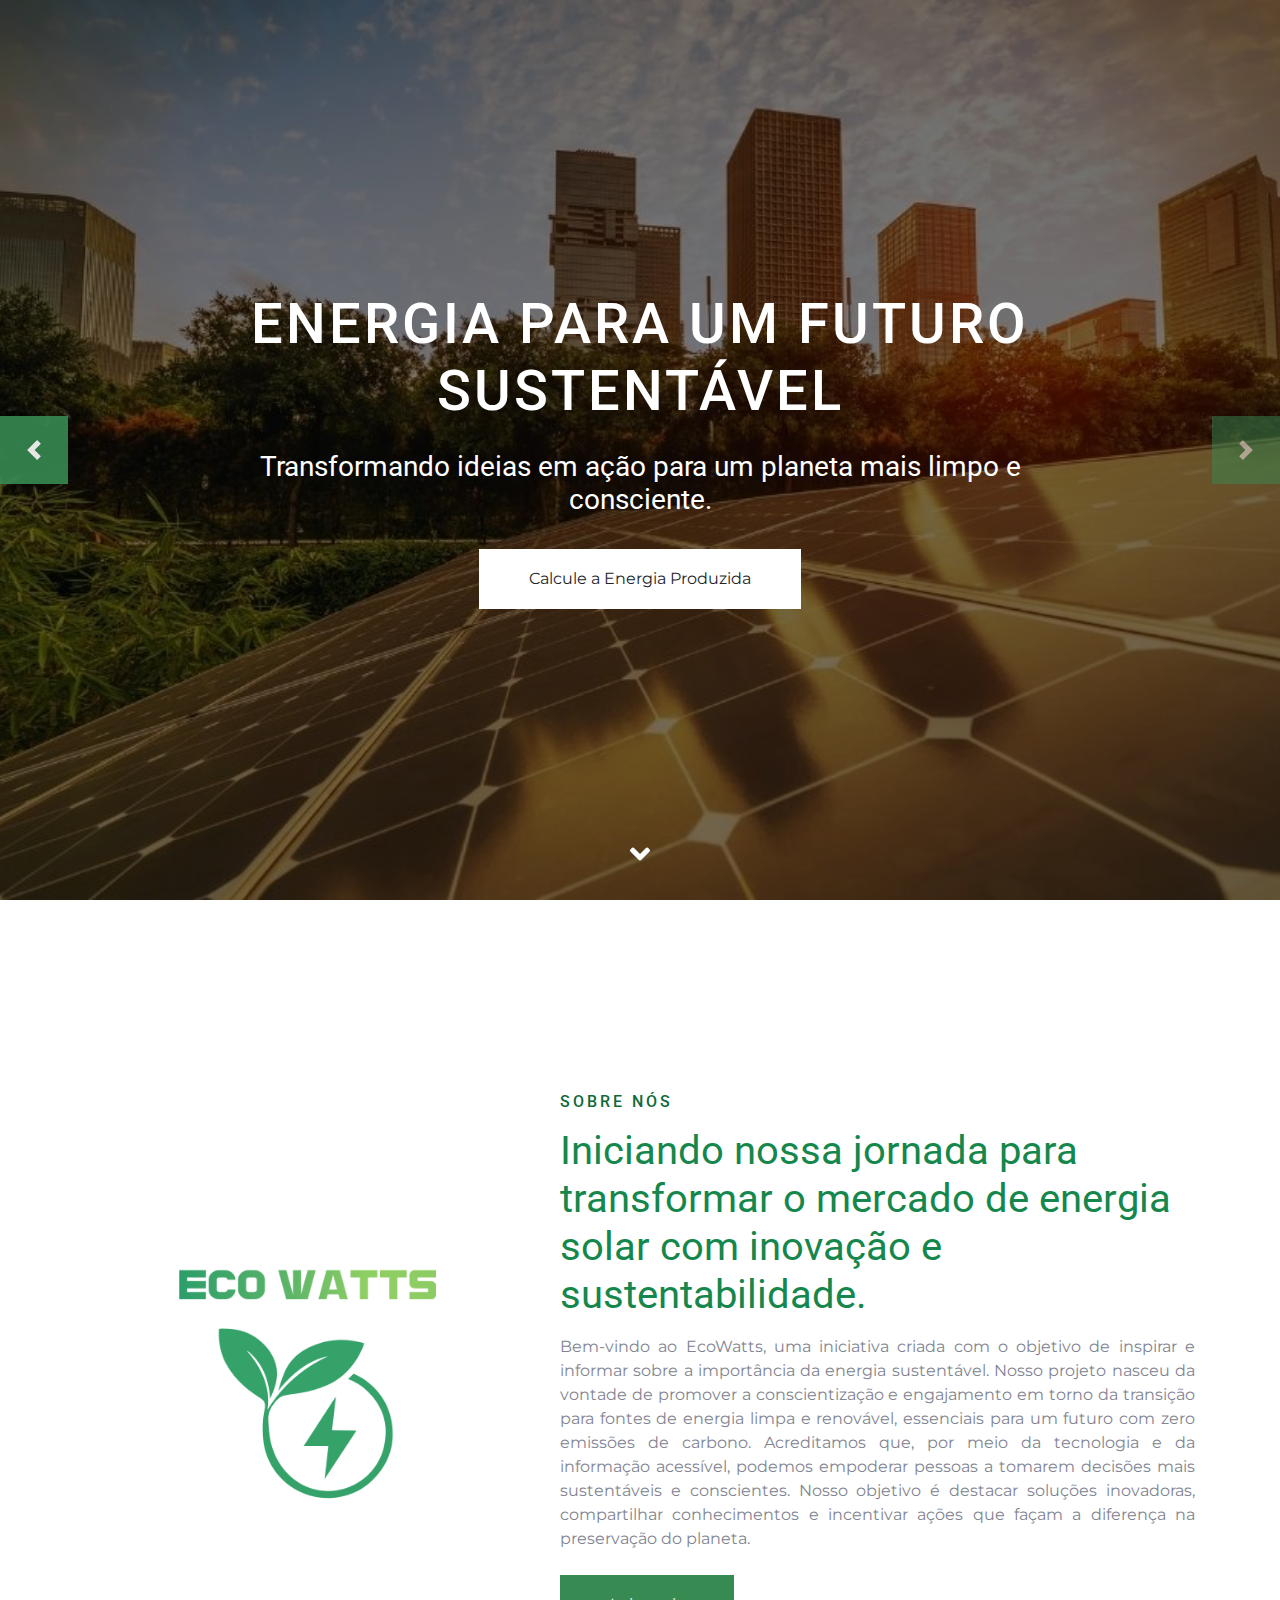
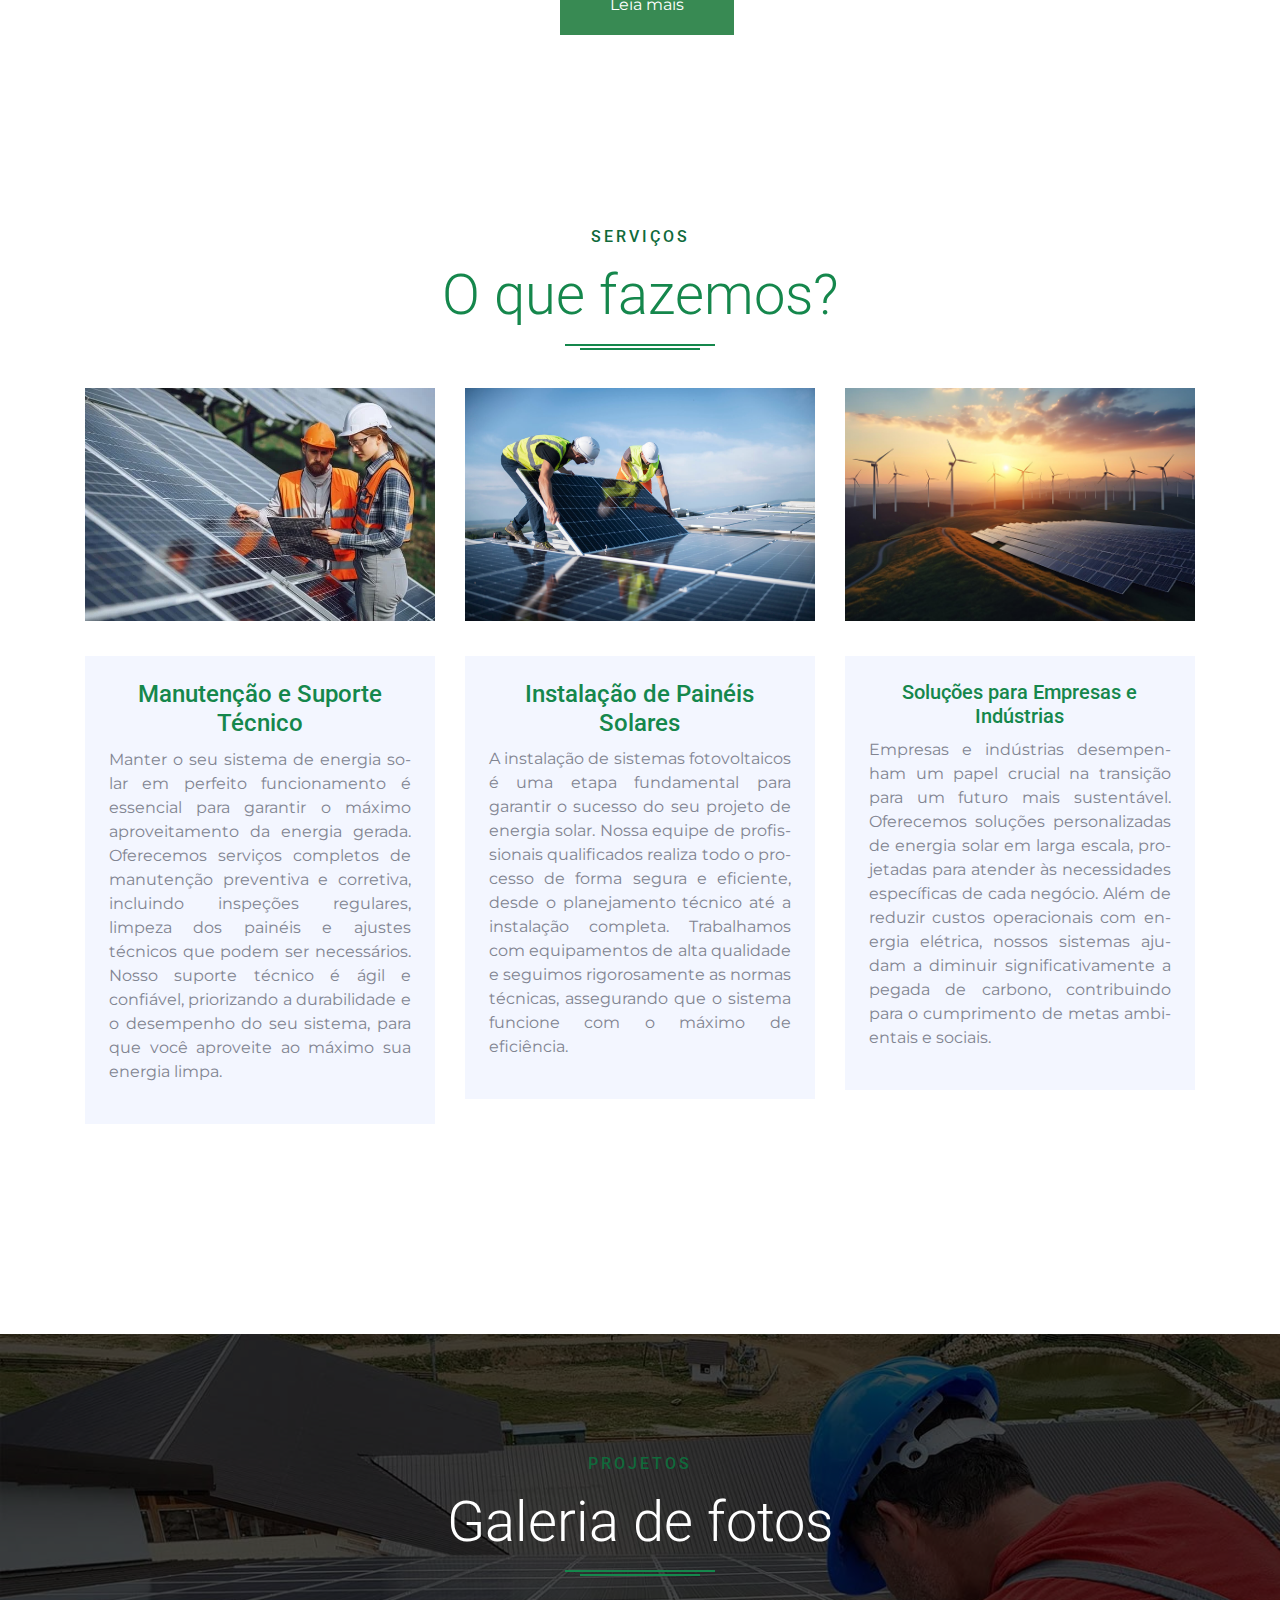
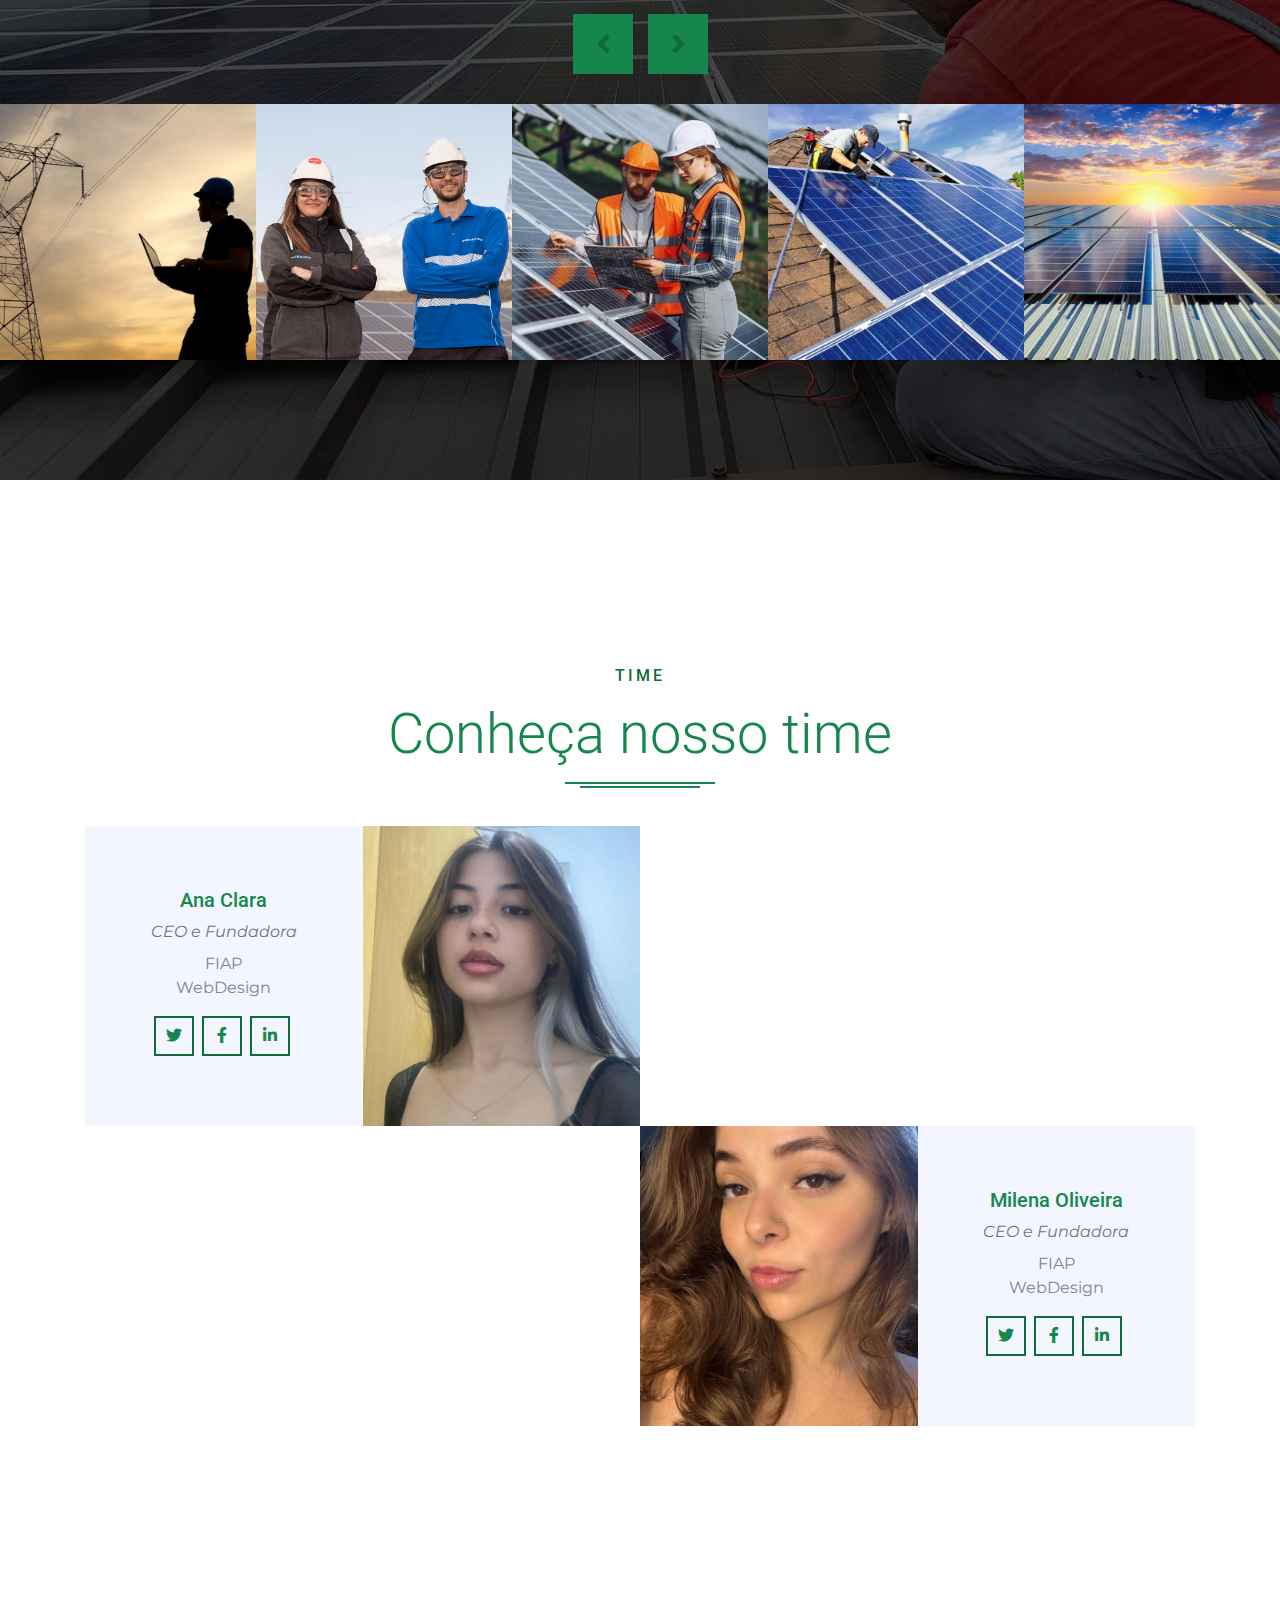
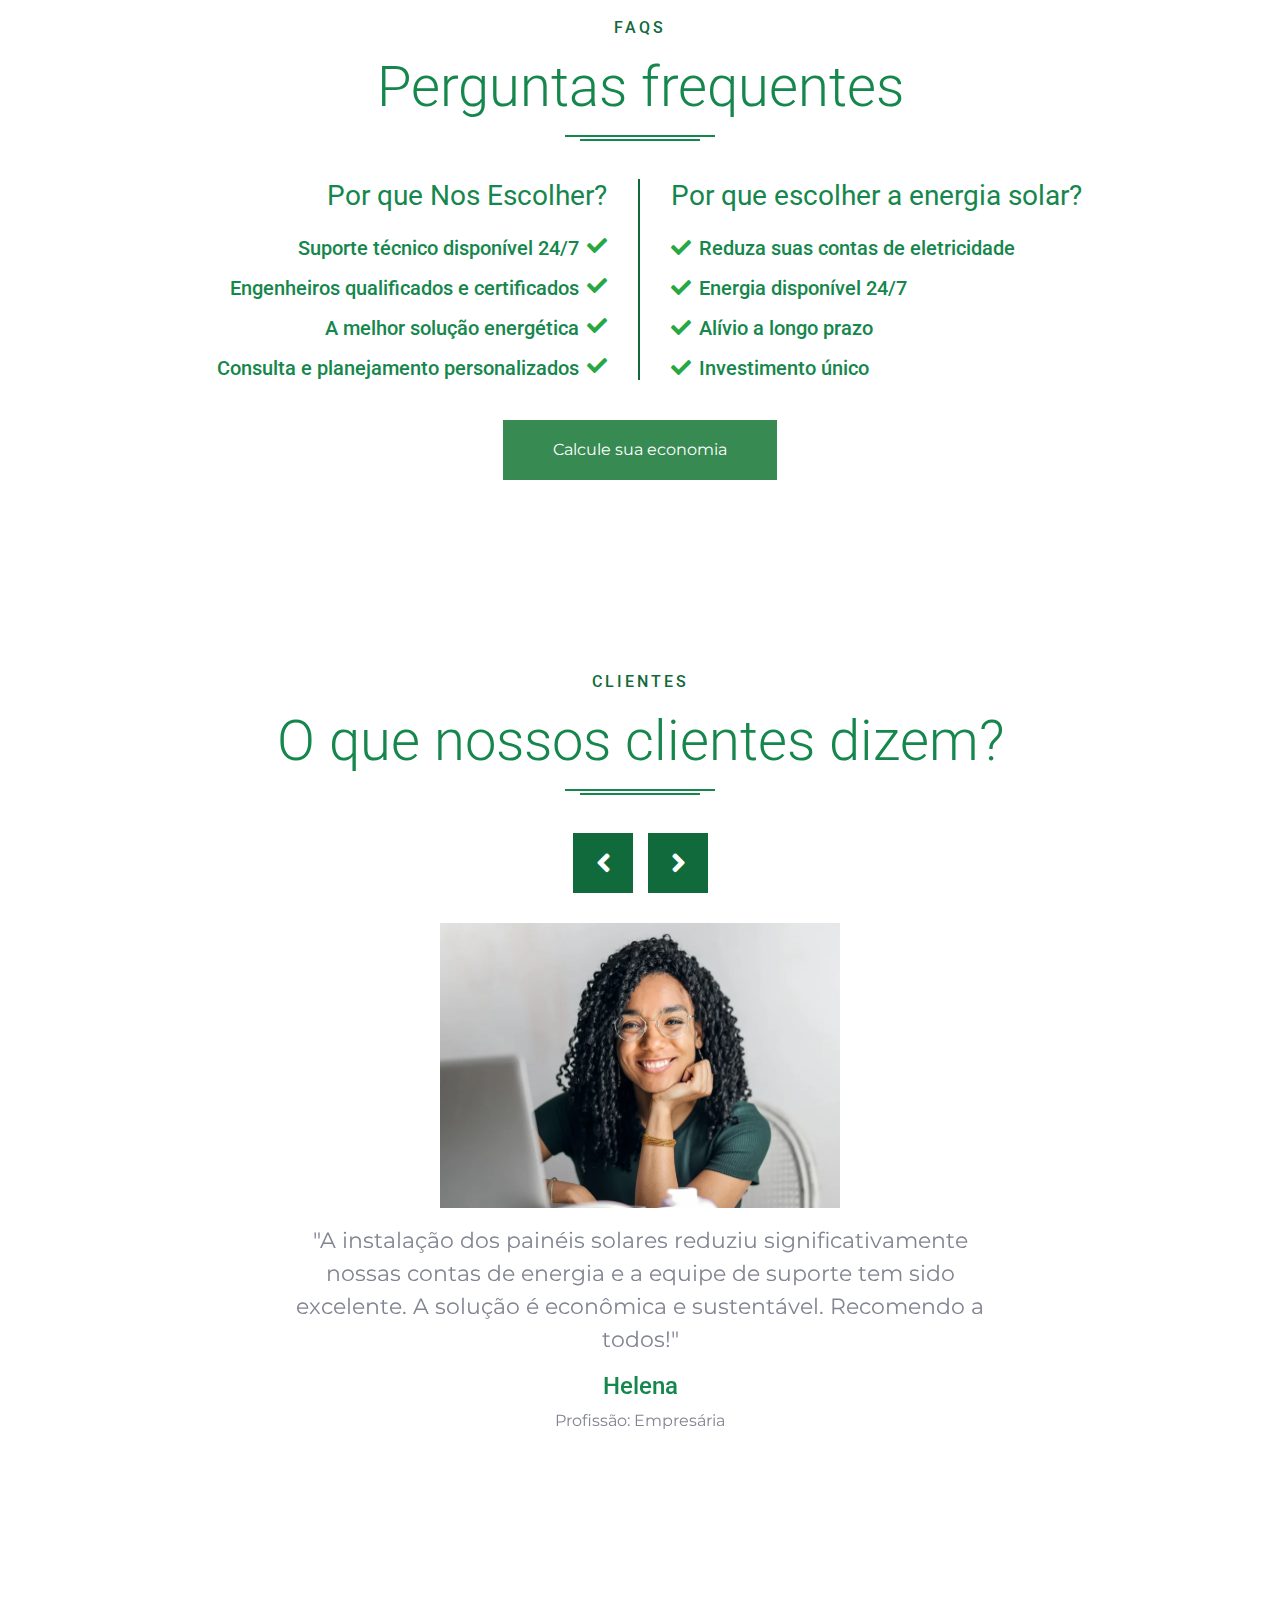
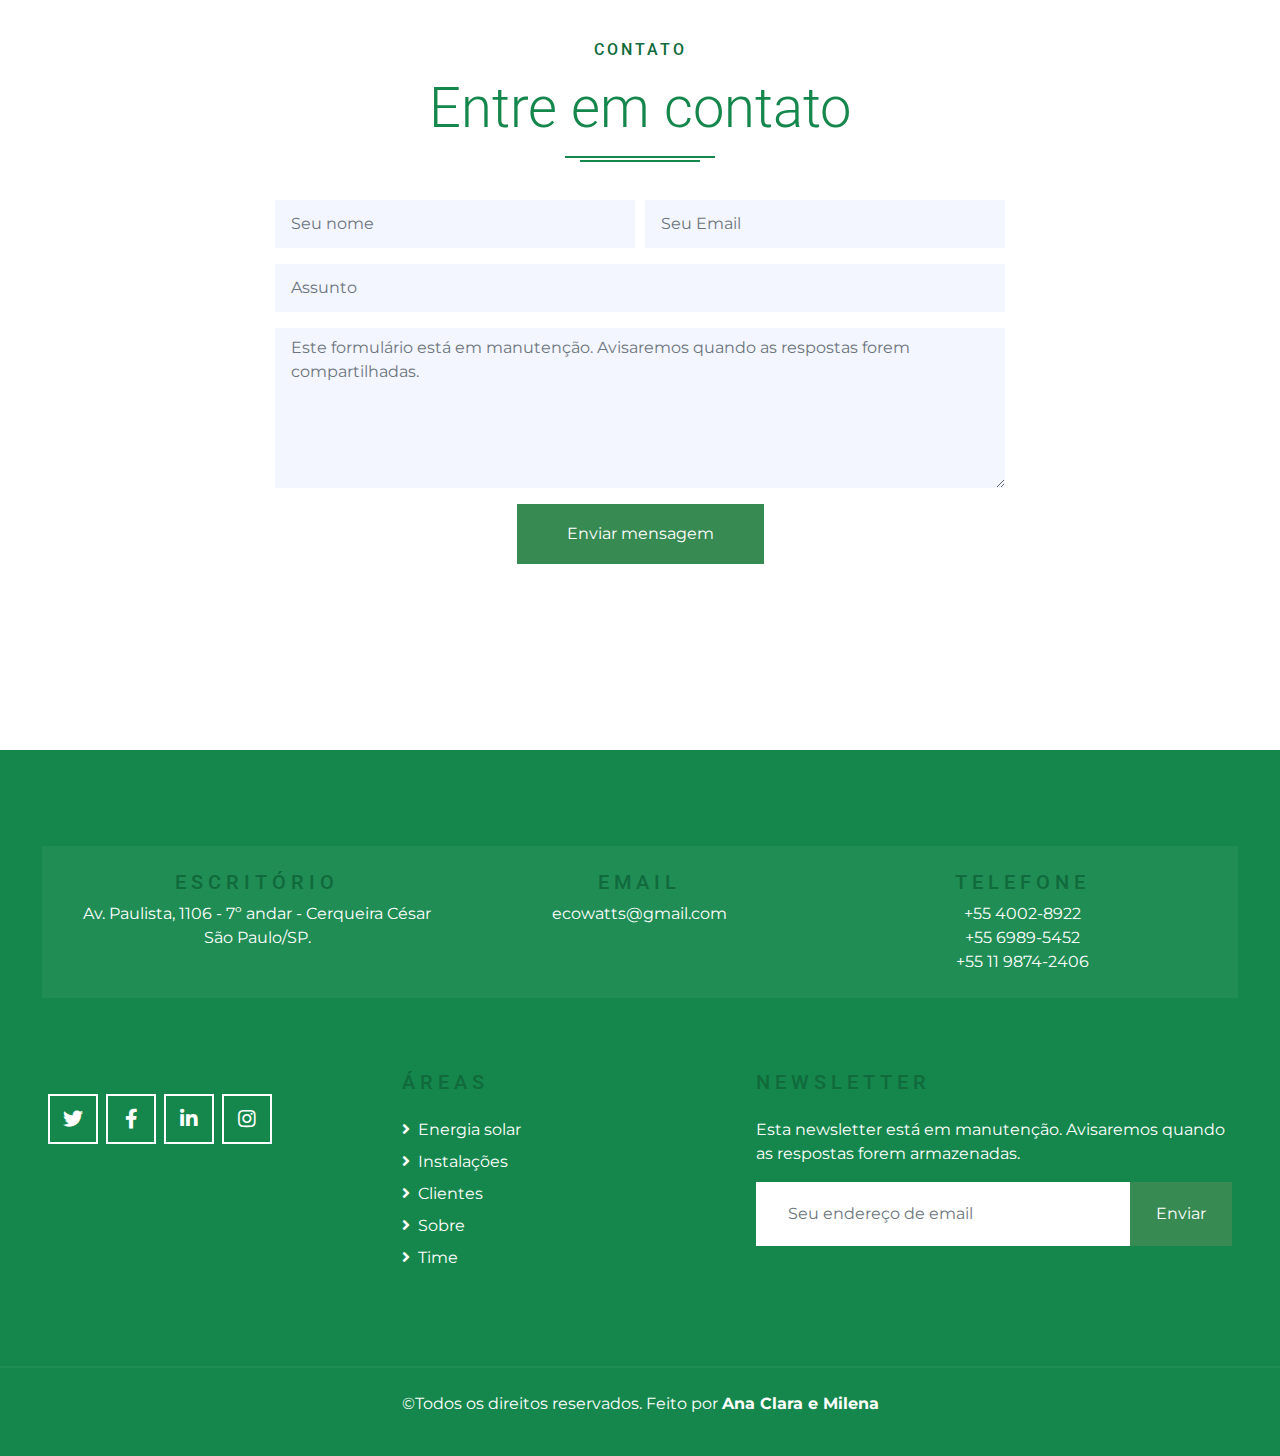
<file: index.html>
<!DOCTYPE html>
<html lang="en">
  <head>
    <meta charset="utf-8" />
    <title>Eco Watts</title>
    <meta content="width=device-width, initial-scale=1.0" name="viewport" />

    <!-- Favicon -->
    <link href="img/ECO WATTS.png" rel="icon" />

    <!-- Google Web Fonts -->
    <link rel="preconnect" href="https://fonts.gstatic.com" />
    <link
      href="https://fonts.googleapis.com/css2?family=Montserrat&family=Roboto:wght@500;700&display=swap"
      rel="stylesheet"
    />

    <!-- Font Awesome -->
    <link
      href="https://cdnjs.cloudflare.com/ajax/libs/font-awesome/5.10.0/css/all.min.css"
      rel="stylesheet"
    />

    <!-- Libraries Stylesheet -->
    <link href="lib/owlcarousel/assets/owl.carousel.min.css" rel="stylesheet" />
    <link href="lib/lightbox/css/lightbox.min.css" rel="stylesheet" />

    <!-- Customized Bootstrap Stylesheet -->
    <link href="css/style.css" rel="stylesheet" />
    <link href="index.html" >

  <body data-spy="scroll" data-target=".navbar" data-offset="51">
    <!-- Navbar Start -->
    <nav
      class="navbar fixed-top shadow-sm navbar-expand-lg bg-dark navbar-dark py-1 py-lg-0 px-lg-5"
    >
      <a href="index.html" class="navbar-brand d-block d-lg-none">
        <h1 class="display-6 text-white text-uppercase m-0">ECO WATTS</h1>
      </a>
      <button
        type="button"
        class="navbar-toggler"
        data-toggle="collapse"
        data-target="#navbarCollapse"
      >
        <span class="navbar-toggler-icon"></span>
      </button>
      <div
        class="collapse navbar-collapse justify-content-between"
        id="navbarCollapse"
      >
        <div class="navbar-nav ml-auto py-0">
          <a href="#home" class="nav-item nav-link active">Home</a>
          <a href="#about" class="nav-item nav-link">Sobre</a>
          <a href="#service" class="nav-item nav-link">Serviços</a>
          <a href="#project" class="nav-item nav-link">Projeto</a>
        </div>
        <a
          href="index.html"
          class="navbar-brand bg-primary px-4 mx-3 d-none d-lg-block"
        >
          <h1 class="display-6 h4 text-white text-uppercase m-0">Eco Watts</h1>
        </a>
        <div class="navbar-nav mr-auto py-0">
          <a href="#team" class="nav-item nav-link">Time</a>
          <a href="#faqs" class="nav-item nav-link">FAQs</a>
          <a href="#testimonial" class="nav-item nav-link">Clientes</a>
          <a href="#contact" class="nav-item nav-link">Contato</a>
        </div>
      </div>
    </nav>
    <!-- Navbar End -->

    <!-- Carousel Start -->
    <div class="container-fluid p-0 mb-5 pb-5" id="home">
      <div
        id="header-carousel"
        class="carousel slide carousel-fade"
        data-ride="carousel"
      >
        <div class="carousel-inner">
          <div
            class="carousel-item position-relative active"
            style="height: 100vh; min-height: 400px"
          >
            <img
              class="position-absolute w-100 h-100"
              src="img/br.jpg"
              style="object-fit: cover"
            />
            <div
              class="carousel-caption d-flex flex-column align-items-center justify-content-center"
            >
              <div class="p-3" style="max-width: 900px">
                <h4
                  class="display-4 text-white text-uppercase mb-4"
                  style="letter-spacing: 3px"
                >
                Energia para um futuro sustentável
                </h4>
                <h3 class="display-6 font-secondary text-white mb-4">
                  Transformando ideias em ação para um planeta mais limpo e consciente.
                </h3>
                <a
                  class="btn btn-light font-weight-bold py-3 px-5 mt-2 btn-scroll"
                  href="api.html"
                  >Calcule a Energia Produzida</a
                >
              </div>
            </div>
          </div>
          <div
            class="carousel-item position-relative"
            style="height: 100vh; min-height: 400px"
          >
            <img
              class="position-absolute w-100 h-100"
              src="img/br2.jpg"
              style="object-fit: cover"
            />
            <div
              class="carousel-caption d-flex flex-column align-items-center justify-content-center"
            >
              <div class="p-3" style="max-width: 900px">
                <h4
                  class="display-4 text-white text-uppercase mb-4"
                  style="letter-spacing: 3px"
                >
                Energia Sustentável: O Caminho para o Amanhã
                </h4>
                <h3 class="display-6 font-secondary text-white mb-4">
                  Inovação e consciência unidas por um futuro com zero emissões de carbono.
                </h3>
                <a
                  class="btn btn-light font-weight-bold py-3 px-5 mt-2 btn-scroll"
                  href="#contact"
                  >Calcule Sua Economia</a
                >
              </div>
            </div>
          </div>
        </div>
        <a
          class="carousel-control-prev justify-content-start"
          href="#header-carousel"
          data-slide="prev"
        >
          <div class="btn btn-primary px-0" style="width: 68px; height: 68px">
            <span class="carousel-control-prev-icon mt-3"></span>
          </div>
        </a>
        <a
          class="carousel-control-next justify-content-end"
          href="#header-carousel"
          data-slide="next"
        >
          <div class="btn btn-primary px-0" style="width: 68px; height: 68px">
            <span class="carousel-control-next-icon mt-3"></span>
          </div>
        </a>
      </div>
    </div>
    <!-- Carousel End -->

    <!-- About Start -->
    <div class="container-fluid py-5" id="about">
      <div class="container py-5">
        <div class="row align-items-center">
          <div class="col-lg-5">
            <img
              class="img-fluid mb-4 mb-lg-0"
              src="img/ECO WATTS.png"
              alt=""
            />
          </div>
          <div class="col-lg-7">
            <h6
              class="text-uppercase text-primary mb-3"
              style="letter-spacing: 3px"
            >
              Sobre Nós
            </h6>
            <h1 class="display-5 mb-3">
             Iniciando nossa jornada para transformar o  mercado de energia solar com inovação e sustentabilidade.
            </h1>
            <p class="para-p">
              Bem-vindo ao EcoWatts, uma iniciativa criada com o objetivo de inspirar e informar sobre a importância da energia sustentável. Nosso projeto nasceu da vontade de promover a conscientização e engajamento em torno da transição para fontes de energia limpa e renovável, essenciais para um futuro com zero emissões de carbono.
              Acreditamos que, por meio da tecnologia e da informação acessível, podemos empoderar pessoas a tomarem decisões mais sustentáveis e conscientes. Nosso objetivo é destacar soluções inovadoras, compartilhar conhecimentos e incentivar ações que façam a diferença na preservação do planeta.
            </p>
            <a
              class="btn btn-primary font-weight-bold py-3 px-5 mt-2"
              type="button"
              data-toggle="modal"
              data-target="#exampleModalLong"
              
              >Leia mais</a
            >
            
          </div>
        </div>
      </div>
    </div>
    <!-- About End -->
<!-- href="img/USES.pdf" -->
    <!-- PDF Section -->

    <!-- <embed src="img/USES.pdf#view=FitH" type="application/pdf" width="100%" height="600px" /> -->

    <!-- PDF Section End -->

    <!-- Service Start -->
    <div class="container-fluid py-5" id="service">
      <div class="container py-5">
        <div class="section-title position-relative text-center">
          <h6
            class="text-uppercase text-primary mb-3"
            style="letter-spacing: 3px"
          >
            Serviços
          </h6>
          <h1 class="font-secondary display-4">O que fazemos?</h1>
        </div>
        <div class="row">
          <div class="col-lg-4 mb-3">
            <div class="product-item mb-2">
              <div class="product-img">
                <img class="img-fluid" src="img/solar-8656654_640.webp" alt="" />
                <!-- <a
                  type="button"
                  class="btn btn-primary"
                  data-toggle="modal"
                  data-target="#exampleModalLong"
                > -->
                  <i class="fa fa-2x fa-plus text-white"></i>
                </a>
              </div>
              <div class="bg-secondary text-center p-4">
                <h4 class="m-0">Manutenção e Suporte Técnico</h4>
                <p style="margin-top: 10px; text-align: justify; hyphens: auto;">Manter o seu sistema de energia solar em perfeito funcionamento é essencial para garantir o máximo aproveitamento da energia gerada. Oferecemos serviços completos de manutenção preventiva e corretiva, incluindo inspeções regulares, limpeza dos painéis e ajustes técnicos que podem ser necessários. Nosso suporte técnico é ágil e confiável, priorizando a durabilidade e o desempenho do seu sistema, para que você aproveite ao máximo sua energia limpa.</p>
              </div>
            </div>
          </div>
          <div class="col-lg-4 mb-3">
            <div class="product-item mb-2">
              <div class="product-img">
                <img class="img-fluid" src="img/taxa-energia-solar.jpg" alt="" />
                <!-- <a
                  type="button"
                  class="btn btn-primary"
                  data-toggle="modal"
                  data-target="#exampleModalLong"
                > -->
                  <i class="fa fa-2x fa-plus text-white"></i>
                </a>
              </div>
              <div class="bg-secondary text-center p-4">
                <h4 class="m-0">Instalação de Painéis Solares</h4>
                <p style="margin-top: 10px; text-align: justify; hyphens: auto;">A instalação de sistemas fotovoltaicos é uma etapa fundamental para garantir o sucesso do seu projeto de energia solar. Nossa equipe de profissionais qualificados realiza todo o processo de forma segura e eficiente, desde o planejamento técnico até a instalação completa. Trabalhamos com equipamentos de alta qualidade e seguimos rigorosamente as normas técnicas, assegurando que o sistema funcione com o máximo de eficiência.</p>
              </div>
            </div>
          </div>
          <div class="col-lg-4 mb-3">
            <div class="product-item mb-2">
              <div class="product-img">
                <img class="img-fluid" src="img/energia-renovavel-rio-grande-do-sul.jpg" alt="" />
                <!-- <a
                  type="button"
                  class="btn btn-primary"
                  data-toggle="modal"
                  data-target="#exampleModalLong"
                > -->
                  <i class="fa fa-2x fa-plus text-white"></i>
                </a>
              </div>
              <div class="bg-secondary text-center p-4">
                <h5 class="m-0">Soluções para Empresas e Indústrias</h5>
                <p style="margin-top: 10px; text-align: justify; hyphens: auto;">Empresas e indústrias desempenham um papel crucial na transição para um futuro mais sustentável. Oferecemos soluções personalizadas de energia solar em larga escala, projetadas para atender às necessidades específicas de cada negócio. Além de reduzir custos operacionais com energia elétrica, nossos sistemas ajudam a diminuir significativamente a pegada de carbono, contribuindo para o cumprimento de metas ambientais e sociais. </p>
              </div>
            </div>
          </div>
        </div>
      </div>
    </div>
    <!-- Service End -->

    <!-- Gallery Start -->
    <div
      class="container-fluid bg-gallery"
      id="project"
      style="padding: 120px 0; margin: 90px 0"
    >
      <div
        class="section-title position-relative text-center"
        style="margin-bottom: 120px"
      >
        <h6
          class="text-uppercase text-primary mb-3"
          style="letter-spacing: 3px"
        >
          Projetos
        </h6>
        <h1 class="font-secondary display-4 text-white">
          Galeria de fotos
        </h1>
      </div>
      <div class="owl-carousel gallery-carousel">
        <div class="gallery-item">
          <img class="img-fluid w-100" src="img/post_thumbnail-f3efcde3bbf660e24766d58464ddf9ac-1280x640-1.jpeg.PNG" alt="" />
          <a
            class="btn btn-primary"
            href="img/post_thumbnail-f3efcde3bbf660e24766d58464ddf9ac-1280x640-1.jpeg.PNG"
            data-lightbox="gallery"
          >
            <i class="fa fa-2x fa-plus text-white"></i>
          </a>
        </div>
        <div class="gallery-item">
          <img class="img-fluid w-100" src="img/ruzgar-turbini-12.png" alt="" />
          <a
            class="btn btn-primary"
            href="img/ruzgar-turbini-12.png"
            data-lightbox="gallery"
          >
            <i class="fa fa-2x fa-plus text-white"></i>
          </a>
        </div>
        <div class="gallery-item">
          <img class="img-fluid w-100" src="img/solar-8656654_640.PNG" alt="" />
          <a
            class="btn btn-primary"
            href="img/solar-8656654_640.webp"
            data-lightbox="gallery"
          >
            <i class="fa fa-2x fa-plus text-white"></i>
          </a>
        </div>
        <div class="gallery-item">
          <img class="img-fluid w-100" src="img/empresas-sustentaveis-do-brasil-faro.jpg.PNG" alt="" />
          <a
            class="btn btn-primary"
            href="img/empresas-sustentaveis-do-brasil-faro.jpg.PNG"
            data-lightbox="gallery"
          >
            <i class="fa fa-2x fa-plus text-white"></i>
          </a>
        </div>
        <div class="gallery-item">
          <img class="img-fluid w-100" src="img/solar-panels-roof-solar-cell_335224-1324-1-1024x576.jpg" alt="" />
          <a
            class="btn btn-primary"
            href="img/solar-panels-roof-solar-cell_335224-1324-1-1024x576.jpg"
            data-lightbox="gallery"
          >
            <i class="fa fa-2x fa-plus text-white"></i>
          </a>
        </div>
        <div class="gallery-item">
          <img class="img-fluid w-100" src="img/conte-com-a-sarasol.PNG" alt="" />
          <a
            class="btn btn-primary"
            href="img/conte-com-a-sarasol"
            data-lightbox="gallery"
          >
            <i class="fa fa-2x fa-plus text-white"></i>
          </a>
        </div>
      </div>
    </div>
    <!-- Gallery End -->

    <!-- Team Start -->
    <div class="container-fluid py-5" id="team">
      <div class="container py-5">
        <div class="section-title position-relative text-center">
          <h6
            class="text-uppercase text-primary mb-3"
            style="letter-spacing: 3px"
          >
            Time
          </h6>
          <h1 class="font-secondary display-4">Conheça nosso time</h1>
        </div>
        <div class="row justify-content-lg-start m-0 mb-4 pb-2 mb-sm-0 pb-sm-0">
          <div class="col-lg-6 p-0">
            <div class="row m-0">
              <div class="col-sm-6 p-0 text-center">
                <div
                  class="h-100 d-flex flex-column justify-content-center bg-secondary p-4"
                >
                  <h5 class="mb-2">Ana Clara</h5>
                  <p class="text-muted font-italic mb-2">CEO e Fundadora</p>
                  <p>
                   FIAP<br> WebDesign
                  </p>
                  <div class="position-relative mb-2">
                    <a class="btn btn-outline-primary btn-square mr-1" href="#"
                      ><i class="fab fa-twitter"></i
                    ></a>
                    <a
                      class="btn btn-outline-primary btn-square mr-1"
                      href="#"
                      ><i class="fab fa-facebook-f"></i
                    ></a>
                    <a class="btn btn-outline-primary btn-square mr-1" href="https://www.linkedin.com/in/anaclaramel0/"
                      ><i class="fab fa-linkedin-in"></i
                    ></a> 
                      </div>
                </div>
              </div>
              <div class="col-sm-6 p-0" style="min-height: 300px">
                <img
                  class="position-absolute w-100 h-100"
                  src="img/WhatsApp Image 2024-11-20 at 19.26.55.jpeg"
                  style="object-fit: cover"
                />
              </div>
            </div>
          </div>
        </div>
        <div class="row justify-content-lg-end m-0 mb-4 pb-2 mb-sm-0 pb-sm-0">
          <div class="col-lg-6 p-0">
            <div class="row m-0">
              <div class="col-sm-6 p-0" style="min-height: 300px">
                <img
                  class="position-absolute w-100 h-100"
                  src="img/465969497_1379415589746509_7468105888886824973_n.JPG"
                  style="object-fit: cover"
                />
              </div>
              <div class="col-sm-6 p-0 text-center">
                <div
                  class="h-100 d-flex flex-column justify-content-center bg-secondary p-4"
                >
                  <h5 class="mb-2">Milena Oliveira</h5>
                  <p class="text-muted font-italic mb-2">CEO e Fundadora</p>
                  <p>
                   FIAP <br>WebDesign
                  </p>
                  <div class="position-relative mb-2">
                    <a class="btn btn-outline-primary btn-square mr-1" href="#"
                      ><i class="fab fa-twitter"></i
                    ></a>
                    <a class="btn btn-outline-primary btn-square mr-1" href="#"
                      ><i class="fab fa-facebook-f"></i
                    ></a>
                    <a class="btn btn-outline-primary btn-square mr-1" href="https://www.linkedin.com/in/mi-s-oliveira/"
                      ><i class="fab fa-linkedin-in"></i
                    ></a>
                  </div>
                </div>
              </div>
            </div>
          </div>
        </div>
        <div class="row justify-content-lg-start m-0 mb-4 pb-2 mb-sm-0 pb-sm-0">
          <div class="col-lg-6 p-0">
            <div class="row m-0">
              <div class="col-sm-6 p-0 text-center">
                
  
    
                  </div>
                </div>
              </div>
            </div>
          </div>
        </div>
      </div>
    </div>
    <!-- Team End -->

    <!-- FAQs Start -->
    <div class="container-fluid py-5" id="faqs">
      <div class="container py-5">
        <div class="section-title position-relative text-center">
          <h6
            class="text-uppercase text-primary mb-3"
            style="letter-spacing: 3px"
          >
            FAQs
          </h6>
          <h1 class="display-4">Perguntas frequentes</h1>
        </div>
        <div class="row">
          <div class="col-md-6 border-right border-primary">
            <div class="text-center text-md-right mr-md-3 mb-4 mb-md-0">
              <h3 class="mb-4">Por que Nos Escolher?</h3>
              <h5 class="mb-3">
                <i
                  class="fa fa-check text-success float-md-right mr-2 mr-md-0 ml-md-2"
                ></i
                >Suporte técnico disponível 24/7
              </h5>
              <h5 class="mb-3">
                <i
                  class="fa fa-check text-success float-md-right mr-2 mr-md-0 ml-md-2"
                ></i
                >Engenheiros qualificados e certificados
              </h5>
              <h5 class="mb-3">
                <i
                  class="fa fa-check text-success float-md-right mr-2 mr-md-0 ml-md-2"
                ></i
                >A melhor solução energética
              </h5>
              <h5 class="mb-0">
                <i
                  class="fa fa-check text-success float-md-right mr-2 mr-md-0 ml-md-2"
                ></i
                >Consulta e planejamento personalizados
              </h5>
            </div>
          </div>
          <div class="col-md-6">
            <div class="text-center text-md-left ml-md-3">
              <h3 class="mb-4">Por que escolher a energia solar?</h3>
              <h5 class="mb-3">
                <i class="fa fa-check text-success mr-2"></i>Reduza suas contas de eletricidade
              </h5>
              <h5 class="mb-3">
                <i class="fa fa-check text-success mr-2"></i>Energia disponível 24/7
              </h5>
              <h5 class="mb-3">
                <i class="fa fa-check text-success mr-2"></i>Alívio a longo prazo
              </h5>
              <h5 class="mb-0">
                <i class="fa fa-check text-success mr-2"></i>Investimento único
              </h5>
            </div>
          </div>
          <div class="col-md-12 text-center pt-3">
            <a
              class="btn btn-primary font-weight-bold py-3 px-5 mt-4 btn-scroll"
              href="#contact"
              >Calcule sua economia</a
            >
          </div>
        </div>
      </div>
    </div>
    <!-- FAQs End -->

    <!-- Testimonial Start -->
    <div class="container-fluid py-5" id="testimonial">
      <div class="container py-5">
        <div
          class="section-title position-relative text-center"
          style="margin-bottom: 120px"
        >
          <h6
            class="text-uppercase text-primary mb-3"
            style="letter-spacing: 3px"
          >
            Clientes
          </h6>
          <h1 class="display-4">O que nossos clientes dizem?</h1>
        </div>
        <div class="row justify-content-center">
          <div class="col-lg-8">
            <div class="owl-carousel testimonial-carousel">
              <div class="text-center">
                <img
                  class="img-fluid mx-auto mb-3"
                  src="img/personas-prontas-talita.webp"
                  style="width: 400px"
                />
                <p style="font-size: 22px">
                  "A instalação dos painéis solares reduziu significativamente nossas contas de energia e a equipe de suporte tem sido excelente. A solução é econômica e sustentável. Recomendo a todos!"
                </p>
                <h4>Helena</h4>
                <span>Profissão: Empresária</span>
              </div>
              <div class="text-center">
                <img
                  class="img-fluid mx-auto mb-3"
                  src="img/360_F_729678195_D9bGflJ0dqJiyLH52K9qi2b7Q94wBXeK.jpg"
                  style="width: 300px"
                />
                <p style="font-size: 22px">
                  "Instalar energia solar foi uma excelente decisão! Minhas contas de eletricidade caíram pela metade e o sistema de armazenamento é muito eficiente. Além de economizar, estou contribuindo para o meio ambiente!"
                </p>
                <h4>Sofia</h4>
                <span>Profissão: Professora</span>
              </div>
            </div>
          </div>
        </div>
      </div>
    </div>
    <!-- Testimonial End -->

    <!-- Contact Start -->
    <div class="container-fluid py-5" id="contact">
      <div class="container py-5">
        <div class="section-title position-relative text-center">
          <h6
            class="text-uppercase text-primary mb-3"
            style="letter-spacing: 3px"
          >
            Contato
          </h6>
          <h1 class="font-secondary display-4">Entre em contato</h1>
        </div>
        <div class="row justify-content-center">
          <div class="col-lg-8">
            <div class="contact-form">
              <div id="success"></div>
              <form name="sentMessage" id="contactForm" novalidate="novalidate">
                <div class="form-row">
                  <div class="col-sm-6 control-group">
                    <input
                      type="text"
                      class="form-control bg-secondary border-0 py-4 px-3"
                      id="name"
                      placeholder="Seu nome"
                      required="required"
                      data-validation-required-message="Por favor, insira seun nome"
                    />
                    <p class="help-block text-danger"></p>
                  </div>
                  <div class="col-sm-6 control-group">
                    <input
                      type="email"
                      class="form-control bg-secondary border-0 py-4 px-3"
                      id="email"
                      placeholder="Seu Email"
                      required="required"
                      data-validation-required-message="Por favor, insira seu email"
                    />
                    <p class="help-block text-danger"></p>
                  </div>
                </div>
                <div class="control-group">
                  <input
                    type="text"
                    class="form-control bg-secondary border-0 py-4 px-3"
                    id="subject"
                    placeholder="Assunto"
                    required="required"
                    data-validation-required-message="Por favor, digite o assunto"
                  />
                  <p class="help-block text-danger"></p>
                </div>
                <div class="control-group">
                  <textarea
                    class="form-control bg-secondary border-0 py-2 px-3"
                    rows="6"
                    id="message"
                    placeholder="Este formulário está em manutenção. Avisaremos quando as respostas forem compartilhadas."
                    required="required"
                    data-validation-required-message="Por favor, digite sua mensagem"
                  ></textarea>
                  <p class="help-block text-danger"></p>
                </div>
                <div class="text-center">
                  <button
                    class="btn btn-primary font-weight-bold py-3 px-5"
                    type="submit"
                    id="sendMessageButton"
                  >
                    Enviar mensagem 
                  </button>
                </div>
              </form>
            </div>
          </div>
        </div>
      </div>
    </div>
    <!-- Contact End -->

    <!-- Footer Start -->
    <div
      class="container-fluid bg-dark text-white py-5 px-sm-3 px-lg-5"
      style="margin-top: 90px"
    >
      <div class="row pt-5">
        <div class="col-12 mb-4 px-4">
          <div
            class="row mb-5 p-4"
            style="background: rgba(256, 256, 256, 0.05)"
          >
            <div class="col-md-4">
              <div class="text-md-center">
                <h5
                  class="text-primary text-uppercase mb-2"
                  style="letter-spacing: 5px"
                >
                  Escritório
                </h5>
                <p class="mb-4 m-md-0">
                  Av. Paulista, 1106 - 7º andar - Cerqueira César São Paulo/SP.
                </p>
              </div>
            </div>
            <div class="col-md-4">
              <div class="text-md-center">
                <h5
                  class="text-primary text-uppercase mb-2"
                  style="letter-spacing: 5px"
                >
                  Email
                </h5>
                <p class="mb-4 m-md-0">ecowatts@gmail.com</p>
              </div>
            </div>
            <div class="col-md-4">
              <div class="text-md-center">
                <h5
                  class="text-primary text-uppercase mb-2"
                  style="letter-spacing: 5px"
                >
                  Telefone
                </h5>
                <p class="m-0">+55 4002-8922 <br>+55 6989-5452 <br>+55 11 9874-2406</p>
              </div>
            </div>
          </div>
        </div>
        <div class="col-lg-7 col-md-12">
          <div class="row">
            <div class="col-md-6 mb-5">
              <!-- <p>
                Et et amet ut elitr ipsum sit dolor dolor dolore. Sit accusam
                elitr ut diam sit rebum. Eirmod duo kasd diam vero labore sea,
                est et et lorem ut at erat, gubergren ipsum et ipsum elitr et
                rebum rebum
              </p> -->
              <div class="d-flex justify-content-start mt-4">
                <a
                  class="btn btn-lg btn-outline-light btn-lg-square mr-2"
                  href="#"
                  ><i class="fab fa-twitter"></i
                ></a>
                <a
                  class="btn btn-lg btn-outline-light btn-lg-square mr-2"
                  href="#"
                  ><i class="fab fa-facebook-f"></i
                ></a>
                <a
                  class="btn btn-lg btn-outline-light btn-lg-square mr-2"
                  href="#"
                  ><i class="fab fa-linkedin-in"></i
                ></a>
                <a class="btn btn-lg btn-outline-light btn-lg-square" href="#"
                  ><i class="fab fa-instagram"></i
                ></a>
              </div>
            </div>
            <div class="col-md-6 mb-5">
              <h5
                class="text-primary text-uppercase mb-4"
                style="letter-spacing: 5px"
              >
              ÁREAS
              </h5>
              <div class="d-flex flex-column justify-content-start">
                <a class="text-white btn-scroll mb-2" href="#service"
                  ><i class="fa fa-angle-right mr-2"></i>Energia solar</a
                >
                <a class="text-white btn-scroll mb-2" href="#service"
                  ><i class="fa fa-angle-right mr-2"></i>Instalações</a
                >
                <a class="text-white btn-scroll mb-2" href="#service"
                  ><i class="fa fa-angle-right mr-2"></i>Clientes</a
                >
                <a class="text-white btn-scroll mb-2" href="#service"
                  ><i class="fa fa-angle-right mr-2"></i>Sobre</a
                >
                <a class="text-white btn-scroll" href="#service"
                  ><i class="fa fa-angle-right mr-2"></i>Time</a
                >
              </div>
            </div>
          </div>
        </div>
        <div class="col-lg-5 col-md-12 mb-5">
          <h5
            class="text-primary text-uppercase mb-4"
            style="letter-spacing: 5px"
          >
            Newsletter
          </h5>
          <p>
            Esta newsletter está em manutenção. Avisaremos quando as respostas forem armazenadas.
          </p>
          <div class="w-100">
            <div class="input-group">
              <input
                type="text"
                class="form-control border-light"
                style="padding: 30px"
                placeholder="Seu endereço de email"
              />
              <div class="input-group-append">
                <button class="btn btn-primary px-4">Enviar</button>
              </div>
            </div>
          </div>
        </div>
      </div>
    </div>
    <div
      class="container-fluid bg-dark text-white text-center border-top py-4 px-sm-3 px-md-5"
      style="border-color: rgba(256, 256, 256, 0.05) !important"
    >
      <p class="m-0 text-white">
        &copy;Todos os direitos reservados. Feito por 
        <strong>Ana Clara e  Milena</strong>
      </p>
      </p>
    </div>
    <!-- Footer End -->

    <!-- Modal -->
    <div
      class="modal fade"
      id="exampleModalLong"
      tabindex="-1"
      role="dialog"
      aria-labelledby="exampleModalLongTitle"
      aria-hidden="true"
    >
      <div class="modal-dialog modal-lg" role="document">
        <div class="modal-content">
          <div class="modal-header">
            <h5 class="modal-title" id="exampleModalLongTitle">
              O que é energia solar?
            </h5>
            <button
              type="button"
              class="close"
              data-dismiss="modal"
              aria-label="Close"
            >
              <span aria-hidden="true">&times;</span>
            </button>
          </div>
          <div class="modal-body">
            <img class="img-fluid mb-4" src="img/carousel-1.jpg" alt="" />
            <p>
              A energia solar é a energia gerada a partir da luz e do calor do sol, que são transformados em energia elétrica ou outros tipos de energia. É uma fonte de energia sustentável, renovável e inesgotável. 
              A energia solar é gerada através de células fotovoltaicas, que se encontram nos painéis solares e captam a radiação solar. A luz do sol é transformada em energia elétrica (elétrons) e a corrente elétrica contínua é convertida em corrente alternada por inversores. 
              A energia solar é uma das principais alternativas de energia sustentável, pois é limpa, não emite poluentes e não utiliza matérias-primas escassas. Além disso, a energia fotovoltaica também contribui para a diminuição da poluição sonora. 
              Existem outras formas de converter a energia solar, como a energia heliotérmica, que usa espelhos para concentrar a luz solar em um receptor. O calor concentrado é então usado para acionar um ciclo termodinâmico que produz energia elétrica.
            </p>
            
          </div>
        </div>
      </div>
    </div>
    <!-- Modal -->

    <!-- Scroll to Bottom -->
    <i class="fa fa-2x fa-angle-down text-white scroll-to-bottom"></i>

    <!-- Back to Top -->
    <a href="#" class="btn btn-lg btn-outline-primary btn-lg-square back-to-top"
      ><i class="fa fa-angle-double-up"></i
    ></a>

    <!-- JavaScript Libraries -->
    <script src="https://code.jquery.com/jquery-3.4.1.min.js"></script>
    <script src="https://stackpath.bootstrapcdn.com/bootstrap/4.4.1/js/bootstrap.bundle.min.js"></script>
    <script src="lib/easing/easing.min.js"></script>
    <script src="lib/waypoints/waypoints.min.js"></script>
    <script src="lib/owlcarousel/owl.carousel.min.js"></script>
    <script src="lib/isotope/isotope.pkgd.min.js"></script>
    <script src="lib/lightbox/js/lightbox.min.js"></script>

    <!-- Contact Javascript File -->
    <script src="mail/jqBootstrapValidation.min.js"></script>
    <script src="mail/contact.js"></script>

    <!-- Template Javascript -->
    <script src="js/main.js"></script>


  </body>
  </html>
</file>
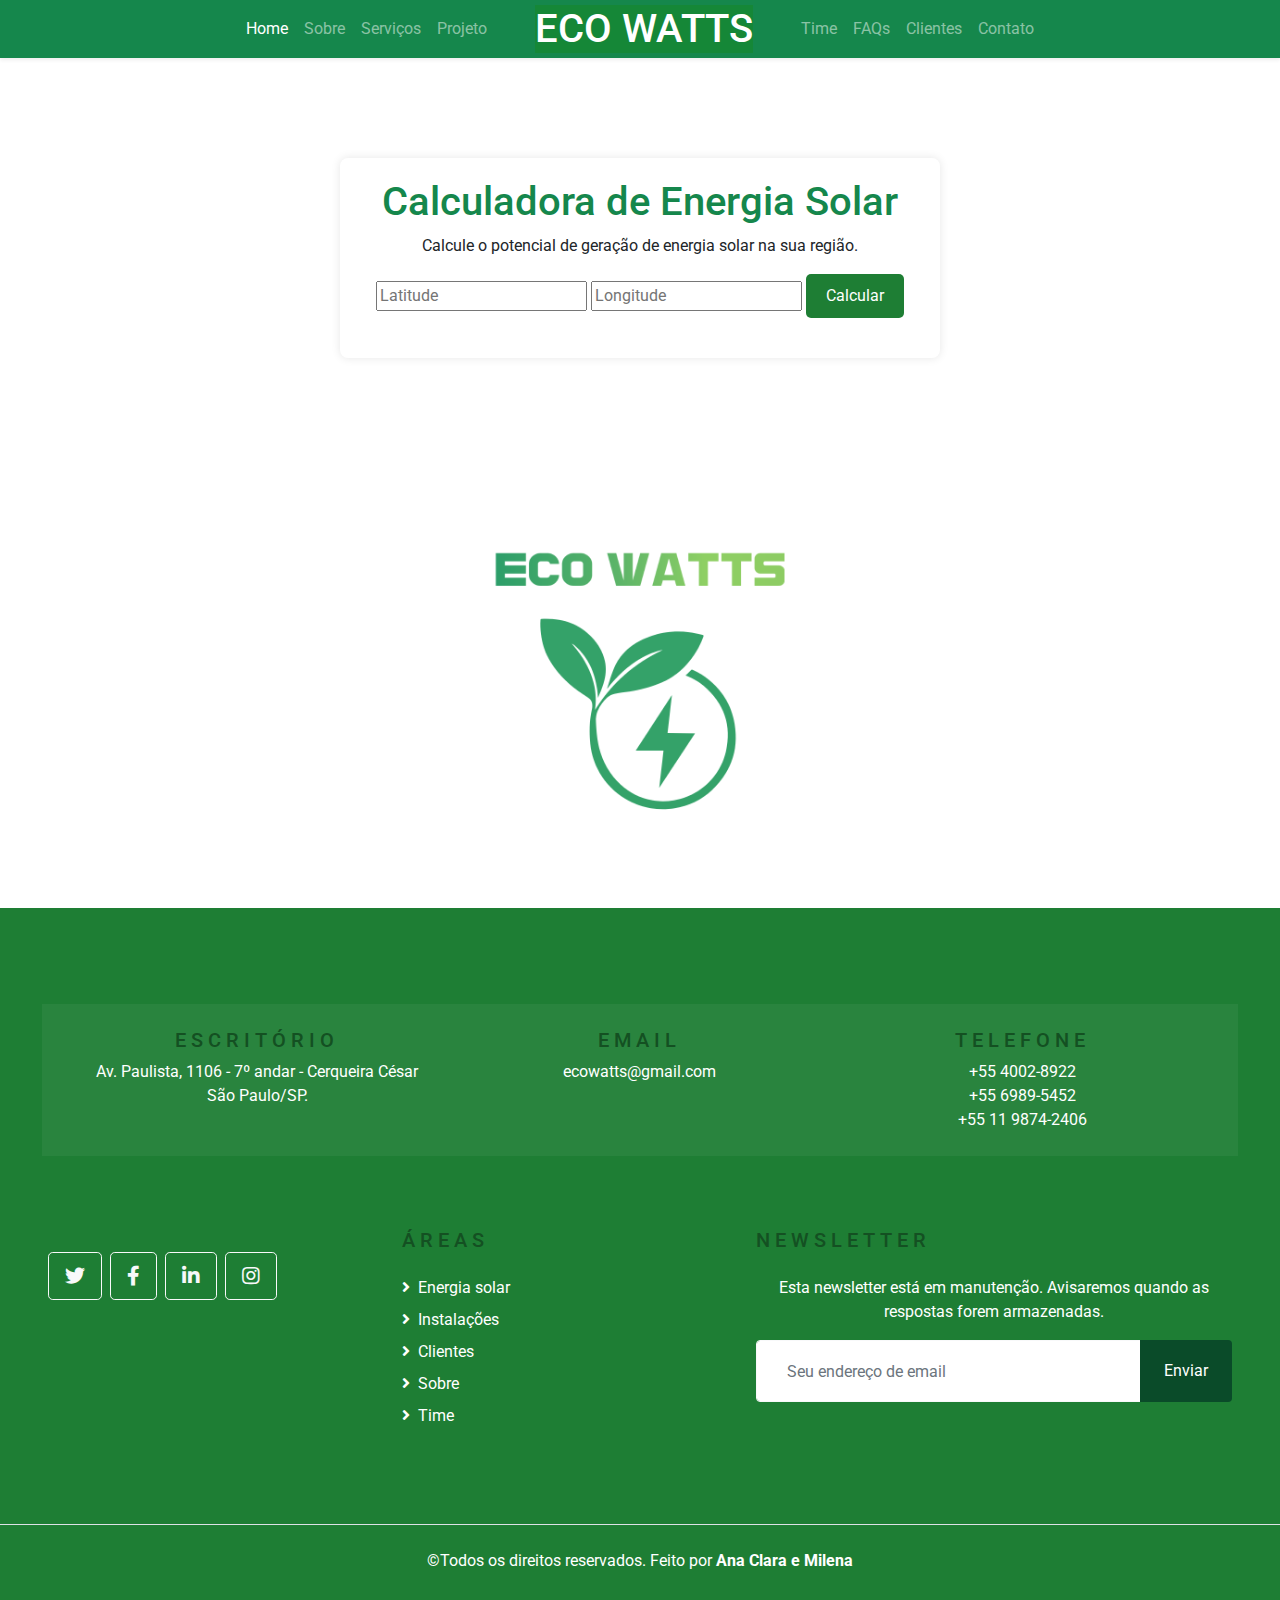
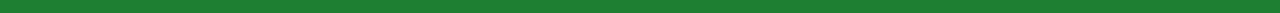
<file: api.html>
<!DOCTYPE html>
<html lang="en">
  <head>
    <meta charset="utf-8" />
    <title>Eco Watts</title>
    <meta content="width=device-width, initial-scale=1.0" name="viewport" />

    <!-- Favicon -->
    <link href="img/ECO WATTS.png" rel="icon" />

    <!-- Google Fonts -->
    <link
      href="https://fonts.googleapis.com/css2?family=Montserrat&family=Roboto:wght@500;700&display=swap"
      rel="stylesheet"
    />

     <!-- Font Awesome -->
     <link
     href="https://cdnjs.cloudflare.com/ajax/libs/font-awesome/5.10.0/css/all.min.css"
     rel="stylesheet"
   />
   
    <!-- Bootstrap CSS -->
    <link rel="stylesheet" href="https://cdn.jsdelivr.net/npm/bootstrap@4.6.2/dist/css/bootstrap.min.css"
    />
    <link rel="stylesheet" href="api.css">
  </head>

  <body data-spy="scroll" data-target=".navbar" data-offset="51"
  >
  
    <!-- Navbar Start -->
    <nav
    class="navbar fixed-top shadow-sm navbar-expand-lg navbar-dark py-1 py-lg-0 px-lg-5"
    style="background-color: #15874c;"
  >
 
      <button
        type="button"
        class="navbar-toggler"
        data-toggle="collapse"
        data-target="#navbarCollapse"
      >
        <span class="navbar-toggler-icon"></span>
      </button>
      <div
        class="collapse navbar-collapse justify-content-between"
        id="navbarCollapse"
      >
        <div class="navbar-nav ml-auto py-0">
          <a href="index.html" class="nav-item nav-link active">Home</a>
          <a href="index.html" class="nav-item nav-link">Sobre</a>
          <a href="index.html" class="nav-item nav-link">Serviços</a>
          <a href="index.html" class="nav-item nav-link">Projeto</a>
        </div>
        <a
          href="index.html"
          class="navbar-brand px-4 mx-3 d-none d-lg-block"
        >
        <h1 class="display-5 m-0" style="background-color: #158737; color: white !important;">ECO WATTS</h1>
        </a>
        <div class="navbar-nav mr-auto py-0">
          <a href="index.html" class="nav-item nav-link">Time</a>
          <a href="index.html" class="nav-item nav-link">FAQs</a>
          <a href="index.html" class="nav-item nav-link">Clientes</a>
          <a href="index.html" class="nav-item nav-link">Contato</a>
        </div>
      </div>
    </nav>
    <!-- Navbar End -->

    <!-- Conteúdo da página -->
    <div class="container" style="margin-top: 100px;">
      <h1>Calculadora de Energia Solar</h1>
      <p>Calcule o potencial de geração de energia solar na sua região.</p>

      <input id="latitude" type="text" placeholder="Latitude" />
      <input id="longitude" type="text" placeholder="Longitude" />
      <button onclick="fetchSolarData()">Calcular</button>

      <div id="results" class="results"></div>
    </div>

    <!-- jQuery e Bootstrap JS -->
    <script src="https://code.jquery.com/jquery-3.6.0.min.js"></script>
    <script src="https://cdn.jsdelivr.net/npm/bootstrap@4.6.2/dist/js/bootstrap.bundle.min.js"></script>

    <!-- Script -->
    <script>
      function fetchSolarData() {
        const lat = document.getElementById("latitude").value;
        const lon = document.getElementById("longitude").value;

        if (!lat || !lon) {
          alert("Por favor, insira a latitude e longitude.");
          return;
        }

        const apiKey = "JRi1wTDGEB5KR6wK0uXLrkhUxzVHcGbZTmg6GUyF";
        const url = `https://developer.nrel.gov/api/pvwatts/v8.json?api_key=${apiKey}&lat=${lat}&lon=${lon}&system_capacity=4&module_type=1&losses=10&array_type=1&tilt=20&azimuth=180`;

        fetch(url)
          .then((response) => response.json())
          .then((data) => {
            console.log(data);
            alert(`A energia estimada é: ${data.outputs.ac_annual} kWh por ano.`);
          })
          .catch((error) => console.error("Erro ao buscar os dados:", error));
      }
    </script>
    <script src="https://code.jquery.com/jquery-3.6.0.min.js"></script>
    <script src="https://cdn.jsdelivr.net/npm/bootstrap@4.6.2/dist/js/bootstrap.bundle.min.js"></script>
    <script src="https://code.jquery.com/jquery-3.4.1.min.js"></script>
    <script src="https://stackpath.bootstrapcdn.com/bootstrap/4.4.1/js/bootstrap.bundle.min.js"></script>
    <script src="lib/easing/easing.min.js"></script>
    <script src="lib/waypoints/waypoints.min.js"></script>
    <script src="lib/owlcarousel/owl.carousel.min.js"></script>
    <script src="lib/isotope/isotope.pkgd.min.js"></script>
    <script src="lib/lightbox/js/lightbox.min.js"></script>

    <!-- Contact Javascript File -->
    <script src="mail/jqBootstrapValidation.min.js"></script>
    <script src="mail/contact.js"></script>

    <div class="img">
      <img
      class="img-fluid"
      src="img/ECO WATTS.png"
      alt=""
    />
    </div>

    <div
      class="container-fluid py-5 px-sm-3 px-lg-5 " style="background-color: #15874c;"
      style="margin-top: 90px"
    >
      <div class="row pt-5">
        <div class="col-12 mb-4 px-4">
          <div
            class="row mb-5 p-4"
            style="background: rgba(256, 256, 256, 0.05)"
          >
            <div class="col-md-4">
              <div class="text-md-center">
                <h5
                  class="text-primary text-uppercase mb-2"
                  style="letter-spacing: 5px"
                >
                  Escritório
                </h5>
                <p class="mb-4 m-md-0">
                  Av. Paulista, 1106 - 7º andar - Cerqueira César São Paulo/SP.
                </p>
              </div>
            </div>
            <div class="col-md-4">
              <div class="text-md-center">
                <h5
                  class="text-primary text-uppercase mb-2"
                  style="letter-spacing: 5px"
                >
                  Email
                </h5>
                <p class="mb-4 m-md-0">ecowatts@gmail.com</p>
              </div>
            </div>
            <div class="col-md-4">
              <div class="text-md-center">
                <h5
                  class="text-primary text-uppercase mb-2"
                  style="letter-spacing: 5px"
                >
                  Telefone
                </h5>
                <p class="m-0">+55 4002-8922 <br>+55 6989-5452 <br>+55 11 9874-2406</p>
              </div>
            </div>
          </div>
        </div>
        <div class="col-lg-7 col-md-12">
          <div class="row">
            <div class="col-md-6 mb-5">
              <!-- <p>
                Et et amet ut elitr ipsum sit dolor dolor dolore. Sit accusam
                elitr ut diam sit rebum. Eirmod duo kasd diam vero labore sea,
                est et et lorem ut at erat, gubergren ipsum et ipsum elitr et
                rebum rebum
              </p> -->
              <div class="d-flex justify-content-start mt-4">
                <a
                  class="btn btn-lg btn-outline-light btn-lg-square mr-2"
                  href="#"
                  ><i class="fab fa-twitter"></i
                ></a>
                <a
                  class="btn btn-lg btn-outline-light btn-lg-square mr-2"
                  href="#"
                  ><i class="fab fa-facebook-f"></i
                ></a>
                <a
                  class="btn btn-lg btn-outline-light btn-lg-square mr-2"
                  href="#"
                  ><i class="fab fa-linkedin-in"></i
                ></a>
                <a class="btn btn-lg btn-outline-light btn-lg-square" href="#"
                  ><i class="fab fa-instagram"></i
                ></a>
              </div>
            </div>
            <div class="col-md-6 mb-5">
              <h5
                class="text-primary text-uppercase mb-4"
                style="letter-spacing: 5px"
              >
               ÁREAS
              </h5>
              <div class="d-flex flex-column justify-content-start">
                <a class="text-white btn-scroll mb-2" href="#service"
                  ><i class="fa fa-angle-right mr-2"></i>Energia solar</a
                >
                <a class="text-white btn-scroll mb-2" href="#service"
                  ><i class="fa fa-angle-right mr-2"></i>Instalações</a
                >
                <a class="text-white btn-scroll mb-2" href="#service"
                  ><i class="fa fa-angle-right mr-2"></i>Clientes</a
                >
                <a class="text-white btn-scroll mb-2" href="#service"
                  ><i class="fa fa-angle-right mr-2"></i>Sobre</a
                >
                <a class="text-white btn-scroll" href="#service"
                  ><i class="fa fa-angle-right mr-2"></i>Time</a
                >
              </div>
            </div>
          </div>
        </div>
        <div class="col-lg-5 col-md-12 mb-5">
          <h5
            class="text-primary text-uppercase mb-4"
            style="letter-spacing: 5px"
          >
            Newsletter
          </h5>
          <p>
            Esta newsletter está em manutenção. Avisaremos quando as respostas forem armazenadas.
          </p>
          <div class="w-100">
            <div class="input-group">
              <input
                type="text"
                class="form-control border-light"
                style="padding: 30px"
                placeholder="Seu endereço de email"
              />
              <div class="input-group-append">
                <button class="btn btn-primary px-4">Enviar</button>
              </div>
            </div>
          </div>
        </div>
      </div>
    </div>
    <div
      class="container-fluid bg-dark text-white text-center border-top py-4 px-sm-3 px-md-5"
      style="border-color: rgba(256, 256, 256, 0.05)"
    >
      <p class="m-0 text-white">
        &copy;Todos os direitos reservados. Feito por 
       <strong>Ana Clara e Milena</strong>
      </p>
      </p>
    </div>

  </body>
</html>
</file>
<file: api.css>
.bg-primary {
    background-color: #15874c !important; 
  }

  .navbar-brand {
    background-color: #15874c!important;  /* Cor de fundo verde */
  }
  .navbar-brand:hover {
    background-color: #15874c !important /* Garante que a cor do texto não mude no hover */
  } 

  .nav-link {
    display: block;
    padding: 0.5rem 1rem;
  }
  
  .nav-link:hover,
  .nav-link:focus {
    text-decoration: none;
  }
  
  .nav-link.disabled {
    color: #6c757d;
    pointer-events: none;
    cursor: default;
  }

  .navbar {
    position: relative;
    display: flex;
    flex-wrap: wrap;
    align-items: center;
    justify-content: space-between;
    padding: 0.5rem 1rem;
  }
  
  .navbar .container,
  .navbar .container-fluid,
  .navbar .container-sm,
  .navbar .container-md,
  .navbar .container-lg,
  .navbar .container-xl {
    display: flex;
    flex-wrap: wrap;
    align-items: center;
    justify-content: space-between;
  }
  
  .navbar-brand {
    display: inline-block;
    padding-top: 0.3125rem;
    padding-bottom: 0.3125rem;
    margin-right: 1rem;
    font-size: 1.25rem;
    line-height: inherit;
    white-space: nowrap;
  }
  
  .navbar-brand:hover,
  .navbar-brand:focus {
    text-decoration: none;
  }
  
  .navbar-nav {
    display: flex;
    flex-direction: column;
    padding-left: 0;
    margin-bottom: 0;
    list-style: none;
  }
  
  .navbar-nav .nav-link {
    padding-right: 0;
    padding-left: 0;
  }
  
  .navbar-nav .dropdown-menu {
    position: static;
    float: none;
  }
  
  .navbar-text {
    display: inline-block;
    padding-top: 0.5rem;
    padding-bottom: 0.5rem;
  }
  
  .navbar-collapse {
    flex-basis: 100%;
    flex-grow: 1;
    align-items: center;
  }
  
  .navbar-toggler {
    padding: 0.25rem 0.75rem;
    font-size: 1.25rem;
    line-height: 1;
    background-color: transparent;
    border: 2px solid transparent;
  }
  
  .navbar-toggler:hover,
  .navbar-toggler:focus {
    text-decoration: none;
  }
  
  .navbar-toggler-icon {
    display: inline-block;
    width: 1.5em;
    height: 1.5em;
    vertical-align: middle;
    content: "";
    background: no-repeat center center;
    background-size: 100% 100%;
  }

  h1{
   display: flex;
   justify-content: center;
   color: #15874c;
  }

  p{
    text-align: center;
  }

  .container{
    text-align: center;
    max-width: 600px;
    margin: 50px auto;
    padding: 20px;
    background: white;
    box-shadow: 0 0 10px rgba(0, 0, 0, 0.1);
    border-radius: 8px;
  }


  button {
    padding: 10px 20px;
    font-size: 16px;
    color: white;
    background-color: #1e7e34;
    border: none;
    border-radius: 5px;
    cursor: pointer;
  }
  button:hover {
    background-color: #1c7430;
  }
  .results {
    margin-top: 20px;
  }
  .error {
    color: red;
  }

  .img {
    height: 100%; 
    display: flex;
    justify-content: center; 
    align-items: center; 
  }
  
  .img img {
    max-width: 100%; 
    height:500px; 
  }
  
  .container-fluid {
    background-color: #1e7e34 !important;
    color:  #fff !important;
  }

  .text-primary{ 
   color:  #145022 !important;
  }

  .btn-primary{
    background-color: #0a4b29;
    border: #0a4b29;
  }

  .btn-primary:hover{
    background-color: #5dad84;
  }
</file>
<file: css/style.css>
/******* Bootstrap Theming ********/
/*!
 * Bootstrap v4.5.3 (https://getbootstrap.com/)
 * Copyright 2011-2020 The Bootstrap Authors
 * Copyright 2011-2020 Twitter, Inc.
 * Licensed under MIT (https://github.com/twbs/bootstrap/blob/main/LICENSE)
 */
:root {
  --indigo: #6610f2;
  --purple: #6f42c1;
  --pink: #e83e8c;
  --red: #dc3545;
  --orange: #fd7e14;
  --yellow: #ffc107;
  --green: #28a745;
  --teal: #20c997;
  --cyan: #17a2b8;
  --white: #fff;
  --gray: #6c757d;
  --gray-dark: #343a40;
  --secondary: #f3f6ff;
  --success: #28a745;
  --info: #17a2b8;
  --warning: #ffc107;
  --danger: #dc3545;
  --light: #ffffff;
  --dark: #22395d;
  --breakpoint-xs: 0;
  --breakpoint-sm: 576px;
  --breakpoint-md: 768px;
  --breakpoint-lg: 992px;
  --breakpoint-xl: 1200px;
  --font-family-sans-serif: "Montserrat", sans-serif;
  --font-family-monospace: SFMono-Regular, Menlo, Monaco, Consolas,
    "Liberation Mono", "Courier New", monospace;
}

*,
*::before,
*::after {
  box-sizing: border-box;
}

html {
  font-family: sans-serif;
  line-height: 1.15;
  -webkit-text-size-adjust: 100%;
  -webkit-tap-highlight-color: rgba(0, 0, 0, 0);
}

article,
aside,
figcaption,
figure,
footer,
header,
hgroup,
main,
nav,
section {
  display: block;
}

body {
  margin: 0;
  font-family: "Montserrat", sans-serif;
  font-size: 1rem;
  font-weight: 400;
  line-height: 1.5;
  color: #818491;
  text-align: left;
  background-color: #ffffff;
}

[tabindex="-1"]:focus:not(:focus-visible) {
  outline: 0 !important;
}

hr {
  box-sizing: content-box;
  height: 0;
  overflow: visible;
}

h1,
h2,
h3,
h4,
h5,
h6 {
  margin-top: 0;
  margin-bottom: 0.5rem;
}

p {
  margin-top: 0;
  margin-bottom: 1rem;
}

abbr[title],
abbr[data-original-title] {
  text-decoration: underline;
  text-decoration: underline dotted;
  cursor: help;
  border-bottom: 0;
  text-decoration-skip-ink: none;
}

address {
  margin-bottom: 1rem;
  font-style: normal;
  line-height: inherit;
}

ol,
ul,
dl {
  margin-top: 0;
  margin-bottom: 1rem;
}

ol ol,
ul ul,
ol ul,
ul ol {
  margin-bottom: 0;
}

dt {
  font-weight: 700;
}

dd {
  margin-bottom: 0.5rem;
  margin-left: 0;
}

blockquote {
  margin: 0 0 1rem;
}

b,
strong {
  font-weight: bolder;
}

small {
  font-size: 80%;
}

sub,
sup {
  position: relative;
  font-size: 75%;
  line-height: 0;
  vertical-align: baseline;
}

sub {
  bottom: -0.25em;
}

sup {
  top: -0.5em;
}

a {
  color: #0b4d2b;
  text-decoration: none;
  background-color: transparent;
}

a:hover {
  color: #15874c;
  text-decoration: underline;
}

a:not([href]):not([class]) {
  color: inherit;
  text-decoration: none;
}

a:not([href]):not([class]):hover {
  color: inherit;
  text-decoration: none;
}

pre,
code,
kbd,
samp {
  font-family: SFMono-Regular, Menlo, Monaco, Consolas, "Liberation Mono",
    "Courier New", monospace;
  font-size: 1em;
}

pre {
  margin-top: 0;
  margin-bottom: 1rem;
  overflow: auto;
  -ms-overflow-style: scrollbar;
}

figure {
  margin: 0 0 1rem;
}

img {
  vertical-align: middle;
  border-style: none;
}

svg {
  overflow: hidden;
  vertical-align: middle;
}

table {
  border-collapse: collapse;
}

caption {
  padding-top: 0.75rem;
  padding-bottom: 0.75rem;
  color: #6c757d;
  text-align: left;
  caption-side: bottom;
}

th {
  text-align: inherit;
  text-align: -webkit-match-parent;
}

label {
  display: inline-block;
  margin-bottom: 0.5rem;
}

button {
  border-radius: 0;
}

button:focus {
  outline: 1px dotted;
  outline: 5px auto -webkit-focus-ring-color;
}

input,
button,
select,
optgroup,
textarea {
  margin: 0;
  font-family: inherit;
  font-size: inherit;
  line-height: inherit;
}

button,
input {
  overflow: visible;
}

button,
select {
  text-transform: none;
}

[role="button"] {
  cursor: pointer;
}

select {
  word-wrap: normal;
}


button:not(:disabled),
[type="button"]:not(:disabled),
[type="reset"]:not(:disabled),
[type="submit"]:not(:disabled) {
  cursor: pointer;
}

button::-moz-focus-inner,
[type="button"]::-moz-focus-inner,
[type="reset"]::-moz-focus-inner,
[type="submit"]::-moz-focus-inner {
  padding: 0;
  border-style: none;
}

input[type="radio"],
input[type="checkbox"] {
  box-sizing: border-box;
  padding: 0;
}

textarea {
  overflow: auto;
  resize: vertical;
}

fieldset {
  min-width: 0;
  padding: 0;
  margin: 0;
  border: 0;
}

legend {
  display: block;
  width: 100%;
  max-width: 100%;
  padding: 0;
  margin-bottom: 0.5rem;
  font-size: 1.5rem;
  line-height: inherit;
  color: inherit;
  white-space: normal;
}

@media (max-width: 1200px) {
  legend {
    font-size: calc(1.275rem + 0.3vw);
  }
}

progress {
  vertical-align: baseline;
}

[type="number"]::-webkit-inner-spin-button,
[type="number"]::-webkit-outer-spin-button {
  height: auto;
}

[type="search"] {
  outline-offset: -2px;
}

[type="search"]::-webkit-search-decoration {
  -webkit-appearance: none;
}

::-webkit-file-upload-button {
  font: inherit;
  -webkit-appearance: button;
}

output {
  display: inline-block;
}

summary {
  display: list-item;
  cursor: pointer;
}

template {
  display: none;
}

[hidden] {
  display: none !important;
}

h1,
h2,
h3,
h4,
h5,
h6,
.h1,
.h2,
.h3,
.h4,
.h5,
.h6 {
  margin-bottom: 0.5rem;
  font-family: "Roboto", sans-serif;
  font-weight: 400;
  line-height: 1.2;
  color: #15874c;
}

h1,
.h1 {
  font-size: 2.5rem;
}

@media (max-width: 1200px) {
  h1,
  .h1 {
    font-size: calc(1.375rem + 1.5vw);
  }
}

h2,
.h2 {
  font-size: 2rem;
}

@media (max-width: 1200px) {
  h2,
  .h2 {
    font-size: calc(1.325rem + 0.9vw);
  }
}

h3,
.h3 {
  font-size: 1.75rem;
}

@media (max-width: 1200px) {
  h3,
  .h3 {
    font-size: calc(1.3rem + 0.6vw);
  }
}

h4,
.h4 {
  font-size: 1.5rem;
}

@media (max-width: 1200px) {
  h4,
  .h4 {
    font-size: calc(1.275rem + 0.3vw);
  }
}

h5,
.h5 {
  font-size: 1.25rem;
}

h6,
.h6 {
  font-size: 1rem;
}

.lead {
  font-size: 1.25rem;
  font-weight: 300;
}

.display-1 {
  font-size: 6rem;
  font-weight: 300;
  line-height: 1.2;
}

@media (max-width: 1200px) {
  .display-1 {
    font-size: calc(1.725rem + 5.7vw);
  }
}

.display-2 {
  font-size: 5.5rem;
  font-weight: 300;
  line-height: 1.2;
}

@media (max-width: 1200px) {
  .display-2 {
    font-size: calc(1.675rem + 5.1vw);
  }
}

.display-3 {
  font-size: 4.5rem;
  font-weight: 300;
  line-height: 1.2;
}

@media (max-width: 1200px) {
  .display-3 {
    font-size: calc(1.575rem + 3.9vw);
  }
}

.display-4 {
  font-size: 3.5rem;
  font-weight: 300;
  line-height: 1.2;
}

@media (max-width: 1200px) {
  .display-4 {
    font-size: calc(1.475rem + 2.7vw);
  }
}

hr {
  margin-top: 1rem;
  margin-bottom: 1rem;
  border: 0;
  border-top: 2px solid rgba(0, 0, 0, 0.1);
}

small,
.small {
  font-size: 80%;
  font-weight: 400;
}

mark,
.mark {
  padding: 0.2em;
  background-color: #fcf8e3;
}

.list-unstyled {
  padding-left: 0;
  list-style: none;
}

.list-inline {
  padding-left: 0;
  list-style: none;
}

.list-inline-item {
  display: inline-block;
}

.list-inline-item:not(:last-child) {
  margin-right: 0.5rem;
}

.initialism {
  font-size: 90%;
  text-transform: uppercase;
}

.blockquote {
  margin-bottom: 1rem;
  font-size: 1.25rem;
}

.blockquote-footer {
  display: block;
  font-size: 80%;
  color: #6c757d;
}

.blockquote-footer::before {
  content: "\2014\00A0";
}

.img-fluid {
  max-width: 100%;
  height: auto;
}

.img-thumbnail {
  padding: 0.25rem;
  background-color: #ffffff;
  border: 2px solid #dee2e6;
  max-width: 100%;
  height: auto;
}

.figure {
  display: inline-block;
}

.figure-img {
  margin-bottom: 0.5rem;
  line-height: 1;
}

.figure-caption {
  font-size: 90%;
  color: #6c757d;
}

code {
  font-size: 87.5%;
  color: #e83e8c;
  word-wrap: break-word;
}

a > code {
  color: inherit;
}

kbd {
  padding: 0.2rem 0.4rem;
  font-size: 87.5%;
  color: #fff;
  background-color: #212529;
}

kbd kbd {
  padding: 0;
  font-size: 100%;
  font-weight: 700;
}

pre {
  display: block;
  font-size: 87.5%;
  color: #212529;
}

pre code {
  font-size: inherit;
  color: inherit;
  word-break: normal;
}

.pre-scrollable {
  max-height: 340px;
  overflow-y: scroll;
}

.container,
.container-fluid,
.container-sm,
.container-md,
.container-lg,
.container-xl {
  width: 100%;
  padding-right: 15px;
  padding-left: 15px;
  margin-right: auto;
  margin-left: auto;
}

@media (min-width: 576px) {
  .container,
  .container-sm {
    max-width: 540px;
  }
}

@media (min-width: 768px) {
  .container,
  .container-sm,
  .container-md {
    max-width: 720px;
  }
}

@media (min-width: 992px) {
  .container,
  .container-sm,
  .container-md,
  .container-lg {
    max-width: 960px;
  }
}

@media (min-width: 1200px) {
  .container,
  .container-sm,
  .container-md,
  .container-lg,
  .container-xl {
    max-width: 1140px;
  }
}

.row {
  display: flex;
  flex-wrap: wrap;
  margin-right: -15px;
  margin-left: -15px;
}

.no-gutters {
  margin-right: 0;
  margin-left: 0;
}

.no-gutters > .col,
.no-gutters > [class*="col-"] {
  padding-right: 0;
  padding-left: 0;
}

.col-1,
.col-2,
.col-3,
.col-4,
.col-5,
.col-6,
.col-7,
.col-8,
.col-9,
.col-10,
.col-11,
.col-12,
.col,
.col-auto,
.col-sm-1,
.col-sm-2,
.col-sm-3,
.col-sm-4,
.col-sm-5,
.col-sm-6,
.col-sm-7,
.col-sm-8,
.col-sm-9,
.col-sm-10,
.col-sm-11,
.col-sm-12,
.col-sm,
.col-sm-auto,
.col-md-1,
.col-md-2,
.col-md-3,
.col-md-4,
.col-md-5,
.col-md-6,
.col-md-7,
.col-md-8,
.col-md-9,
.col-md-10,
.col-md-11,
.col-md-12,
.col-md,
.col-md-auto,
.col-lg-1,
.col-lg-2,
.col-lg-3,
.col-lg-4,
.col-lg-5,
.col-lg-6,
.col-lg-7,
.col-lg-8,
.col-lg-9,
.col-lg-10,
.col-lg-11,
.col-lg-12,
.col-lg,
.col-lg-auto,
.col-xl-1,
.col-xl-2,
.col-xl-3,
.col-xl-4,
.col-xl-5,
.col-xl-6,
.col-xl-7,
.col-xl-8,
.col-xl-9,
.col-xl-10,
.col-xl-11,
.col-xl-12,
.col-xl,
.col-xl-auto {
  position: relative;
  width: 100%;
  padding-right: 15px;
  padding-left: 15px;
}

.col {
  flex-basis: 0;
  flex-grow: 1;
  max-width: 100%;
}

.row-cols-1 > * {
  flex: 0 0 100%;
  max-width: 100%;
}

.row-cols-2 > * {
  flex: 0 0 50%;
  max-width: 50%;
}

.row-cols-3 > * {
  flex: 0 0 33.33333%;
  max-width: 33.33333%;
}

.row-cols-4 > * {
  flex: 0 0 25%;
  max-width: 25%;
}

.row-cols-5 > * {
  flex: 0 0 20%;
  max-width: 20%;
}

.row-cols-6 > * {
  flex: 0 0 16.66667%;
  max-width: 16.66667%;
}

.col-auto {
  flex: 0 0 auto;
  width: auto;
  max-width: 100%;
}

.col-1 {
  flex: 0 0 8.33333%;
  max-width: 8.33333%;
}

.col-2 {
  flex: 0 0 16.66667%;
  max-width: 16.66667%;
}

.col-3 {
  flex: 0 0 25%;
  max-width: 25%;
}

.col-4 {
  flex: 0 0 33.33333%;
  max-width: 33.33333%;
}

.col-5 {
  flex: 0 0 41.66667%;
  max-width: 41.66667%;
}

.col-6 {
  flex: 0 0 50%;
  max-width: 50%;
}

.col-7 {
  flex: 0 0 58.33333%;
  max-width: 58.33333%;
}

.col-8 {
  flex: 0 0 66.66667%;
  max-width: 66.66667%;
}

.col-9 {
  flex: 0 0 75%;
  max-width: 75%;
}

.col-10 {
  flex: 0 0 83.33333%;
  max-width: 83.33333%;
}

.col-11 {
  flex: 0 0 91.66667%;
  max-width: 91.66667%;
}

.col-12 {
  flex: 0 0 100%;
  max-width: 100%;
}

.order-first {
  order: -1;
}

.order-last {
  order: 13;
}

.order-0 {
  order: 0;
}

.order-1 {
  order: 1;
}

.order-2 {
  order: 2;
}

.order-3 {
  order: 3;
}

.order-4 {
  order: 4;
}

.order-5 {
  order: 5;
}

.order-6 {
  order: 6;
}

.order-7 {
  order: 7;
}

.order-8 {
  order: 8;
}

.order-9 {
  order: 9;
}

.order-10 {
  order: 10;
}

.order-11 {
  order: 11;
}

.order-12 {
  order: 12;
}

.offset-1 {
  margin-left: 8.33333%;
}

.offset-2 {
  margin-left: 16.66667%;
}

.offset-3 {
  margin-left: 25%;
}

.offset-4 {
  margin-left: 33.33333%;
}

.offset-5 {
  margin-left: 41.66667%;
}

.offset-6 {
  margin-left: 50%;
}

.offset-7 {
  margin-left: 58.33333%;
}

.offset-8 {
  margin-left: 66.66667%;
}

.offset-9 {
  margin-left: 75%;
}

.offset-10 {
  margin-left: 83.33333%;
}

.offset-11 {
  margin-left: 91.66667%;
}

@media (min-width: 576px) {
  .col-sm {
    flex-basis: 0;
    flex-grow: 1;
    max-width: 100%;
  }
  .row-cols-sm-1 > * {
    flex: 0 0 100%;
    max-width: 100%;
  }
  .row-cols-sm-2 > * {
    flex: 0 0 50%;
    max-width: 50%;
  }
  .row-cols-sm-3 > * {
    flex: 0 0 33.33333%;
    max-width: 33.33333%;
  }
  .row-cols-sm-4 > * {
    flex: 0 0 25%;
    max-width: 25%;
  }
  .row-cols-sm-5 > * {
    flex: 0 0 20%;
    max-width: 20%;
  }
  .row-cols-sm-6 > * {
    flex: 0 0 16.66667%;
    max-width: 16.66667%;
  }
  .col-sm-auto {
    flex: 0 0 auto;
    width: auto;
    max-width: 100%;
  }
  .col-sm-1 {
    flex: 0 0 8.33333%;
    max-width: 8.33333%;
  }
  .col-sm-2 {
    flex: 0 0 16.66667%;
    max-width: 16.66667%;
  }
  .col-sm-3 {
    flex: 0 0 25%;
    max-width: 25%;
  }
  .col-sm-4 {
    flex: 0 0 33.33333%;
    max-width: 33.33333%;
  }
  .col-sm-5 {
    flex: 0 0 41.66667%;
    max-width: 41.66667%;
  }
  .col-sm-6 {
    flex: 0 0 50%;
    max-width: 50%;
  }
  .col-sm-7 {
    flex: 0 0 58.33333%;
    max-width: 58.33333%;
  }
  .col-sm-8 {
    flex: 0 0 66.66667%;
    max-width: 66.66667%;
  }
  .col-sm-9 {
    flex: 0 0 75%;
    max-width: 75%;
  }
  .col-sm-10 {
    flex: 0 0 83.33333%;
    max-width: 83.33333%;
  }
  .col-sm-11 {
    flex: 0 0 91.66667%;
    max-width: 91.66667%;
  }
  .col-sm-12 {
    flex: 0 0 100%;
    max-width: 100%;
  }
  .order-sm-first {
    order: -1;
  }
  .order-sm-last {
    order: 13;
  }
  .order-sm-0 {
    order: 0;
  }
  .order-sm-1 {
    order: 1;
  }
  .order-sm-2 {
    order: 2;
  }
  .order-sm-3 {
    order: 3;
  }
  .order-sm-4 {
    order: 4;
  }
  .order-sm-5 {
    order: 5;
  }
  .order-sm-6 {
    order: 6;
  }
  .order-sm-7 {
    order: 7;
  }
  .order-sm-8 {
    order: 8;
  }
  .order-sm-9 {
    order: 9;
  }
  .order-sm-10 {
    order: 10;
  }
  .order-sm-11 {
    order: 11;
  }
  .order-sm-12 {
    order: 12;
  }
  .offset-sm-0 {
    margin-left: 0;
  }
  .offset-sm-1 {
    margin-left: 8.33333%;
  }
  .offset-sm-2 {
    margin-left: 16.66667%;
  }
  .offset-sm-3 {
    margin-left: 25%;
  }
  .offset-sm-4 {
    margin-left: 33.33333%;
  }
  .offset-sm-5 {
    margin-left: 41.66667%;
  }
  .offset-sm-6 {
    margin-left: 50%;
  }
  .offset-sm-7 {
    margin-left: 58.33333%;
  }
  .offset-sm-8 {
    margin-left: 66.66667%;
  }
  .offset-sm-9 {
    margin-left: 75%;
  }
  .offset-sm-10 {
    margin-left: 83.33333%;
  }
  .offset-sm-11 {
    margin-left: 91.66667%;
  }
}

@media (min-width: 768px) {
  .col-md {
    flex-basis: 0;
    flex-grow: 1;
    max-width: 100%;
  }
  .row-cols-md-1 > * {
    flex: 0 0 100%;
    max-width: 100%;
  }
  .row-cols-md-2 > * {
    flex: 0 0 50%;
    max-width: 50%;
  }
  .row-cols-md-3 > * {
    flex: 0 0 33.33333%;
    max-width: 33.33333%;
  }
  .row-cols-md-4 > * {
    flex: 0 0 25%;
    max-width: 25%;
  }
  .row-cols-md-5 > * {
    flex: 0 0 20%;
    max-width: 20%;
  }
  .row-cols-md-6 > * {
    flex: 0 0 16.66667%;
    max-width: 16.66667%;
  }
  .col-md-auto {
    flex: 0 0 auto;
    width: auto;
    max-width: 100%;
  }
  .col-md-1 {
    flex: 0 0 8.33333%;
    max-width: 8.33333%;
  }
  .col-md-2 {
    flex: 0 0 16.66667%;
    max-width: 16.66667%;
  }
  .col-md-3 {
    flex: 0 0 25%;
    max-width: 25%;
  }
  .col-md-4 {
    flex: 0 0 33.33333%;
    max-width: 33.33333%;
  }
  .col-md-5 {
    flex: 0 0 41.66667%;
    max-width: 41.66667%;
  }
  .col-md-6 {
    flex: 0 0 50%;
    max-width: 50%;
  }
  .col-md-7 {
    flex: 0 0 58.33333%;
    max-width: 58.33333%;
  }
  .col-md-8 {
    flex: 0 0 66.66667%;
    max-width: 66.66667%;
  }
  .col-md-9 {
    flex: 0 0 75%;
    max-width: 75%;
  }
  .col-md-10 {
    flex: 0 0 83.33333%;
    max-width: 83.33333%;
  }
  .col-md-11 {
    flex: 0 0 91.66667%;
    max-width: 91.66667%;
  }
  .col-md-12 {
    flex: 0 0 100%;
    max-width: 100%;
  }
  .order-md-first {
    order: -1;
  }
  .order-md-last {
    order: 13;
  }
  .order-md-0 {
    order: 0;
  }
  .order-md-1 {
    order: 1;
  }
  .order-md-2 {
    order: 2;
  }
  .order-md-3 {
    order: 3;
  }
  .order-md-4 {
    order: 4;
  }
  .order-md-5 {
    order: 5;
  }
  .order-md-6 {
    order: 6;
  }
  .order-md-7 {
    order: 7;
  }
  .order-md-8 {
    order: 8;
  }
  .order-md-9 {
    order: 9;
  }
  .order-md-10 {
    order: 10;
  }
  .order-md-11 {
    order: 11;
  }
  .order-md-12 {
    order: 12;
  }
  .offset-md-0 {
    margin-left: 0;
  }
  .offset-md-1 {
    margin-left: 8.33333%;
  }
  .offset-md-2 {
    margin-left: 16.66667%;
  }
  .offset-md-3 {
    margin-left: 25%;
  }
  .offset-md-4 {
    margin-left: 33.33333%;
  }
  .offset-md-5 {
    margin-left: 41.66667%;
  }
  .offset-md-6 {
    margin-left: 50%;
  }
  .offset-md-7 {
    margin-left: 58.33333%;
  }
  .offset-md-8 {
    margin-left: 66.66667%;
  }
  .offset-md-9 {
    margin-left: 75%;
  }
  .offset-md-10 {
    margin-left: 83.33333%;
  }
  .offset-md-11 {
    margin-left: 91.66667%;
  }
}

@media (min-width: 992px) {
  .col-lg {
    flex-basis: 0;
    flex-grow: 1;
    max-width: 100%;
  }
  .row-cols-lg-1 > * {
    flex: 0 0 100%;
    max-width: 100%;
  }
  .row-cols-lg-2 > * {
    flex: 0 0 50%;
    max-width: 50%;
  }
  .row-cols-lg-3 > * {
    flex: 0 0 33.33333%;
    max-width: 33.33333%;
  }
  .row-cols-lg-4 > * {
    flex: 0 0 25%;
    max-width: 25%;
  }
  .row-cols-lg-5 > * {
    flex: 0 0 20%;
    max-width: 20%;
  }
  .row-cols-lg-6 > * {
    flex: 0 0 16.66667%;
    max-width: 16.66667%;
  }
  .col-lg-auto {
    flex: 0 0 auto;
    width: auto;
    max-width: 100%;
  }
  .col-lg-1 {
    flex: 0 0 8.33333%;
    max-width: 8.33333%;
  }
  .col-lg-2 {
    flex: 0 0 16.66667%;
    max-width: 16.66667%;
  }
  .col-lg-3 {
    flex: 0 0 25%;
    max-width: 25%;
  }
  .col-lg-4 {
    flex: 0 0 33.33333%;
    max-width: 33.33333%;
  }
  .col-lg-5 {
    flex: 0 0 41.66667%;
    max-width: 41.66667%;
  }
  .col-lg-6 {
    flex: 0 0 50%;
    max-width: 50%;
  }
  .col-lg-7 {
    flex: 0 0 58.33333%;
    max-width: 58.33333%;
  }
  .col-lg-8 {
    flex: 0 0 66.66667%;
    max-width: 66.66667%;
  }
  .col-lg-9 {
    flex: 0 0 75%;
    max-width: 75%;
  }
  .col-lg-10 {
    flex: 0 0 83.33333%;
    max-width: 83.33333%;
  }
  .col-lg-11 {
    flex: 0 0 91.66667%;
    max-width: 91.66667%;
  }
  .col-lg-12 {
    flex: 0 0 100%;
    max-width: 100%;
  }
  .order-lg-first {
    order: -1;
  }
  .order-lg-last {
    order: 13;
  }
  .order-lg-0 {
    order: 0;
  }
  .order-lg-1 {
    order: 1;
  }
  .order-lg-2 {
    order: 2;
  }
  .order-lg-3 {
    order: 3;
  }
  .order-lg-4 {
    order: 4;
  }
  .order-lg-5 {
    order: 5;
  }
  .order-lg-6 {
    order: 6;
  }
  .order-lg-7 {
    order: 7;
  }
  .order-lg-8 {
    order: 8;
  }
  .order-lg-9 {
    order: 9;
  }
  .order-lg-10 {
    order: 10;
  }
  .order-lg-11 {
    order: 11;
  }
  .order-lg-12 {
    order: 12;
  }
  .offset-lg-0 {
    margin-left: 0;
  }
  .offset-lg-1 {
    margin-left: 8.33333%;
  }
  .offset-lg-2 {
    margin-left: 16.66667%;
  }
  .offset-lg-3 {
    margin-left: 25%;
  }
  .offset-lg-4 {
    margin-left: 33.33333%;
  }
  .offset-lg-5 {
    margin-left: 41.66667%;
  }
  .offset-lg-6 {
    margin-left: 50%;
  }
  .offset-lg-7 {
    margin-left: 58.33333%;
  }
  .offset-lg-8 {
    margin-left: 66.66667%;
  }
  .offset-lg-9 {
    margin-left: 75%;
  }
  .offset-lg-10 {
    margin-left: 83.33333%;
  }
  .offset-lg-11 {
    margin-left: 91.66667%;
  }
}

@media (min-width: 1200px) {
  .col-xl {
    flex-basis: 0;
    flex-grow: 1;
    max-width: 100%;
  }
  .row-cols-xl-1 > * {
    flex: 0 0 100%;
    max-width: 100%;
  }
  .row-cols-xl-2 > * {
    flex: 0 0 50%;
    max-width: 50%;
  }
  .row-cols-xl-3 > * {
    flex: 0 0 33.33333%;
    max-width: 33.33333%;
  }
  .row-cols-xl-4 > * {
    flex: 0 0 25%;
    max-width: 25%;
  }
  .row-cols-xl-5 > * {
    flex: 0 0 20%;
    max-width: 20%;
  }
  .row-cols-xl-6 > * {
    flex: 0 0 16.66667%;
    max-width: 16.66667%;
  }
  .col-xl-auto {
    flex: 0 0 auto;
    width: auto;
    max-width: 100%;
  }
  .col-xl-1 {
    flex: 0 0 8.33333%;
    max-width: 8.33333%;
  }
  .col-xl-2 {
    flex: 0 0 16.66667%;
    max-width: 16.66667%;
  }
  .col-xl-3 {
    flex: 0 0 25%;
    max-width: 25%;
  }
  .col-xl-4 {
    flex: 0 0 33.33333%;
    max-width: 33.33333%;
  }
  .col-xl-5 {
    flex: 0 0 41.66667%;
    max-width: 41.66667%;
  }
  .col-xl-6 {
    flex: 0 0 50%;
    max-width: 50%;
  }
  .col-xl-7 {
    flex: 0 0 58.33333%;
    max-width: 58.33333%;
  }
  .col-xl-8 {
    flex: 0 0 66.66667%;
    max-width: 66.66667%;
  }
  .col-xl-9 {
    flex: 0 0 75%;
    max-width: 75%;
  }
  .col-xl-10 {
    flex: 0 0 83.33333%;
    max-width: 83.33333%;
  }
  .col-xl-11 {
    flex: 0 0 91.66667%;
    max-width: 91.66667%;
  }
  .col-xl-12 {
    flex: 0 0 100%;
    max-width: 100%;
  }
  .order-xl-first {
    order: -1;
  }
  .order-xl-last {
    order: 13;
  }
  .order-xl-0 {
    order: 0;
  }
  .order-xl-1 {
    order: 1;
  }
  .order-xl-2 {
    order: 2;
  }
  .order-xl-3 {
    order: 3;
  }
  .order-xl-4 {
    order: 4;
  }
  .order-xl-5 {
    order: 5;
  }
  .order-xl-6 {
    order: 6;
  }
  .order-xl-7 {
    order: 7;
  }
  .order-xl-8 {
    order: 8;
  }
  .order-xl-9 {
    order: 9;
  }
  .order-xl-10 {
    order: 10;
  }
  .order-xl-11 {
    order: 11;
  }
  .order-xl-12 {
    order: 12;
  }
  .offset-xl-0 {
    margin-left: 0;
  }
  .offset-xl-1 {
    margin-left: 8.33333%;
  }
  .offset-xl-2 {
    margin-left: 16.66667%;
  }
  .offset-xl-3 {
    margin-left: 25%;
  }
  .offset-xl-4 {
    margin-left: 33.33333%;
  }
  .offset-xl-5 {
    margin-left: 41.66667%;
  }
  .offset-xl-6 {
    margin-left: 50%;
  }
  .offset-xl-7 {
    margin-left: 58.33333%;
  }
  .offset-xl-8 {
    margin-left: 66.66667%;
  }
  .offset-xl-9 {
    margin-left: 75%;
  }
  .offset-xl-10 {
    margin-left: 83.33333%;
  }
  .offset-xl-11 {
    margin-left: 91.66667%;
  }
}

.table {
  width: 100%;
  margin-bottom: 1rem;
  color: #818491;
}

.table th,
.table td {
  padding: 0.75rem;
  vertical-align: top;
  border-top: 2px solid #dee2e6;
}

.table thead th {
  vertical-align: bottom;
  border-bottom: 4px solid #dee2e6;
}

.table tbody + tbody {
  border-top: 4px solid #dee2e6;
}

.table-sm th,
.table-sm td {
  padding: 0.3rem;
}

.table-bordered {
  border: 2px solid #dee2e6;
}

.table-bordered th,
.table-bordered td {
  border: 2px solid #dee2e6;
}

.table-bordered thead th,
.table-bordered thead td {
  border-bottom-width: 4px;
}

.table-borderless th,
.table-borderless td,
.table-borderless thead th,
.table-borderless tbody + tbody {
  border: 0;
}

.table-striped tbody tr:nth-of-type(odd) {
  background-color: rgba(0, 0, 0, 0.05);
}

.table-hover tbody tr:hover {
  color: #818491;
  background-color: rgba(0, 0, 0, 0.075);
}

.table-primary,
.table-primary > th,
.table-primary > td {
  background-color: #b8e3ff;
}

.table-primary th,
.table-primary td,
.table-primary thead th,
.table-primary tbody + tbody {
  border-color: #7accff;
}

.table-hover .table-primary:hover {
  background-color: #9fd9ff;
}

.table-hover .table-primary:hover > td,
.table-hover .table-primary:hover > th {
  background-color: #9fd9ff;
}

.table-secondary,
.table-secondary > th,
.table-secondary > td {
  background-color: #fcfcff;
}

.table-secondary th,
.table-secondary td,
.table-secondary thead th,
.table-secondary tbody + tbody {
  border-color: #f9faff;
}

.table-hover .table-secondary:hover {
  background-color: #e3e3ff;
}

.table-hover .table-secondary:hover > td,
.table-hover .table-secondary:hover > th {
  background-color: #e3e3ff;
}

.table-success,
.table-success > th,
.table-success > td {
  background-color: #c3e6cb;
}

.table-success th,
.table-success td,
.table-success thead th,
.table-success tbody + tbody {
  border-color: #8fd19e;
}

.table-hover .table-success:hover {
  background-color: #b1dfbb;
}

.table-hover .table-success:hover > td,
.table-hover .table-success:hover > th {
  background-color: #b1dfbb;
}

.table-info,
.table-info > th,
.table-info > td {
  background-color: #bee5eb;
}

.table-info th,
.table-info td,
.table-info thead th,
.table-info tbody + tbody {
  border-color: #86cfda;
}

.table-hover .table-info:hover {
  background-color: #abdde5;
}

.table-hover .table-info:hover > td,
.table-hover .table-info:hover > th {
  background-color: #abdde5;
}

.table-warning,
.table-warning > th,
.table-warning > td {
  background-color: #ffeeba;
}

.table-warning th,
.table-warning td,
.table-warning thead th,
.table-warning tbody + tbody {
  border-color: #ffdf7e;
}

.table-hover .table-warning:hover {
  background-color: #ffe8a1;
}

.table-hover .table-warning:hover > td,
.table-hover .table-warning:hover > th {
  background-color: #ffe8a1;
}

.table-danger,
.table-danger > th,
.table-danger > td {
  background-color: #f5c6cb;
}

.table-danger th,
.table-danger td,
.table-danger thead th,
.table-danger tbody + tbody {
  border-color: #ed969e;
}

.table-hover .table-danger:hover {
  background-color: #f1b0b7;
}

.table-hover .table-danger:hover > td,
.table-hover .table-danger:hover > th {
  background-color: #f1b0b7;
}

.table-light,
.table-light > th,
.table-light > td {
  background-color: white;
}

.table-light th,
.table-light td,
.table-light thead th,
.table-light tbody + tbody {
  border-color: white;
}

.table-hover .table-light:hover {
  background-color: #f2f2f2;
}

.table-hover .table-light:hover > td,
.table-hover .table-light:hover > th {
  background-color: #f2f2f2;
}

.table-dark,
.table-dark > th,
.table-dark > td {
  background-color: #c1c8d2;
}

.table-dark th,
.table-dark td,
.table-dark thead th,
.table-dark tbody + tbody {
  border-color: #8c98ab;
}

.table-hover .table-dark:hover {
  background-color: #b2bbc7;
}

.table-hover .table-dark:hover > td,
.table-hover .table-dark:hover > th {
  background-color: #b2bbc7;
}

.table-active,
.table-active > th,
.table-active > td {
  background-color: rgba(0, 0, 0, 0.075);
}

.table-hover .table-active:hover {
  background-color: rgba(0, 0, 0, 0.075);
}

.table-hover .table-active:hover > td,
.table-hover .table-active:hover > th {
  background-color: rgba(0, 0, 0, 0.075);
}

.table .thead-dark th {
  color: #fff;
  background-color: #343a40;
  border-color: #454d55;
}

.table .thead-light th {
  color: #495057;
  background-color: #e9ecef;
  border-color: #dee2e6;
}

.table-dark {
  color: #fff;
  background-color: #343a40;
}

.table-dark th,
.table-dark td,
.table-dark thead th {
  border-color: #454d55;
}

.table-dark.table-bordered {
  border: 0;
}

.table-dark.table-striped tbody tr:nth-of-type(odd) {
  background-color: rgba(255, 255, 255, 0.05);
}

.table-dark.table-hover tbody tr:hover {
  color: #fff;
  background-color: rgba(255, 255, 255, 0.075);
}

@media (max-width: 575.98px) {
  .table-responsive-sm {
    display: block;
    width: 100%;
    overflow-x: auto;
    -webkit-overflow-scrolling: touch;
  }
  .table-responsive-sm > .table-bordered {
    border: 0;
  }
}

@media (max-width: 767.98px) {
  .table-responsive-md {
    display: block;
    width: 100%;
    overflow-x: auto;
    -webkit-overflow-scrolling: touch;
  }
  .table-responsive-md > .table-bordered {
    border: 0;
  }
}

@media (max-width: 991.98px) {
  .table-responsive-lg {
    display: block;
    width: 100%;
    overflow-x: auto;
    -webkit-overflow-scrolling: touch;
  }
  .table-responsive-lg > .table-bordered {
    border: 0;
  }
}

@media (max-width: 1199.98px) {
  .table-responsive-xl {
    display: block;
    width: 100%;
    overflow-x: auto;
    -webkit-overflow-scrolling: touch;
  }
  .table-responsive-xl > .table-bordered {
    border: 0;
  }
}

.table-responsive {
  display: block;
  width: 100%;
  overflow-x: auto;
  -webkit-overflow-scrolling: touch;
}

.table-responsive > .table-bordered {
  border: 0;
}

.form-control {
  display: block;
  width: 100%;
  height: calc(1.5em + 0.75rem + 4px);
  padding: 0.375rem 0.75rem;
  font-size: 1rem;
  font-weight: 400;
  line-height: 1.5;
  color: #495057;
  background-color: #fff;
  background-clip: padding-box;
  border: 2px solid #ced4da;
  border-radius: 0;
  transition: border-color 0.15s ease-in-out, box-shadow 0.15s ease-in-out;
}

@media (prefers-reduced-motion: reduce) {
  .form-control {
    transition: none;
  }
}

.form-control::-ms-expand {
  background-color: transparent;
  border: 0;
}

.form-control:-moz-focusring {
  color: transparent;
  text-shadow: 0 0 0 #495057;
}

.form-control:focus {
  color: #495057;
  background-color: #fff;
  border-color: #80ceff;
  outline: 0;
  box-shadow: 0 0 0 0.2rem rgba(0, 156, 255, 0.25);
}

.form-control::placeholder {
  color: #6c757d;
  opacity: 1;
}

.form-control:disabled,
.form-control[readonly] {
  background-color: #e9ecef;
  opacity: 1;
}

input[type="date"].form-control,
input[type="time"].form-control,
input[type="datetime-local"].form-control,
input[type="month"].form-control {
  appearance: none;
}

select.form-control:focus::-ms-value {
  color: #495057;
  background-color: #fff;
}

.form-control-file,
.form-control-range {
  display: block;
  width: 100%;
}

.col-form-label {
  padding-top: calc(0.375rem + 2px);
  padding-bottom: calc(0.375rem + 2px);
  margin-bottom: 0;
  font-size: inherit;
  line-height: 1.5;
}

.col-form-label-lg {
  padding-top: calc(0.5rem + 2px);
  padding-bottom: calc(0.5rem + 2px);
  font-size: 1.25rem;
  line-height: 1.5;
}

.col-form-label-sm {
  padding-top: calc(0.25rem + 2px);
  padding-bottom: calc(0.25rem + 2px);
  font-size: 0.875rem;
  line-height: 1.5;
}

.form-control-plaintext {
  display: block;
  width: 100%;
  padding: 0.375rem 0;
  margin-bottom: 0;
  font-size: 1rem;
  line-height: 1.5;
  color: #818491;
  background-color: transparent;
  border: solid transparent;
  border-width: 2px 0;
}

.form-control-plaintext.form-control-sm,
.form-control-plaintext.form-control-lg {
  padding-right: 0;
  padding-left: 0;
}

.form-control-sm {
  height: calc(1.5em + 0.5rem + 4px);
  padding: 0.25rem 0.5rem;
  font-size: 0.875rem;
  line-height: 1.5;
}

.form-control-lg {
  height: calc(1.5em + 1rem + 4px);
  padding: 0.5rem 1rem;
  font-size: 1.25rem;
  line-height: 1.5;
}

select.form-control[size],
select.form-control[multiple] {
  height: auto;
}

textarea.form-control {
  height: auto;
}

.form-group {
  margin-bottom: 1rem;
}

.form-text {
  display: block;
  margin-top: 0.25rem;
}

.form-row {
  display: flex;
  flex-wrap: wrap;
  margin-right: -5px;
  margin-left: -5px;
}

.form-row > .col,
.form-row > [class*="col-"] {
  padding-right: 5px;
  padding-left: 5px;
}

.form-check {
  position: relative;
  display: block;
  padding-left: 1.25rem;
}

.form-check-input {
  position: absolute;
  margin-top: 0.3rem;
  margin-left: -1.25rem;
}

.form-check-input[disabled] ~ .form-check-label,
.form-check-input:disabled ~ .form-check-label {
  color: #6c757d;
}

.form-check-label {
  margin-bottom: 0;
}

.form-check-inline {
  display: inline-flex;
  align-items: center;
  padding-left: 0;
  margin-right: 0.75rem;
}

.form-check-inline .form-check-input {
  position: static;
  margin-top: 0;
  margin-right: 0.3125rem;
  margin-left: 0;
}

.valid-feedback {
  display: none;
  width: 100%;
  margin-top: 0.25rem;
  font-size: 80%;
  color: #28a745;
}

.valid-tooltip {
  position: absolute;
  top: 100%;
  left: 0;
  z-index: 5;
  display: none;
  max-width: 100%;
  padding: 0.25rem 0.5rem;
  margin-top: 0.1rem;
  font-size: 0.875rem;
  line-height: 1.5;
  color: #fff;
  background-color: rgba(40, 167, 69, 0.9);
}

.was-validated :valid ~ .valid-feedback,
.was-validated :valid ~ .valid-tooltip,
.is-valid ~ .valid-feedback,
.is-valid ~ .valid-tooltip {
  display: block;
}

.was-validated .form-control:valid,
.form-control.is-valid {
  border-color: #28a745;
  padding-right: calc(1.5em + 0.75rem);
  background-image: url("data:image/svg+xml,%3csvg xmlns='http://www.w3.org/2000/svg' width='8' height='8' viewBox='0 0 8 8'%3e%3cpath fill='%2328a745' d='M2.3 6.73L.6 4.53c-.4-1.04.46-1.4 1.1-.8l1.1 1.4 3.4-3.8c.6-.63 1.6-.27 1.2.7l-4 4.6c-.43.5-.8.4-1.1.1z'/%3e%3c/svg%3e");
  background-repeat: no-repeat;
  background-position: right calc(0.375em + 0.1875rem) center;
  background-size: calc(0.75em + 0.375rem) calc(0.75em + 0.375rem);
}

.was-validated .form-control:valid:focus,
.form-control.is-valid:focus {
  border-color: #28a745;
  box-shadow: 0 0 0 0.2rem rgba(40, 167, 69, 0.25);
}

.was-validated textarea.form-control:valid,
textarea.form-control.is-valid {
  padding-right: calc(1.5em + 0.75rem);
  background-position: top calc(0.375em + 0.1875rem) right
    calc(0.375em + 0.1875rem);
}

.was-validated .custom-select:valid,
.custom-select.is-valid {
  border-color: #28a745;
  padding-right: calc(0.75em + 2.3125rem);
  background: url("data:image/svg+xml,%3csvg xmlns='http://www.w3.org/2000/svg' width='4' height='5' viewBox='0 0 4 5'%3e%3cpath fill='%23343a40' d='M2 0L0 2h4zm0 5L0 3h4z'/%3e%3c/svg%3e")
      no-repeat right 0.75rem center/8px 10px,
    url("data:image/svg+xml,%3csvg xmlns='http://www.w3.org/2000/svg' width='8' height='8' viewBox='0 0 8 8'%3e%3cpath fill='%2328a745' d='M2.3 6.73L.6 4.53c-.4-1.04.46-1.4 1.1-.8l1.1 1.4 3.4-3.8c.6-.63 1.6-.27 1.2.7l-4 4.6c-.43.5-.8.4-1.1.1z'/%3e%3c/svg%3e")
      #fff no-repeat center right 1.75rem / calc(0.75em + 0.375rem)
      calc(0.75em + 0.375rem);
}

.was-validated .custom-select:valid:focus,
.custom-select.is-valid:focus {
  border-color: #28a745;
  box-shadow: 0 0 0 0.2rem rgba(40, 167, 69, 0.25);
}

.was-validated .form-check-input:valid ~ .form-check-label,
.form-check-input.is-valid ~ .form-check-label {
  color: #28a745;
}

.was-validated .form-check-input:valid ~ .valid-feedback,
.was-validated .form-check-input:valid ~ .valid-tooltip,
.form-check-input.is-valid ~ .valid-feedback,
.form-check-input.is-valid ~ .valid-tooltip {
  display: block;
}

.was-validated .custom-control-input:valid ~ .custom-control-label,
.custom-control-input.is-valid ~ .custom-control-label {
  color: #28a745;
}

.was-validated .custom-control-input:valid ~ .custom-control-label::before,
.custom-control-input.is-valid ~ .custom-control-label::before {
  border-color: #28a745;
}

.was-validated
  .custom-control-input:valid:checked
  ~ .custom-control-label::before,
.custom-control-input.is-valid:checked ~ .custom-control-label::before {
  border-color: #34ce57;
  background-color: #34ce57;
}

.was-validated
  .custom-control-input:valid:focus
  ~ .custom-control-label::before,
.custom-control-input.is-valid:focus ~ .custom-control-label::before {
  box-shadow: 0 0 0 0.2rem rgba(40, 167, 69, 0.25);
}

.was-validated
  .custom-control-input:valid:focus:not(:checked)
  ~ .custom-control-label::before,
.custom-control-input.is-valid:focus:not(:checked)
  ~ .custom-control-label::before {
  border-color: #28a745;
}

.was-validated .custom-file-input:valid ~ .custom-file-label,
.custom-file-input.is-valid ~ .custom-file-label {
  border-color: #28a745;
}

.was-validated .custom-file-input:valid:focus ~ .custom-file-label,
.custom-file-input.is-valid:focus ~ .custom-file-label {
  border-color: #28a745;
  box-shadow: 0 0 0 0.2rem rgba(40, 167, 69, 0.25);
}

.invalid-feedback {
  display: none;
  width: 100%;
  margin-top: 0.25rem;
  font-size: 80%;
  color: #dc3545;
}

.invalid-tooltip {
  position: absolute;
  top: 100%;
  left: 0;
  z-index: 5;
  display: none;
  max-width: 100%;
  padding: 0.25rem 0.5rem;
  margin-top: 0.1rem;
  font-size: 0.875rem;
  line-height: 1.5;
  color: #fff;
  background-color: rgba(220, 53, 69, 0.9);
}

.was-validated :invalid ~ .invalid-feedback,
.was-validated :invalid ~ .invalid-tooltip,
.is-invalid ~ .invalid-feedback,
.is-invalid ~ .invalid-tooltip {
  display: block;
}

.was-validated .form-control:invalid,
.form-control.is-invalid {
  border-color: #dc3545;
  padding-right: calc(1.5em + 0.75rem);
  background-image: url("data:image/svg+xml,%3csvg xmlns='http://www.w3.org/2000/svg' width='12' height='12' fill='none' stroke='%23dc3545' viewBox='0 0 12 12'%3e%3ccircle cx='6' cy='6' r='4.5'/%3e%3cpath stroke-linejoin='round' d='M5.8 3.6h.4L6 6.5z'/%3e%3ccircle cx='6' cy='8.2' r='.6' fill='%23dc3545' stroke='none'/%3e%3c/svg%3e");
  background-repeat: no-repeat;
  background-position: right calc(0.375em + 0.1875rem) center;
  background-size: calc(0.75em + 0.375rem) calc(0.75em + 0.375rem);
}

.was-validated .form-control:invalid:focus,
.form-control.is-invalid:focus {
  border-color: #dc3545;
  box-shadow: 0 0 0 0.2rem rgba(220, 53, 69, 0.25);
}

.was-validated textarea.form-control:invalid,
textarea.form-control.is-invalid {
  padding-right: calc(1.5em + 0.75rem);
  background-position: top calc(0.375em + 0.1875rem) right
    calc(0.375em + 0.1875rem);
}

.was-validated .custom-select:invalid,
.custom-select.is-invalid {
  border-color: #dc3545;
  padding-right: calc(0.75em + 2.3125rem);
  background: url("data:image/svg+xml,%3csvg xmlns='http://www.w3.org/2000/svg' width='4' height='5' viewBox='0 0 4 5'%3e%3cpath fill='%23343a40' d='M2 0L0 2h4zm0 5L0 3h4z'/%3e%3c/svg%3e")
      no-repeat right 0.75rem center/8px 10px,
    url("data:image/svg+xml,%3csvg xmlns='http://www.w3.org/2000/svg' width='12' height='12' fill='none' stroke='%23dc3545' viewBox='0 0 12 12'%3e%3ccircle cx='6' cy='6' r='4.5'/%3e%3cpath stroke-linejoin='round' d='M5.8 3.6h.4L6 6.5z'/%3e%3ccircle cx='6' cy='8.2' r='.6' fill='%23dc3545' stroke='none'/%3e%3c/svg%3e")
      #fff no-repeat center right 1.75rem / calc(0.75em + 0.375rem)
      calc(0.75em + 0.375rem);
}

.was-validated .custom-select:invalid:focus,
.custom-select.is-invalid:focus {
  border-color: #dc3545;
  box-shadow: 0 0 0 0.2rem rgba(220, 53, 69, 0.25);
}

.was-validated .form-check-input:invalid ~ .form-check-label,
.form-check-input.is-invalid ~ .form-check-label {
  color: #dc3545;
}

.was-validated .form-check-input:invalid ~ .invalid-feedback,
.was-validated .form-check-input:invalid ~ .invalid-tooltip,
.form-check-input.is-invalid ~ .invalid-feedback,
.form-check-input.is-invalid ~ .invalid-tooltip {
  display: block;
}

.was-validated .custom-control-input:invalid ~ .custom-control-label,
.custom-control-input.is-invalid ~ .custom-control-label {
  color: #dc3545;
}

.was-validated .custom-control-input:invalid ~ .custom-control-label::before,
.custom-control-input.is-invalid ~ .custom-control-label::before {
  border-color: #dc3545;
}

.was-validated
  .custom-control-input:invalid:checked
  ~ .custom-control-label::before,
.custom-control-input.is-invalid:checked ~ .custom-control-label::before {
  border-color: #e4606d;
  background-color: #e4606d;
}

.was-validated
  .custom-control-input:invalid:focus
  ~ .custom-control-label::before,
.custom-control-input.is-invalid:focus ~ .custom-control-label::before {
  box-shadow: 0 0 0 0.2rem rgba(220, 53, 69, 0.25);
}

.was-validated
  .custom-control-input:invalid:focus:not(:checked)
  ~ .custom-control-label::before,
.custom-control-input.is-invalid:focus:not(:checked)
  ~ .custom-control-label::before {
  border-color: #dc3545;
}

.was-validated .custom-file-input:invalid ~ .custom-file-label,
.custom-file-input.is-invalid ~ .custom-file-label {
  border-color: #dc3545;
}

.was-validated .custom-file-input:invalid:focus ~ .custom-file-label,
.custom-file-input.is-invalid:focus ~ .custom-file-label {
  border-color: #dc3545;
  box-shadow: 0 0 0 0.2rem rgba(220, 53, 69, 0.25);
}

.form-inline {
  display: flex;
  flex-flow: row wrap;
  align-items: center;
}

.form-inline .form-check {
  width: 100%;
}

@media (min-width: 576px) {
  .form-inline label {
    display: flex;
    align-items: center;
    justify-content: center;
    margin-bottom: 0;
  }
  .form-inline .form-group {
    display: flex;
    flex: 0 0 auto;
    flex-flow: row wrap;
    align-items: center;
    margin-bottom: 0;
  }
  .form-inline .form-control {
    display: inline-block;
    width: auto;
    vertical-align: middle;
  }
  .form-inline .form-control-plaintext {
    display: inline-block;
  }
  .form-inline .input-group,
  .form-inline .custom-select {
    width: auto;
  }
  .form-inline .form-check {
    display: flex;
    align-items: center;
    justify-content: center;
    width: auto;
    padding-left: 0;
  }
  .form-inline .form-check-input {
    position: relative;
    flex-shrink: 0;
    margin-top: 0;
    margin-right: 0.25rem;
    margin-left: 0;
  }
  .form-inline .custom-control {
    align-items: center;
    justify-content: center;
  }
  .form-inline .custom-control-label {
    margin-bottom: 0;
  }
}

.btn {
  display: inline-block;
  font-weight: 400;
  color: #818491;
  text-align: center;
  vertical-align: middle;
  user-select: none;
  background-color: transparent;
  border: 2px solid transparent;
  padding: 0.375rem 0.75rem;
  font-size: 1rem;
  line-height: 1.5;
  border-radius: 0;
  transition: color 0.15s ease-in-out, background-color 0.15s ease-in-out,
    border-color 0.15s ease-in-out, box-shadow 0.15s ease-in-out;
}

@media (prefers-reduced-motion: reduce) {
  .btn {
    transition: none;
  }
}

.btn:hover {
  color: #818491;
  text-decoration: none;
}

.btn:focus,
.btn.focus {
  outline: 0;
  box-shadow: 0 0 0 0.2rem rgba(0, 156, 255, 0.25);
}

.btn.disabled,
.btn:disabled {
  opacity: 0.65;
}

.btn:not(:disabled):not(.disabled) {
  cursor: pointer;
}

a.btn.disabled,
fieldset:disabled a.btn {
  pointer-events: none;
}

.btn-primary {
  color: #fff;
  background-color: #388a53;
  border-color: #388a53;
}

.btn-primary:hover {
  color: #fff;
  background-color: #235534;
  border-color: #235534;
}

.btn-primary:focus,
.btn-primary.focus {
  color: #fff;
  background-color: #15874c;
  border-color: #15874c;
  box-shadow: 0 0 0 0.2rem rgba(20, 161, 39, 0.5);
}

.btn-primary.disabled,
.btn-primary:disabled {
  color: #fff;
  background-color: #15874c;
  border-color: #15874c;
}

.btn-primary:not(:disabled):not(.disabled):active,
.btn-primary:not(:disabled):not(.disabled).active,
.show > .btn-primary.dropdown-toggle {
  color: #fff;
  background-color: #15874c;
  border-color: #15874c;
}

.btn-primary:not(:disabled):not(.disabled):active:focus,
.btn-primary:not(:disabled):not(.disabled).active:focus,
.show > .btn-primary.dropdown-toggle:focus {
  box-shadow: 0 0 0 0.2rem rgba(20, 161, 39, 0.5);
}

.btn-secondary {
  color: #212529;
  background-color: #f3f6ff;
  border-color: #f3f6ff;
}

.btn-secondary:hover {
  color: #212529;
  background-color: #cdd9ff;
  border-color: #c0d0ff;
}

.btn-secondary:focus,
.btn-secondary.focus {
  color: #212529;
  background-color: #cdd9ff;
  border-color: #c0d0ff;
  box-shadow: 0 0 0 0.2rem rgba(212, 215, 223, 0.5);
}

.btn-secondary.disabled,
.btn-secondary:disabled {
  color: #212529;
  background-color: #f3f6ff;
  border-color: #f3f6ff;
}

.btn-secondary:not(:disabled):not(.disabled):active,
.btn-secondary:not(:disabled):not(.disabled).active,
.show > .btn-secondary.dropdown-toggle {
  color: #212529;
  background-color: #c0d0ff;
  border-color: #b3c6ff;
}

.btn-secondary:not(:disabled):not(.disabled):active:focus,
.btn-secondary:not(:disabled):not(.disabled).active:focus,
.show > .btn-secondary.dropdown-toggle:focus {
  box-shadow: 0 0 0 0.2rem rgba(212, 215, 223, 0.5);
}

.btn-success {
  color: #fff;
  background-color: #28a745;
  border-color: #28a745;
}

.btn-success:hover {
  color: #fff;
  background-color: #218838;
  border-color: #1e7e34;
}

.btn-success:focus,
.btn-success.focus {
  color: #fff;
  background-color: #218838;
  border-color: #1e7e34;
  box-shadow: 0 0 0 0.2rem rgba(72, 180, 97, 0.5);
}

.btn-success.disabled,
.btn-success:disabled {
  color: #fff;
  background-color: #28a745;
  border-color: #28a745;
}

.btn-success:not(:disabled):not(.disabled):active,
.btn-success:not(:disabled):not(.disabled).active,
.show > .btn-success.dropdown-toggle {
  color: #fff;
  background-color: #1e7e34;
  border-color: #1c7430;
}

.btn-success:not(:disabled):not(.disabled):active:focus,
.btn-success:not(:disabled):not(.disabled).active:focus,
.show > .btn-success.dropdown-toggle:focus {
  box-shadow: 0 0 0 0.2rem rgba(72, 180, 97, 0.5);
}

.btn-info {
  color: #fff;
  background-color: #17a2b8;
  border-color: #17a2b8;
}

.btn-info:hover {
  color: #fff;
  background-color: #138496;
  border-color: #117a8b;
}

.btn-info:focus,
.btn-info.focus {
  color: #fff;
  background-color: #138496;
  border-color: #117a8b;
  box-shadow: 0 0 0 0.2rem rgba(58, 176, 195, 0.5);
}

.btn-info.disabled,
.btn-info:disabled {
  color: #fff;
  background-color: #17a2b8;
  border-color: #17a2b8;
}

.btn-info:not(:disabled):not(.disabled):active,
.btn-info:not(:disabled):not(.disabled).active,
.show > .btn-info.dropdown-toggle {
  color: #fff;
  background-color: #117a8b;
  border-color: #10707f;
}

.btn-info:not(:disabled):not(.disabled):active:focus,
.btn-info:not(:disabled):not(.disabled).active:focus,
.show > .btn-info.dropdown-toggle:focus {
  box-shadow: 0 0 0 0.2rem rgba(58, 176, 195, 0.5);
}

.btn-warning {
  color: #212529;
  background-color: #ffc107;
  border-color: #ffc107;
}

.btn-warning:hover {
  color: #212529;
  background-color: #e0a800;
  border-color: #d39e00;
}

.btn-warning:focus,
.btn-warning.focus {
  color: #212529;
  background-color: #e0a800;
  border-color: #d39e00;
  box-shadow: 0 0 0 0.2rem rgba(222, 170, 12, 0.5);
}

.btn-warning.disabled,
.btn-warning:disabled {
  color: #212529;
  background-color: #ffc107;
  border-color: #ffc107;
}

.btn-warning:not(:disabled):not(.disabled):active,
.btn-warning:not(:disabled):not(.disabled).active,
.show > .btn-warning.dropdown-toggle {
  color: #212529;
  background-color: #d39e00;
  border-color: #c69500;
}

.btn-warning:not(:disabled):not(.disabled):active:focus,
.btn-warning:not(:disabled):not(.disabled).active:focus,
.show > .btn-warning.dropdown-toggle:focus {
  box-shadow: 0 0 0 0.2rem rgba(222, 170, 12, 0.5);
}

.btn-danger {
  color: #fff;
  background-color: #dc3545;
  border-color: #dc3545;
}

.btn-danger:hover {
  color: #fff;
  background-color: #c82333;
  border-color: #bd2130;
}

.btn-danger:focus,
.btn-danger.focus {
  color: #fff;
  background-color: #c82333;
  border-color: #bd2130;
  box-shadow: 0 0 0 0.2rem rgba(225, 83, 97, 0.5);
}

.btn-danger.disabled,
.btn-danger:disabled {
  color: #fff;
  background-color: #dc3545;
  border-color: #dc3545;
}

.btn-danger:not(:disabled):not(.disabled):active,
.btn-danger:not(:disabled):not(.disabled).active,
.show > .btn-danger.dropdown-toggle {
  color: #fff;
  background-color: #bd2130;
  border-color: #b21f2d;
}

.btn-danger:not(:disabled):not(.disabled):active:focus,
.btn-danger:not(:disabled):not(.disabled).active:focus,
.show > .btn-danger.dropdown-toggle:focus {
  box-shadow: 0 0 0 0.2rem rgba(225, 83, 97, 0.5);
}

.btn-light {
  color: #212529;
  background-color: #ffffff;
  border-color: #ffffff;
}

.btn-light:hover {
  color: #212529;
  background-color: #ececec;
  border-color: #e6e6e6;
}

.btn-light:focus,
.btn-light.focus {
  color: #212529;
  background-color: #ececec;
  border-color: #e6e6e6;
  box-shadow: 0 0 0 0.2rem rgba(222, 222, 223, 0.5);
}

.btn-light.disabled,
.btn-light:disabled {
  color: #212529;
  background-color: #ffffff;
  border-color: #ffffff;
}

.btn-light:not(:disabled):not(.disabled):active,
.btn-light:not(:disabled):not(.disabled).active,
.show > .btn-light.dropdown-toggle {
  color: #212529;
  background-color: #e6e6e6;
  border-color: #dfdfdf;
}

.btn-light:not(:disabled):not(.disabled):active:focus,
.btn-light:not(:disabled):not(.disabled).active:focus,
.show > .btn-light.dropdown-toggle:focus {
  box-shadow: 0 0 0 0.2rem rgba(222, 222, 223, 0.5);
}

.btn-dark {
  color: #fff;
  background-color: #22395d;
  border-color: #22395d;
}

.btn-dark:hover {
  color: #fff;
  background-color: #182841;
  border-color: #142238;
}

.btn-dark:focus,
.btn-dark.focus {
  color: #fff;
  background-color: #182841;
  border-color: #142238;
  box-shadow: 0 0 0 0.2rem rgba(67, 87, 117, 0.5);
}

.btn-dark.disabled,
.btn-dark:disabled {
  color: #fff;
  background-color: #22395d;
  border-color: #22395d;
}

.btn-dark:not(:disabled):not(.disabled):active,
.btn-dark:not(:disabled):not(.disabled).active,
.show > .btn-dark.dropdown-toggle {
  color: #fff;
  background-color: #142238;
  border-color: #111c2e;
}

.btn-dark:not(:disabled):not(.disabled):active:focus,
.btn-dark:not(:disabled):not(.disabled).active:focus,
.show > .btn-dark.dropdown-toggle:focus {
  box-shadow: 0 0 0 0.2rem rgba(67, 87, 117, 0.5);
}

.btn-outline-primary {
  color: #15874c;
  border-color: #106a3b;
}

.btn-outline-primary:hover {
  color: #fff;
  background-color: #15874c;
  border-color: #106a3b;
}

.btn-outline-primary:focus,
.btn-outline-primary.focus {
  box-shadow: 0 0 0 0.2rem rgba(0, 156, 255, 0.5);
}

.btn-outline-primary.disabled,
.btn-outline-primary:disabled {
  color: #15874c;
  background-color: transparent;
}

.btn-outline-primary:not(:disabled):not(.disabled):active,
.btn-outline-primary:not(:disabled):not(.disabled).active,
.show > .btn-outline-primary.dropdown-toggle {
  color: #fff;
  background-color: #15874c;
  border-color: #106a3b;
}

.btn-outline-primary:not(:disabled):not(.disabled):active:focus,
.btn-outline-primary:not(:disabled):not(.disabled).active:focus,
.show > .btn-outline-primary.dropdown-toggle:focus {
  box-shadow: 0 0 0 0.2rem rgba(0, 156, 255, 0.5);
}

.btn-outline-secondary {
  color: #f3f6ff;
  border-color: #f3f6ff;
}

.btn-outline-secondary:hover {
  color: #212529;
  background-color: #f3f6ff;
  border-color: #f3f6ff;
}

.btn-outline-secondary:focus,
.btn-outline-secondary.focus {
  box-shadow: 0 0 0 0.2rem rgba(243, 246, 255, 0.5);
}

.btn-outline-secondary.disabled,
.btn-outline-secondary:disabled {
  color: #f3f6ff;
  background-color: transparent;
}

.btn-outline-secondary:not(:disabled):not(.disabled):active,
.btn-outline-secondary:not(:disabled):not(.disabled).active,
.show > .btn-outline-secondary.dropdown-toggle {
  color: #212529;
  background-color: #f3f6ff;
  border-color: #f3f6ff;
}

.btn-outline-secondary:not(:disabled):not(.disabled):active:focus,
.btn-outline-secondary:not(:disabled):not(.disabled).active:focus,
.show > .btn-outline-secondary.dropdown-toggle:focus {
  box-shadow: 0 0 0 0.2rem rgba(243, 246, 255, 0.5);
}

.btn-outline-success {
  color: #28a745;
  border-color: #28a745;
}

.btn-outline-success:hover {
  color: #fff;
  background-color: #28a745;
  border-color: #28a745;
}

.btn-outline-success:focus,
.btn-outline-success.focus {
  box-shadow: 0 0 0 0.2rem rgba(40, 167, 69, 0.5);
}

.btn-outline-success.disabled,
.btn-outline-success:disabled {
  color: #28a745;
  background-color: transparent;
}

.btn-outline-success:not(:disabled):not(.disabled):active,
.btn-outline-success:not(:disabled):not(.disabled).active,
.show > .btn-outline-success.dropdown-toggle {
  color: #fff;
  background-color: #28a745;
  border-color: #28a745;
}

.btn-outline-success:not(:disabled):not(.disabled):active:focus,
.btn-outline-success:not(:disabled):not(.disabled).active:focus,
.show > .btn-outline-success.dropdown-toggle:focus {
  box-shadow: 0 0 0 0.2rem rgba(40, 167, 69, 0.5);
}

.btn-outline-info {
  color: #17a2b8;
  border-color: #17a2b8;
}

.btn-outline-info:hover {
  color: #fff;
  background-color: #17a2b8;
  border-color: #17a2b8;
}

.btn-outline-info:focus,
.btn-outline-info.focus {
  box-shadow: 0 0 0 0.2rem rgba(23, 162, 184, 0.5);
}

.btn-outline-info.disabled,
.btn-outline-info:disabled {
  color: #17a2b8;
  background-color: transparent;
}

.btn-outline-info:not(:disabled):not(.disabled):active,
.btn-outline-info:not(:disabled):not(.disabled).active,
.show > .btn-outline-info.dropdown-toggle {
  color: #fff;
  background-color: #17a2b8;
  border-color: #17a2b8;
}

.btn-outline-info:not(:disabled):not(.disabled):active:focus,
.btn-outline-info:not(:disabled):not(.disabled).active:focus,
.show > .btn-outline-info.dropdown-toggle:focus {
  box-shadow: 0 0 0 0.2rem rgba(23, 162, 184, 0.5);
}

.btn-outline-warning {
  color: #ffc107;
  border-color: #ffc107;
}

.btn-outline-warning:hover {
  color: #212529;
  background-color: #ffc107;
  border-color: #ffc107;
}

.btn-outline-warning:focus,
.btn-outline-warning.focus {
  box-shadow: 0 0 0 0.2rem rgba(255, 193, 7, 0.5);
}

.btn-outline-warning.disabled,
.btn-outline-warning:disabled {
  color: #ffc107;
  background-color: transparent;
}

.btn-outline-warning:not(:disabled):not(.disabled):active,
.btn-outline-warning:not(:disabled):not(.disabled).active,
.show > .btn-outline-warning.dropdown-toggle {
  color: #212529;
  background-color: #ffc107;
  border-color: #ffc107;
}

.btn-outline-warning:not(:disabled):not(.disabled):active:focus,
.btn-outline-warning:not(:disabled):not(.disabled).active:focus,
.show > .btn-outline-warning.dropdown-toggle:focus {
  box-shadow: 0 0 0 0.2rem rgba(255, 193, 7, 0.5);
}

.btn-outline-danger {
  color: #dc3545;
  border-color: #dc3545;
}

.btn-outline-danger:hover {
  color: #fff;
  background-color: #dc3545;
  border-color: #dc3545;
}

.btn-outline-danger:focus,
.btn-outline-danger.focus {
  box-shadow: 0 0 0 0.2rem rgba(220, 53, 69, 0.5);
}

.btn-outline-danger.disabled,
.btn-outline-danger:disabled {
  color: #dc3545;
  background-color: transparent;
}

.btn-outline-danger:not(:disabled):not(.disabled):active,
.btn-outline-danger:not(:disabled):not(.disabled).active,
.show > .btn-outline-danger.dropdown-toggle {
  color: #fff;
  background-color: #dc3545;
  border-color: #dc3545;
}

.btn-outline-danger:not(:disabled):not(.disabled):active:focus,
.btn-outline-danger:not(:disabled):not(.disabled).active:focus,
.show > .btn-outline-danger.dropdown-toggle:focus {
  box-shadow: 0 0 0 0.2rem rgba(220, 53, 69, 0.5);
}

.btn-outline-light {
  color: #ffffff;
  border-color: #ffffff;
}

.btn-outline-light:hover {
  color: #212529;
  background-color: #ffffff;
  border-color: #ffffff;
}

.btn-outline-light:focus,
.btn-outline-light.focus {
  box-shadow: 0 0 0 0.2rem rgba(255, 255, 255, 0.5);
}

.btn-outline-light.disabled,
.btn-outline-light:disabled {
  color: #ffffff;
  background-color: transparent;
}

.btn-outline-light:not(:disabled):not(.disabled):active,
.btn-outline-light:not(:disabled):not(.disabled).active,
.show > .btn-outline-light.dropdown-toggle {
  color: #212529;
  background-color: #ffffff;
  border-color: #ffffff;
}

.btn-outline-light:not(:disabled):not(.disabled):active:focus,
.btn-outline-light:not(:disabled):not(.disabled).active:focus,
.show > .btn-outline-light.dropdown-toggle:focus {
  box-shadow: 0 0 0 0.2rem rgba(255, 255, 255, 0.5);
}

.btn-outline-dark {
  color: #22395d;
  border-color: #22395d;
}

.btn-outline-dark:hover {
  color: #fff;
  background-color: #22395d;
  border-color: #22395d;
}

.btn-outline-dark:focus,
.btn-outline-dark.focus {
  box-shadow: 0 0 0 0.2rem rgba(34, 57, 93, 0.5);
}

.btn-outline-dark.disabled,
.btn-outline-dark:disabled {
  color: #22395d;
  background-color: transparent;
}

.btn-outline-dark:not(:disabled):not(.disabled):active,
.btn-outline-dark:not(:disabled):not(.disabled).active,
.show > .btn-outline-dark.dropdown-toggle {
  color: #fff;
  background-color: #22395d;
  border-color: #22395d;
}

.btn-outline-dark:not(:disabled):not(.disabled):active:focus,
.btn-outline-dark:not(:disabled):not(.disabled).active:focus,
.show > .btn-outline-dark.dropdown-toggle:focus {
  box-shadow: 0 0 0 0.2rem rgba(34, 57, 93, 0.5);
}

.btn-link {
  font-weight: 400;
  color: #235534;
  text-decoration: none;
}

.btn-link:hover {
  color: #235534;
  text-decoration: underline;
}

.btn-link:focus,
.btn-link.focus {
  text-decoration: underline;
}

.btn-link:disabled,
.btn-link.disabled {
  color: #6c757d;
  pointer-events: none;
}

.btn-lg,
.btn-group-lg > .btn {
  padding: 0.5rem 1rem;
  font-size: 1.25rem;
  line-height: 1.5;
  border-radius: 0;
}

.btn-sm,
.btn-group-sm > .btn {
  padding: 0.25rem 0.5rem;
  font-size: 0.875rem;
  line-height: 1.5;
  border-radius: 0;
}

.btn-block {
  display: block;
  width: 100%;
}

.btn-block + .btn-block {
  margin-top: 0.5rem;
}

input[type="submit"].btn-block,
input[type="reset"].btn-block,
input[type="button"].btn-block {
  width: 100%;
}

.fade {
  transition: opacity 0.15s linear;
}

@media (prefers-reduced-motion: reduce) {
  .fade {
    transition: none;
  }
}

.fade:not(.show) {
  opacity: 0;
}

.collapse:not(.show) {
  display: none;
}

.collapsing {
  position: relative;
  height: 0;
  overflow: hidden;
  transition: height 0.35s ease;
}

@media (prefers-reduced-motion: reduce) {
  .collapsing {
    transition: none;
  }
}

.dropup,
.dropright,
.dropdown,
.dropleft {
  position: relative;
}

.dropdown-toggle {
  white-space: nowrap;
}

.dropdown-toggle::after {
  display: inline-block;
  margin-left: 0.255em;
  vertical-align: 0.255em;
  content: "";
  border-top: 0.3em solid;
  border-right: 0.3em solid transparent;
  border-bottom: 0;
  border-left: 0.3em solid transparent;
}

.dropdown-toggle:empty::after {
  margin-left: 0;
}

.dropdown-menu {
  position: absolute;
  top: 100%;
  left: 0;
  z-index: 1000;
  display: none;
  float: left;
  min-width: 10rem;
  padding: 0.5rem 0;
  margin: 0.125rem 0 0;
  font-size: 1rem;
  color: #818491;
  text-align: left;
  list-style: none;
  background-color: #fff;
  background-clip: padding-box;
  border: 2px solid rgba(0, 0, 0, 0.15);
}

.dropdown-menu-left {
  right: auto;
  left: 0;
}

.dropdown-menu-right {
  right: 0;
  left: auto;
}

@media (min-width: 576px) {
  .dropdown-menu-sm-left {
    right: auto;
    left: 0;
  }
  .dropdown-menu-sm-right {
    right: 0;
    left: auto;
  }
}

@media (min-width: 768px) {
  .dropdown-menu-md-left {
    right: auto;
    left: 0;
  }
  .dropdown-menu-md-right {
    right: 0;
    left: auto;
  }
}

@media (min-width: 992px) {
  .dropdown-menu-lg-left {
    right: auto;
    left: 0;
  }
  .dropdown-menu-lg-right {
    right: 0;
    left: auto;
  }
}

@media (min-width: 1200px) {
  .dropdown-menu-xl-left {
    right: auto;
    left: 0;
  }
  .dropdown-menu-xl-right {
    right: 0;
    left: auto;
  }
}

.dropup .dropdown-menu {
  top: auto;
  bottom: 100%;
  margin-top: 0;
  margin-bottom: 0.125rem;
}

.dropup .dropdown-toggle::after {
  display: inline-block;
  margin-left: 0.255em;
  vertical-align: 0.255em;
  content: "";
  border-top: 0;
  border-right: 0.3em solid transparent;
  border-bottom: 0.3em solid;
  border-left: 0.3em solid transparent;
}

.dropup .dropdown-toggle:empty::after {
  margin-left: 0;
}

.dropright .dropdown-menu {
  top: 0;
  right: auto;
  left: 100%;
  margin-top: 0;
  margin-left: 0.125rem;
}

.dropright .dropdown-toggle::after {
  display: inline-block;
  margin-left: 0.255em;
  vertical-align: 0.255em;
  content: "";
  border-top: 0.3em solid transparent;
  border-right: 0;
  border-bottom: 0.3em solid transparent;
  border-left: 0.3em solid;
}

.dropright .dropdown-toggle:empty::after {
  margin-left: 0;
}

.dropright .dropdown-toggle::after {
  vertical-align: 0;
}

.dropleft .dropdown-menu {
  top: 0;
  right: 100%;
  left: auto;
  margin-top: 0;
  margin-right: 0.125rem;
}

.dropleft .dropdown-toggle::after {
  display: inline-block;
  margin-left: 0.255em;
  vertical-align: 0.255em;
  content: "";
}

.dropleft .dropdown-toggle::after {
  display: none;
}

.dropleft .dropdown-toggle::before {
  display: inline-block;
  margin-right: 0.255em;
  vertical-align: 0.255em;
  content: "";
  border-top: 0.3em solid transparent;
  border-right: 0.3em solid;
  border-bottom: 0.3em solid transparent;
}

.dropleft .dropdown-toggle:empty::after {
  margin-left: 0;
}

.dropleft .dropdown-toggle::before {
  vertical-align: 0;
}

.dropdown-menu[x-placement^="top"],
.dropdown-menu[x-placement^="right"],
.dropdown-menu[x-placement^="bottom"],
.dropdown-menu[x-placement^="left"] {
  right: auto;
  bottom: auto;
}

.dropdown-divider {
  height: 0;
  margin: 0.5rem 0;
  overflow: hidden;
  border-top: 1px solid #e9ecef;
}

.dropdown-item {
  display: block;
  width: 100%;
  padding: 0.25rem 1.5rem;
  clear: both;
  font-weight: 400;
  color: #212529;
  text-align: inherit;
  white-space: nowrap;
  background-color: transparent;
  border: 0;
}

.dropdown-item:hover,
.dropdown-item:focus {
  color: #16181b;
  text-decoration: none;
  background-color: #f8f9fa;
}

.dropdown-item.active,
.dropdown-item:active {
  color: #fff;
  text-decoration: none;
  background-color: #009cff;
}

.dropdown-item.disabled,
.dropdown-item:disabled {
  color: #6c757d;
  pointer-events: none;
  background-color: transparent;
}

.dropdown-menu.show {
  display: block;
}

.dropdown-header {
  display: block;
  padding: 0.5rem 1.5rem;
  margin-bottom: 0;
  font-size: 0.875rem;
  color: #6c757d;
  white-space: nowrap;
}

.dropdown-item-text {
  display: block;
  padding: 0.25rem 1.5rem;
  color: #212529;
}

.btn-group,
.btn-group-vertical {
  position: relative;
  display: inline-flex;
  vertical-align: middle;
}

.btn-group > .btn,
.btn-group-vertical > .btn {
  position: relative;
  flex: 1 1 auto;
}

.btn-group > .btn:hover,
.btn-group-vertical > .btn:hover {
  z-index: 1;
}

.btn-group > .btn:focus,
.btn-group > .btn:active,
.btn-group > .btn.active,
.btn-group-vertical > .btn:focus,
.btn-group-vertical > .btn:active,
.btn-group-vertical > .btn.active {
  z-index: 1;
}

.btn-toolbar {
  display: flex;
  flex-wrap: wrap;
  justify-content: flex-start;
}

.btn-toolbar .input-group {
  width: auto;
}

.btn-group > .btn:not(:first-child),
.btn-group > .btn-group:not(:first-child) {
  margin-left: -2px;
}

.dropdown-toggle-split {
  padding-right: 0.5625rem;
  padding-left: 0.5625rem;
}

.dropdown-toggle-split::after,
.dropup .dropdown-toggle-split::after,
.dropright .dropdown-toggle-split::after {
  margin-left: 0;
}

.dropleft .dropdown-toggle-split::before {
  margin-right: 0;
}

.btn-sm + .dropdown-toggle-split,
.btn-group-sm > .btn + .dropdown-toggle-split {
  padding-right: 0.375rem;
  padding-left: 0.375rem;
}

.btn-lg + .dropdown-toggle-split,
.btn-group-lg > .btn + .dropdown-toggle-split {
  padding-right: 0.75rem;
  padding-left: 0.75rem;
}

.btn-group-vertical {
  flex-direction: column;
  align-items: flex-start;
  justify-content: center;
}

.btn-group-vertical > .btn,
.btn-group-vertical > .btn-group {
  width: 100%;
}

.btn-group-vertical > .btn:not(:first-child),
.btn-group-vertical > .btn-group:not(:first-child) {
  margin-top: -2px;
}

.btn-group-toggle > .btn,
.btn-group-toggle > .btn-group > .btn {
  margin-bottom: 0;
}

.btn-group-toggle > .btn input[type="radio"],
.btn-group-toggle > .btn input[type="checkbox"],
.btn-group-toggle > .btn-group > .btn input[type="radio"],
.btn-group-toggle > .btn-group > .btn input[type="checkbox"] {
  position: absolute;
  clip: rect(0, 0, 0, 0);
  pointer-events: none;
}

.input-group {
  position: relative;
  display: flex;
  flex-wrap: wrap;
  align-items: stretch;
  width: 100%;
}

.input-group > .form-control,
.input-group > .form-control-plaintext,
.input-group > .custom-select,
.input-group > .custom-file {
  position: relative;
  flex: 1 1 auto;
  width: 1%;
  min-width: 0;
  margin-bottom: 0;
}

.input-group > .form-control + .form-control,
.input-group > .form-control + .custom-select,
.input-group > .form-control + .custom-file,
.input-group > .form-control-plaintext + .form-control,
.input-group > .form-control-plaintext + .custom-select,
.input-group > .form-control-plaintext + .custom-file,
.input-group > .custom-select + .form-control,
.input-group > .custom-select + .custom-select,
.input-group > .custom-select + .custom-file,
.input-group > .custom-file + .form-control,
.input-group > .custom-file + .custom-select,
.input-group > .custom-file + .custom-file {
  margin-left: -2px;
}

.input-group > .form-control:focus,
.input-group > .custom-select:focus,
.input-group > .custom-file .custom-file-input:focus ~ .custom-file-label {
  z-index: 3;
}

.input-group > .custom-file .custom-file-input:focus {
  z-index: 4;
}

.input-group > .custom-file {
  display: flex;
  align-items: center;
}

.input-group-prepend,
.input-group-append {
  display: flex;
}

.input-group-prepend .btn,
.input-group-append .btn {
  position: relative;
  z-index: 2;
}

.input-group-prepend .btn:focus,
.input-group-append .btn:focus {
  z-index: 3;
}

.input-group-prepend .btn + .btn,
.input-group-prepend .btn + .input-group-text,
.input-group-prepend .input-group-text + .input-group-text,
.input-group-prepend .input-group-text + .btn,
.input-group-append .btn + .btn,
.input-group-append .btn + .input-group-text,
.input-group-append .input-group-text + .input-group-text,
.input-group-append .input-group-text + .btn {
  margin-left: -2px;
}

.input-group-prepend {
  margin-right: -2px;
}

.input-group-append {
  margin-left: -2px;
}

.input-group-text {
  display: flex;
  align-items: center;
  padding: 0.375rem 0.75rem;
  margin-bottom: 0;
  font-size: 1rem;
  font-weight: 400;
  line-height: 1.5;
  color: #495057;
  text-align: center;
  white-space: nowrap;
  background-color: #e9ecef;
  border: 2px solid #ced4da;
}

.input-group-text input[type="radio"],
.input-group-text input[type="checkbox"] {
  margin-top: 0;
}

.input-group-lg > .form-control:not(textarea),
.input-group-lg > .custom-select {
  height: calc(1.5em + 1rem + 4px);
}

.input-group-lg > .form-control,
.input-group-lg > .custom-select,
.input-group-lg > .input-group-prepend > .input-group-text,
.input-group-lg > .input-group-append > .input-group-text,
.input-group-lg > .input-group-prepend > .btn,
.input-group-lg > .input-group-append > .btn {
  padding: 0.5rem 1rem;
  font-size: 1.25rem;
  line-height: 1.5;
}

.input-group-sm > .form-control:not(textarea),
.input-group-sm > .custom-select {
  height: calc(1.5em + 0.5rem + 4px);
}

.input-group-sm > .form-control,
.input-group-sm > .custom-select,
.input-group-sm > .input-group-prepend > .input-group-text,
.input-group-sm > .input-group-append > .input-group-text,
.input-group-sm > .input-group-prepend > .btn,
.input-group-sm > .input-group-append > .btn {
  padding: 0.25rem 0.5rem;
  font-size: 0.875rem;
  line-height: 1.5;
}

.input-group-lg > .custom-select,
.input-group-sm > .custom-select {
  padding-right: 1.75rem;
}

.custom-control {
  position: relative;
  z-index: 1;
  display: block;
  min-height: 1.5rem;
  padding-left: 1.5rem;
}

.custom-control-inline {
  display: inline-flex;
  margin-right: 1rem;
}

.custom-control-input {
  position: absolute;
  left: 0;
  z-index: -1;
  width: 1rem;
  height: 1.25rem;
  opacity: 0;
}

.custom-control-input:checked ~ .custom-control-label::before {
  color: #fff;
  border-color: #009cff;
  background-color: #009cff;
}

.custom-control-input:focus ~ .custom-control-label::before {
  box-shadow: 0 0 0 0.2rem rgba(0, 156, 255, 0.25);
}

.custom-control-input:focus:not(:checked) ~ .custom-control-label::before {
  border-color: #80ceff;
}

.custom-control-input:not(:disabled):active ~ .custom-control-label::before {
  color: #fff;
  background-color: #b3e1ff;
  border-color: #b3e1ff;
}

.custom-control-input[disabled] ~ .custom-control-label,
.custom-control-input:disabled ~ .custom-control-label {
  color: #6c757d;
}

.custom-control-input[disabled] ~ .custom-control-label::before,
.custom-control-input:disabled ~ .custom-control-label::before {
  background-color: #e9ecef;
}

.custom-control-label {
  position: relative;
  margin-bottom: 0;
  vertical-align: top;
}

.custom-control-label::before {
  position: absolute;
  top: 0.25rem;
  left: -1.5rem;
  display: block;
  width: 1rem;
  height: 1rem;
  pointer-events: none;
  content: "";
  background-color: #fff;
  border: #adb5bd solid 2px;
}

.custom-control-label::after {
  position: absolute;
  top: 0.25rem;
  left: -1.5rem;
  display: block;
  width: 1rem;
  height: 1rem;
  content: "";
  background: no-repeat 50% / 50% 50%;
}

.custom-checkbox .custom-control-input:checked ~ .custom-control-label::after {
  background-image: url("data:image/svg+xml,%3csvg xmlns='http://www.w3.org/2000/svg' width='8' height='8' viewBox='0 0 8 8'%3e%3cpath fill='%23fff' d='M6.564.75l-3.59 3.612-1.538-1.55L0 4.26l2.974 2.99L8 2.193z'/%3e%3c/svg%3e");
}

.custom-checkbox
  .custom-control-input:indeterminate
  ~ .custom-control-label::before {
  border-color: #009cff;
  background-color: #009cff;
}

.custom-checkbox
  .custom-control-input:indeterminate
  ~ .custom-control-label::after {
  background-image: url("data:image/svg+xml,%3csvg xmlns='http://www.w3.org/2000/svg' width='4' height='4' viewBox='0 0 4 4'%3e%3cpath stroke='%23fff' d='M0 2h4'/%3e%3c/svg%3e");
}

.custom-checkbox
  .custom-control-input:disabled:checked
  ~ .custom-control-label::before {
  background-color: rgba(0, 156, 255, 0.5);
}

.custom-checkbox
  .custom-control-input:disabled:indeterminate
  ~ .custom-control-label::before {
  background-color: rgba(0, 156, 255, 0.5);
}

.custom-radio .custom-control-label::before {
  border-radius: 50%;
}

.custom-radio .custom-control-input:checked ~ .custom-control-label::after {
  background-image: url("data:image/svg+xml,%3csvg xmlns='http://www.w3.org/2000/svg' width='12' height='12' viewBox='-4 -4 8 8'%3e%3ccircle r='3' fill='%23fff'/%3e%3c/svg%3e");
}

.custom-radio
  .custom-control-input:disabled:checked
  ~ .custom-control-label::before {
  background-color: rgba(0, 156, 255, 0.5);
}

.custom-switch {
  padding-left: 2.25rem;
}

.custom-switch .custom-control-label::before {
  left: -2.25rem;
  width: 1.75rem;
  pointer-events: all;
  border-radius: 0.5rem;
}

.custom-switch .custom-control-label::after {
  top: calc(0.25rem + 4px);
  left: calc(-2.25rem + 4px);
  width: calc(1rem - 8px);
  height: calc(1rem - 8px);
  background-color: #adb5bd;
  border-radius: 0.5rem;
  transition: transform 0.15s ease-in-out, background-color 0.15s ease-in-out,
    border-color 0.15s ease-in-out, box-shadow 0.15s ease-in-out;
}

@media (prefers-reduced-motion: reduce) {
  .custom-switch .custom-control-label::after {
    transition: none;
  }
}

.custom-switch .custom-control-input:checked ~ .custom-control-label::after {
  background-color: #fff;
  transform: translateX(0.75rem);
}

.custom-switch
  .custom-control-input:disabled:checked
  ~ .custom-control-label::before {
  background-color: rgba(0, 156, 255, 0.5);
}

.custom-select {
  display: inline-block;
  width: 100%;
  height: calc(1.5em + 0.75rem + 4px);
  padding: 0.375rem 1.75rem 0.375rem 0.75rem;
  font-size: 1rem;
  font-weight: 400;
  line-height: 1.5;
  color: #495057;
  vertical-align: middle;
  background: #fff
    url("data:image/svg+xml,%3csvg xmlns='http://www.w3.org/2000/svg' width='4' height='5' viewBox='0 0 4 5'%3e%3cpath fill='%23343a40' d='M2 0L0 2h4zm0 5L0 3h4z'/%3e%3c/svg%3e")
    no-repeat right 0.75rem center/8px 10px;
  border: 2px solid #ced4da;
  border-radius: 0;
  appearance: none;
}

.custom-select:focus {
  border-color: #80ceff;
  outline: 0;
  box-shadow: 0 0 0 0.2rem rgba(0, 156, 255, 0.25);
}

.custom-select:focus::-ms-value {
  color: #495057;
  background-color: #fff;
}

.custom-select[multiple],
.custom-select[size]:not([size="1"]) {
  height: auto;
  padding-right: 0.75rem;
  background-image: none;
}

.custom-select:disabled {
  color: #6c757d;
  background-color: #e9ecef;
}

.custom-select::-ms-expand {
  display: none;
}

.custom-select:-moz-focusring {
  color: transparent;
  text-shadow: 0 0 0 #495057;
}

.custom-select-sm {
  height: calc(1.5em + 0.5rem + 4px);
  padding-top: 0.25rem;
  padding-bottom: 0.25rem;
  padding-left: 0.5rem;
  font-size: 0.875rem;
}

.custom-select-lg {
  height: calc(1.5em + 1rem + 4px);
  padding-top: 0.5rem;
  padding-bottom: 0.5rem;
  padding-left: 1rem;
  font-size: 1.25rem;
}

.custom-file {
  position: relative;
  display: inline-block;
  width: 100%;
  height: calc(1.5em + 0.75rem + 4px);
  margin-bottom: 0;
}

.custom-file-input {
  position: relative;
  z-index: 2;
  width: 100%;
  height: calc(1.5em + 0.75rem + 4px);
  margin: 0;
  opacity: 0;
}

.custom-file-input:focus ~ .custom-file-label {
  border-color: #80ceff;
  box-shadow: 0 0 0 0.2rem rgba(0, 156, 255, 0.25);
}

.custom-file-input[disabled] ~ .custom-file-label,
.custom-file-input:disabled ~ .custom-file-label {
  background-color: #e9ecef;
}

.custom-file-input:lang(en) ~ .custom-file-label::after {
  content: "Browse";
}

.custom-file-input ~ .custom-file-label[data-browse]::after {
  content: attr(data-browse);
}

.custom-file-label {
  position: absolute;
  top: 0;
  right: 0;
  left: 0;
  z-index: 1;
  height: calc(1.5em + 0.75rem + 4px);
  padding: 0.375rem 0.75rem;
  font-weight: 400;
  line-height: 1.5;
  color: #495057;
  background-color: #fff;
  border: 2px solid #ced4da;
}

.custom-file-label::after {
  position: absolute;
  top: 0;
  right: 0;
  bottom: 0;
  z-index: 3;
  display: block;
  height: calc(1.5em + 0.75rem);
  padding: 0.375rem 0.75rem;
  line-height: 1.5;
  color: #495057;
  content: "Browse";
  background-color: #e9ecef;
  border-left: inherit;
}

.custom-range {
  width: 100%;
  height: 1.4rem;
  padding: 0;
  background-color: transparent;
  appearance: none;
}

.custom-range:focus {
  outline: none;
}

.custom-range:focus::-webkit-slider-thumb {
  box-shadow: 0 0 0 1px #ffffff, 0 0 0 0.2rem rgba(0, 156, 255, 0.25);
}

.custom-range:focus::-moz-range-thumb {
  box-shadow: 0 0 0 1px #ffffff, 0 0 0 0.2rem rgba(0, 156, 255, 0.25);
}

.custom-range:focus::-ms-thumb {
  box-shadow: 0 0 0 1px #ffffff, 0 0 0 0.2rem rgba(0, 156, 255, 0.25);
}

.custom-range::-moz-focus-outer {
  border: 0;
}

.custom-range::-webkit-slider-thumb {
  width: 1rem;
  height: 1rem;
  margin-top: -0.25rem;
  background-color: #009cff;
  border: 0;
  transition: background-color 0.15s ease-in-out, border-color 0.15s ease-in-out,
    box-shadow 0.15s ease-in-out;
  appearance: none;
}

@media (prefers-reduced-motion: reduce) {
  .custom-range::-webkit-slider-thumb {
    transition: none;
  }
}

.custom-range::-webkit-slider-thumb:active {
  background-color: #b3e1ff;
}

.custom-range::-webkit-slider-runnable-track {
  width: 100%;
  height: 0.5rem;
  color: transparent;
  cursor: pointer;
  background-color: #dee2e6;
  border-color: transparent;
}

.custom-range::-moz-range-thumb {
  width: 1rem;
  height: 1rem;
  background-color: #009cff;
  border: 0;
  transition: background-color 0.15s ease-in-out, border-color 0.15s ease-in-out,
    box-shadow 0.15s ease-in-out;
  appearance: none;
}

@media (prefers-reduced-motion: reduce) {
  .custom-range::-moz-range-thumb {
    transition: none;
  }
}

.custom-range::-moz-range-thumb:active {
  background-color: #b3e1ff;
}

.custom-range::-moz-range-track {
  width: 100%;
  height: 0.5rem;
  color: transparent;
  cursor: pointer;
  background-color: #dee2e6;
  border-color: transparent;
}

.custom-range::-ms-thumb {
  width: 1rem;
  height: 1rem;
  margin-top: 0;
  margin-right: 0.2rem;
  margin-left: 0.2rem;
  background-color: #009cff;
  border: 0;
  transition: background-color 0.15s ease-in-out, border-color 0.15s ease-in-out,
    box-shadow 0.15s ease-in-out;
  appearance: none;
}

@media (prefers-reduced-motion: reduce) {
  .custom-range::-ms-thumb {
    transition: none;
  }
}

.custom-range::-ms-thumb:active {
  background-color: #b3e1ff;
}

.custom-range::-ms-track {
  width: 100%;
  height: 0.5rem;
  color: transparent;
  cursor: pointer;
  background-color: transparent;
  border-color: transparent;
  border-width: 0.5rem;
}

.custom-range::-ms-fill-lower {
  background-color: #dee2e6;
}

.custom-range::-ms-fill-upper {
  margin-right: 15px;
  background-color: #dee2e6;
}

.custom-range:disabled::-webkit-slider-thumb {
  background-color: #adb5bd;
}

.custom-range:disabled::-webkit-slider-runnable-track {
  cursor: default;
}

.custom-range:disabled::-moz-range-thumb {
  background-color: #adb5bd;
}

.custom-range:disabled::-moz-range-track {
  cursor: default;
}

.custom-range:disabled::-ms-thumb {
  background-color: #adb5bd;
}

.custom-control-label::before,
.custom-file-label,
.custom-select {
  transition: background-color 0.15s ease-in-out, border-color 0.15s ease-in-out,
    box-shadow 0.15s ease-in-out;
}

@media (prefers-reduced-motion: reduce) {
  .custom-control-label::before,
  .custom-file-label,
  .custom-select {
    transition: none;
  }
}

.nav {
  display: flex;
  flex-wrap: wrap;
  padding-left: 0;
  margin-bottom: 0;
  list-style: none;
}

.nav-link {
  display: block;
  padding: 0.5rem 1rem;
}

.nav-link:hover,
.nav-link:focus {
  text-decoration: none;
}

.nav-link.disabled {
  color: #6c757d;
  pointer-events: none;
  cursor: default;
}

.nav-tabs {
  border-bottom: 2px solid #dee2e6;
}

.nav-tabs .nav-item {
  margin-bottom: -2px;
}

.nav-tabs .nav-link {
  border: 2px solid transparent;
}

.nav-tabs .nav-link:hover,
.nav-tabs .nav-link:focus {
  border-color: #e9ecef #e9ecef #dee2e6;
}

.nav-tabs .nav-link.disabled {
  color: #6c757d;
  background-color: transparent;
  border-color: transparent;
}

.nav-tabs .nav-link.active,
.nav-tabs .nav-item.show .nav-link {
  color: #495057;
  background-color: #ffffff;
  border-color: #dee2e6 #dee2e6 #ffffff;
}

.nav-tabs .dropdown-menu {
  margin-top: -2px;
}

.nav-pills .nav-link.active,
.nav-pills .show > .nav-link {
  color: #fff;
  background-color: #49ab69;
}

.nav-fill > .nav-link,
.nav-fill .nav-item {
  flex: 1 1 auto;
  text-align: center;
}

.nav-justified > .nav-link,
.nav-justified .nav-item {
  flex-basis: 0;
  flex-grow: 1;
  text-align: center;
}

.tab-content > .tab-pane {
  display: none;
}

.tab-content > .active {
  display: block;
}

.navbar {
  position: relative;
  display: flex;
  flex-wrap: wrap;
  align-items: center;
  justify-content: space-between;
  padding: 0.5rem 1rem;
}

.navbar .container,
.navbar .container-fluid,
.navbar .container-sm,
.navbar .container-md,
.navbar .container-lg,
.navbar .container-xl {
  display: flex;
  flex-wrap: wrap;
  align-items: center;
  justify-content: space-between;
}

.navbar-brand {
  display: inline-block;
  padding-top: 0.3125rem;
  padding-bottom: 0.3125rem;
  margin-right: 1rem;
  font-size: 1.25rem;
  line-height: inherit;
  white-space: nowrap;
}

.navbar-brand:hover,
.navbar-brand:focus {
  text-decoration: none;
}

.navbar-nav {
  display: flex;
  flex-direction: column;
  padding-left: 0;
  margin-bottom: 0;
  list-style: none;
}

.navbar-nav .nav-link {
  padding-right: 0;
  padding-left: 0;
}

.navbar-nav .dropdown-menu {
  position: static;
  float: none;
}

.navbar-text {
  display: inline-block;
  padding-top: 0.5rem;
  padding-bottom: 0.5rem;
}

.navbar-collapse {
  flex-basis: 100%;
  flex-grow: 1;
  align-items: center;
}

.navbar-toggler {
  padding: 0.25rem 0.75rem;
  font-size: 1.25rem;
  line-height: 1;
  background-color: transparent;
  border: 2px solid transparent;
}

.navbar-toggler:hover,
.navbar-toggler:focus {
  text-decoration: none;
}

.navbar-toggler-icon {
  display: inline-block;
  width: 1.5em;
  height: 1.5em;
  vertical-align: middle;
  content: "";
  background: no-repeat center center;
  background-size: 100% 100%;
}

@media (max-width: 575.98px) {
  .navbar-expand-sm > .container,
  .navbar-expand-sm > .container-fluid,
  .navbar-expand-sm > .container-sm,
  .navbar-expand-sm > .container-md,
  .navbar-expand-sm > .container-lg,
  .navbar-expand-sm > .container-xl {
    padding-right: 0;
    padding-left: 0;
  }
}

@media (min-width: 576px) {
  .navbar-expand-sm {
    flex-flow: row nowrap;
    justify-content: flex-start;
  }
  .navbar-expand-sm .navbar-nav {
    flex-direction: row;
  }
  .navbar-expand-sm .navbar-nav .dropdown-menu {
    position: absolute;
  }
  .navbar-expand-sm .navbar-nav .nav-link {
    padding-right: 0.5rem;
    padding-left: 0.5rem;
  }
  .navbar-expand-sm > .container,
  .navbar-expand-sm > .container-fluid,
  .navbar-expand-sm > .container-sm,
  .navbar-expand-sm > .container-md,
  .navbar-expand-sm > .container-lg,
  .navbar-expand-sm > .container-xl {
    flex-wrap: nowrap;
  }
  .navbar-expand-sm .navbar-collapse {
    display: flex !important;
    flex-basis: auto;
  }
  .navbar-expand-sm .navbar-toggler {
    display: none;
  }
}

@media (max-width: 767.98px) {
  .navbar-expand-md > .container,
  .navbar-expand-md > .container-fluid,
  .navbar-expand-md > .container-sm,
  .navbar-expand-md > .container-md,
  .navbar-expand-md > .container-lg,
  .navbar-expand-md > .container-xl {
    padding-right: 0;
    padding-left: 0;
  }
}

@media (min-width: 768px) {
  .navbar-expand-md {
    flex-flow: row nowrap;
    justify-content: flex-start;
  }
  .navbar-expand-md .navbar-nav {
    flex-direction: row;
  }
  .navbar-expand-md .navbar-nav .dropdown-menu {
    position: absolute;
  }
  .navbar-expand-md .navbar-nav .nav-link {
    padding-right: 0.5rem;
    padding-left: 0.5rem;
  }
  .navbar-expand-md > .container,
  .navbar-expand-md > .container-fluid,
  .navbar-expand-md > .container-sm,
  .navbar-expand-md > .container-md,
  .navbar-expand-md > .container-lg,
  .navbar-expand-md > .container-xl {
    flex-wrap: nowrap;
  }
  .navbar-expand-md .navbar-collapse {
    display: flex !important;
    flex-basis: auto;
  }
  .navbar-expand-md .navbar-toggler {
    display: none;
  }
}

@media (max-width: 991.98px) {
  .navbar-expand-lg > .container,
  .navbar-expand-lg > .container-fluid,
  .navbar-expand-lg > .container-sm,
  .navbar-expand-lg > .container-md,
  .navbar-expand-lg > .container-lg,
  .navbar-expand-lg > .container-xl {
    padding-right: 0;
    padding-left: 0;
  }
}

@media (min-width: 992px) {
  .navbar-expand-lg {
    flex-flow: row nowrap;
    justify-content: flex-start;
  }
  .navbar-expand-lg .navbar-nav {
    flex-direction: row;
  }
  .navbar-expand-lg .navbar-nav .dropdown-menu {
    position: absolute;
  }
  .navbar-expand-lg .navbar-nav .nav-link {
    padding-right: 0.5rem;
    padding-left: 0.5rem;
  }
  .navbar-expand-lg > .container,
  .navbar-expand-lg > .container-fluid,
  .navbar-expand-lg > .container-sm,
  .navbar-expand-lg > .container-md,
  .navbar-expand-lg > .container-lg,
  .navbar-expand-lg > .container-xl {
    flex-wrap: nowrap;
  }
  .navbar-expand-lg .navbar-collapse {
    display: flex !important;
    flex-basis: auto;
  }
  .navbar-expand-lg .navbar-toggler {
    display: none;
  }
}

@media (max-width: 1199.98px) {
  .navbar-expand-xl > .container,
  .navbar-expand-xl > .container-fluid,
  .navbar-expand-xl > .container-sm,
  .navbar-expand-xl > .container-md,
  .navbar-expand-xl > .container-lg,
  .navbar-expand-xl > .container-xl {
    padding-right: 0;
    padding-left: 0;
  }
}

@media (min-width: 1200px) {
  .navbar-expand-xl {
    flex-flow: row nowrap;
    justify-content: flex-start;
  }
  .navbar-expand-xl .navbar-nav {
    flex-direction: row;
  }
  .navbar-expand-xl .navbar-nav .dropdown-menu {
    position: absolute;
  }
  .navbar-expand-xl .navbar-nav .nav-link {
    padding-right: 0.5rem;
    padding-left: 0.5rem;
  }
  .navbar-expand-xl > .container,
  .navbar-expand-xl > .container-fluid,
  .navbar-expand-xl > .container-sm,
  .navbar-expand-xl > .container-md,
  .navbar-expand-xl > .container-lg,
  .navbar-expand-xl > .container-xl {
    flex-wrap: nowrap;
  }
  .navbar-expand-xl .navbar-collapse {
    display: flex !important;
    flex-basis: auto;
  }
  .navbar-expand-xl .navbar-toggler {
    display: none;
  }
}

.navbar-expand {
  flex-flow: row nowrap;
  justify-content: flex-start;
}

.navbar-expand > .container,
.navbar-expand > .container-fluid,
.navbar-expand > .container-sm,
.navbar-expand > .container-md,
.navbar-expand > .container-lg,
.navbar-expand > .container-xl {
  padding-right: 0;
  padding-left: 0;
}

.navbar-expand .navbar-nav {
  flex-direction: row;
}

.navbar-expand .navbar-nav .dropdown-menu {
  position: absolute;
}

.navbar-expand .navbar-nav .nav-link {
  padding-right: 0.5rem;
  padding-left: 0.5rem;
}

.navbar-expand > .container,
.navbar-expand > .container-fluid,
.navbar-expand > .container-sm,
.navbar-expand > .container-md,
.navbar-expand > .container-lg,
.navbar-expand > .container-xl {
  flex-wrap: nowrap;
}

.navbar-expand .navbar-collapse {
  display: flex !important;
  flex-basis: auto;
}

.navbar-expand .navbar-toggler {
  display: none;
}

.navbar-light .navbar-brand {
  color: rgba(0, 0, 0, 0.9);
}

.navbar-light .navbar-brand:hover,
.navbar-light .navbar-brand:focus {
  color: rgba(0, 0, 0, 0.9);
}

.navbar-light .navbar-nav .nav-link {
  color: rgba(0, 0, 0, 0.5);
}

.navbar-light .navbar-nav .nav-link:hover,
.navbar-light .navbar-nav .nav-link:focus {
  color: rgba(0, 0, 0, 0.7);
}

.navbar-light .navbar-nav .nav-link.disabled {
  color: rgba(0, 0, 0, 0.3);
}

.navbar-light .navbar-nav .show > .nav-link,
.navbar-light .navbar-nav .active > .nav-link,
.navbar-light .navbar-nav .nav-link.show,
.navbar-light .navbar-nav .nav-link.active {
  color: rgba(0, 0, 0, 0.9);
}

.navbar-light .navbar-toggler {
  color: rgba(0, 0, 0, 0.5);
  border-color: rgba(0, 0, 0, 0.1);
}

.navbar-light .navbar-toggler-icon {
  background-image: url("data:image/svg+xml,%3csvg xmlns='http://www.w3.org/2000/svg' width='30' height='30' viewBox='0 0 30 30'%3e%3cpath stroke='rgba%280, 0, 0, 0.5%29' stroke-linecap='round' stroke-miterlimit='10' stroke-width='2' d='M4 7h22M4 15h22M4 23h22'/%3e%3c/svg%3e");
}

.navbar-light .navbar-text {
  color: rgba(0, 0, 0, 0.5);
}

.navbar-light .navbar-text a {
  color: rgba(0, 0, 0, 0.9);
}

.navbar-light .navbar-text a:hover,
.navbar-light .navbar-text a:focus {
  color: rgba(0, 0, 0, 0.9);
}

.navbar-dark .navbar-brand {
  color: #fff;
}

.navbar-dark .navbar-brand:hover,
.navbar-dark .navbar-brand:focus {
  color: #fff;
}

.navbar-dark .navbar-nav .nav-link {
  color: rgba(255, 255, 255, 0.5);
}

.navbar-dark .navbar-nav .nav-link:hover,
.navbar-dark .navbar-nav .nav-link:focus {
  color: rgba(255, 255, 255, 0.75);
}

.navbar-dark .navbar-nav .nav-link.disabled {
  color: rgba(255, 255, 255, 0.25);
}

.navbar-dark .navbar-nav .show > .nav-link,
.navbar-dark .navbar-nav .active > .nav-link,
.navbar-dark .navbar-nav .nav-link.show,
.navbar-dark .navbar-nav .nav-link.active {
  color: #fff;
}

.navbar-dark .navbar-toggler {
  color: rgba(255, 255, 255, 0.5);
  border-color: rgba(255, 255, 255, 0.1);
}

.navbar-dark .navbar-toggler-icon {
  background-image: url("data:image/svg+xml,%3csvg xmlns='http://www.w3.org/2000/svg' width='30' height='30' viewBox='0 0 30 30'%3e%3cpath stroke='rgba%28255, 255, 255, 0.5%29' stroke-linecap='round' stroke-miterlimit='10' stroke-width='2' d='M4 7h22M4 15h22M4 23h22'/%3e%3c/svg%3e");
}

.navbar-dark .navbar-text {
  color: rgba(255, 255, 255, 0.5);
}

.navbar-dark .navbar-text a {
  color: #fff;
}

.navbar-dark .navbar-text a:hover,
.navbar-dark .navbar-text a:focus {
  color: #fff;
}

.card {
  position: relative;
  display: flex;
  flex-direction: column;
  min-width: 0;
  word-wrap: break-word;
  background-color: #fff;
  background-clip: border-box;
  border: 2px solid rgba(0, 0, 0, 0.125);
}

.card > hr {
  margin-right: 0;
  margin-left: 0;
}

.card > .list-group {
  border-top: inherit;
  border-bottom: inherit;
}

.card > .list-group:first-child {
  border-top-width: 0;
}

.card > .list-group:last-child {
  border-bottom-width: 0;
}

.card > .card-header + .list-group,
.card > .list-group + .card-footer {
  border-top: 0;
}

.card-body {
  flex: 1 1 auto;
  min-height: 1px;
  padding: 1.25rem;
}

.card-title {
  margin-bottom: 0.75rem;
}

.card-subtitle {
  margin-top: -0.375rem;
  margin-bottom: 0;
}

.card-text:last-child {
  margin-bottom: 0;
}

.card-link:hover {
  text-decoration: none;
}

.card-link + .card-link {
  margin-left: 1.25rem;
}

.card-header {
  padding: 0.75rem 1.25rem;
  margin-bottom: 0;
  background-color: rgba(0, 0, 0, 0.03);
  border-bottom: 2px solid rgba(0, 0, 0, 0.125);
}

.card-footer {
  padding: 0.75rem 1.25rem;
  background-color: rgba(0, 0, 0, 0.03);
  border-top: 2px solid rgba(0, 0, 0, 0.125);
}

.card-header-tabs {
  margin-right: -0.625rem;
  margin-bottom: -0.75rem;
  margin-left: -0.625rem;
  border-bottom: 0;
}

.card-header-pills {
  margin-right: -0.625rem;
  margin-left: -0.625rem;
}

.card-img-overlay {
  position: absolute;
  top: 0;
  right: 0;
  bottom: 0;
  left: 0;
  padding: 1.25rem;
}

.card-img,
.card-img-top,
.card-img-bottom {
  flex-shrink: 0;
  width: 100%;
}

.card-deck .card {
  margin-bottom: 15px;
}

@media (min-width: 576px) {
  .card-deck {
    display: flex;
    flex-flow: row wrap;
    margin-right: -15px;
    margin-left: -15px;
  }
  .card-deck .card {
    flex: 1 0 0%;
    margin-right: 15px;
    margin-bottom: 0;
    margin-left: 15px;
  }
}

.card-group > .card {
  margin-bottom: 15px;
}

@media (min-width: 576px) {
  .card-group {
    display: flex;
    flex-flow: row wrap;
  }
  .card-group > .card {
    flex: 1 0 0%;
    margin-bottom: 0;
  }
  .card-group > .card + .card {
    margin-left: 0;
    border-left: 0;
  }
}

.card-columns .card {
  margin-bottom: 0.75rem;
}

@media (min-width: 576px) {
  .card-columns {
    column-count: 3;
    column-gap: 1.25rem;
    orphans: 1;
    widows: 1;
  }
  .card-columns .card {
    display: inline-block;
    width: 100%;
  }
}

.accordion {
  overflow-anchor: none;
}

.accordion > .card {
  overflow: hidden;
}

.accordion > .card:not(:last-of-type) {
  border-bottom: 0;
}

.accordion > .card > .card-header {
  margin-bottom: -2px;
}

.breadcrumb {
  display: flex;
  flex-wrap: wrap;
  padding: 0.75rem 1rem;
  margin-bottom: 1rem;
  list-style: none;
  background-color: #e9ecef;
}

.breadcrumb-item {
  display: flex;
}

.breadcrumb-item + .breadcrumb-item {
  padding-left: 0.5rem;
}

.breadcrumb-item + .breadcrumb-item::before {
  display: inline-block;
  padding-right: 0.5rem;
  color: #6c757d;
  content: "/";
}

.breadcrumb-item + .breadcrumb-item:hover::before {
  text-decoration: underline;
}

.breadcrumb-item + .breadcrumb-item:hover::before {
  text-decoration: none;
}

.breadcrumb-item.active {
  color: #6c757d;
}

.pagination {
  display: flex;
  padding-left: 0;
  list-style: none;
}

.page-link {
  position: relative;
  display: block;
  padding: 0.5rem 0.75rem;
  margin-left: -2px;
  line-height: 1.25;
  color: #009cff;
  background-color: #fff;
  border: 2px solid #dee2e6;
}

.page-link:hover {
  z-index: 2;
  color: #006db3;
  text-decoration: none;
  background-color: #e9ecef;
  border-color: #dee2e6;
}

.page-link:focus {
  z-index: 3;
  outline: 0;
  box-shadow: 0 0 0 0.2rem rgba(0, 156, 255, 0.25);
}

.page-item:first-child .page-link {
  margin-left: 0;
}

.page-item.active .page-link {
  z-index: 3;
  color: #fff;
  background-color: #009cff;
  border-color: #009cff;
}

.page-item.disabled .page-link {
  color: #6c757d;
  pointer-events: none;
  cursor: auto;
  background-color: #fff;
  border-color: #dee2e6;
}

.pagination-lg .page-link {
  padding: 0.75rem 1.5rem;
  font-size: 1.25rem;
  line-height: 1.5;
}

.pagination-sm .page-link {
  padding: 0.25rem 0.5rem;
  font-size: 0.875rem;
  line-height: 1.5;
}

.badge {
  display: inline-block;
  padding: 0.25em 0.4em;
  font-size: 75%;
  font-weight: 700;
  line-height: 1;
  text-align: center;
  white-space: nowrap;
  vertical-align: baseline;
  transition: color 0.15s ease-in-out, background-color 0.15s ease-in-out,
    border-color 0.15s ease-in-out, box-shadow 0.15s ease-in-out;
}

@media (prefers-reduced-motion: reduce) {
  .badge {
    transition: none;
  }
}

a.badge:hover,
a.badge:focus {
  text-decoration: none;
}

.badge:empty {
  display: none;
}

.btn .badge {
  position: relative;
  top: -1px;
}

.badge-pill {
  padding-right: 0.6em;
  padding-left: 0.6em;
}

.badge-primary {
  color: #fff;
  background-color: #009cff;
}

a.badge-primary:hover,
a.badge-primary:focus {
  color: #fff;
  background-color: #007dcc;
}

a.badge-primary:focus,
a.badge-primary.focus {
  outline: 0;
  box-shadow: 0 0 0 0.2rem rgba(0, 156, 255, 0.5);
}

.badge-secondary {
  color: #212529;
  background-color: #f3f6ff;
}

a.badge-secondary:hover,
a.badge-secondary:focus {
  color: #212529;
  background-color: #c0d0ff;
}

a.badge-secondary:focus,
a.badge-secondary.focus {
  outline: 0;
  box-shadow: 0 0 0 0.2rem rgba(243, 246, 255, 0.5);
}

.badge-success {
  color: #fff;
  background-color: #28a745;
}

a.badge-success:hover,
a.badge-success:focus {
  color: #fff;
  background-color: #1e7e34;
}

a.badge-success:focus,
a.badge-success.focus {
  outline: 0;
  box-shadow: 0 0 0 0.2rem rgba(40, 167, 69, 0.5);
}

.badge-info {
  color: #fff;
  background-color: #17a2b8;
}

a.badge-info:hover,
a.badge-info:focus {
  color: #fff;
  background-color: #117a8b;
}

a.badge-info:focus,
a.badge-info.focus {
  outline: 0;
  box-shadow: 0 0 0 0.2rem rgba(23, 162, 184, 0.5);
}

.badge-warning {
  color: #212529;
  background-color: #ffc107;
}

a.badge-warning:hover,
a.badge-warning:focus {
  color: #212529;
  background-color: #d39e00;
}

a.badge-warning:focus,
a.badge-warning.focus {
  outline: 0;
  box-shadow: 0 0 0 0.2rem rgba(255, 193, 7, 0.5);
}

.badge-danger {
  color: #fff;
  background-color: #dc3545;
}

a.badge-danger:hover,
a.badge-danger:focus {
  color: #fff;
  background-color: #bd2130;
}

a.badge-danger:focus,
a.badge-danger.focus {
  outline: 0;
  box-shadow: 0 0 0 0.2rem rgba(220, 53, 69, 0.5);
}

.badge-light {
  color: #212529;
  background-color: #ffffff;
}

a.badge-light:hover,
a.badge-light:focus {
  color: #212529;
  background-color: #e6e6e6;
}

a.badge-light:focus,
a.badge-light.focus {
  outline: 0;
  box-shadow: 0 0 0 0.2rem rgba(255, 255, 255, 0.5);
}

.badge-dark {
  color: #fff;
  background-color: #22395d;
}

a.badge-dark:hover,
a.badge-dark:focus {
  color: #fff;
  background-color: #142238;
}

a.badge-dark:focus,
a.badge-dark.focus {
  outline: 0;
  box-shadow: 0 0 0 0.2rem rgba(34, 57, 93, 0.5);
}

.jumbotron {
  padding: 2rem 1rem;
  margin-bottom: 2rem;
  background-color: #e9ecef;
}

@media (min-width: 576px) {
  .jumbotron {
    padding: 4rem 2rem;
  }
}

.jumbotron-fluid {
  padding-right: 0;
  padding-left: 0;
}

.alert {
  position: relative;
  padding: 0.75rem 1.25rem;
  margin-bottom: 1rem;
  border: 2px solid transparent;
}

.alert-heading {
  color: inherit;
}

.alert-link {
  font-weight: 700;
}

.alert-dismissible {
  padding-right: 4rem;
}

.alert-dismissible .close {
  position: absolute;
  top: 0;
  right: 0;
  z-index: 2;
  padding: 0.75rem 1.25rem;
  color: inherit;
}

.alert-primary {
  color: #005185;
  background-color: #ccebff;
  border-color: #b8e3ff;
}

.alert-primary hr {
  border-top-color: #9fd9ff;
}

.alert-primary .alert-link {
  color: #003252;
}

.alert-secondary {
  color: #7e8085;
  background-color: #fdfdff;
  border-color: #fcfcff;
}

.alert-secondary hr {
  border-top-color: #e3e3ff;
}

.alert-secondary .alert-link {
  color: #65676b;
}

.alert-success {
  color: #155724;
  background-color: #d4edda;
  border-color: #c3e6cb;
}

.alert-success hr {
  border-top-color: #b1dfbb;
}

.alert-success .alert-link {
  color: #0b2e13;
}

.alert-info {
  color: #0c5460;
  background-color: #d1ecf1;
  border-color: #bee5eb;
}

.alert-info hr {
  border-top-color: #abdde5;
}

.alert-info .alert-link {
  color: #062c33;
}

.alert-warning {
  color: #856404;
  background-color: #fff3cd;
  border-color: #ffeeba;
}

.alert-warning hr {
  border-top-color: #ffe8a1;
}

.alert-warning .alert-link {
  color: #533f03;
}

.alert-danger {
  color: #721c24;
  background-color: #f8d7da;
  border-color: #f5c6cb;
}

.alert-danger hr {
  border-top-color: #f1b0b7;
}

.alert-danger .alert-link {
  color: #491217;
}

.alert-light {
  color: #858585;
  background-color: white;
  border-color: white;
}

.alert-light hr {
  border-top-color: #f2f2f2;
}

.alert-light .alert-link {
  color: #6c6c6c;
}

.alert-dark {
  color: #121e30;
  background-color: #d3d7df;
  border-color: #c1c8d2;
}

.alert-dark hr {
  border-top-color: #b2bbc7;
}

.alert-dark .alert-link {
  color: #04070b;
}

@keyframes progress-bar-stripes {
  from {
    background-position: 1rem 0;
  }
  to {
    background-position: 0 0;
  }
}

.progress {
  display: flex;
  height: 1rem;
  overflow: hidden;
  line-height: 0;
  font-size: 0.75rem;
  background-color: #e9ecef;
}

.progress-bar {
  display: flex;
  flex-direction: column;
  justify-content: center;
  overflow: hidden;
  color: #fff;
  text-align: center;
  white-space: nowrap;
  background-color: #009cff;
  transition: width 0.6s ease;
}

@media (prefers-reduced-motion: reduce) {
  .progress-bar {
    transition: none;
  }
}

.progress-bar-striped {
  background-image: linear-gradient(
    45deg,
    rgba(255, 255, 255, 0.15) 25%,
    transparent 25%,
    transparent 50%,
    rgba(255, 255, 255, 0.15) 50%,
    rgba(255, 255, 255, 0.15) 75%,
    transparent 75%,
    transparent
  );
  background-size: 1rem 1rem;
}

.progress-bar-animated {
  animation: progress-bar-stripes 1s linear infinite;
}

@media (prefers-reduced-motion: reduce) {
  .progress-bar-animated {
    animation: none;
  }
}

.media {
  display: flex;
  align-items: flex-start;
}

.media-body {
  flex: 1;
}

.list-group {
  display: flex;
  flex-direction: column;
  padding-left: 0;
  margin-bottom: 0;
}

.list-group-item-action {
  width: 100%;
  color: #495057;
  text-align: inherit;
}

.list-group-item-action:hover,
.list-group-item-action:focus {
  z-index: 1;
  color: #495057;
  text-decoration: none;
  background-color: #f8f9fa;
}

.list-group-item-action:active {
  color: #818491;
  background-color: #e9ecef;
}

.list-group-item {
  position: relative;
  display: block;
  padding: 0.75rem 1.25rem;
  background-color: #fff;
  border: 2px solid rgba(0, 0, 0, 0.125);
}

.list-group-item.disabled,
.list-group-item:disabled {
  color: #6c757d;
  pointer-events: none;
  background-color: #fff;
}

.list-group-item.active {
  z-index: 2;
  color: #fff;
  background-color: #009cff;
  border-color: #009cff;
}

.list-group-item + .list-group-item {
  border-top-width: 0;
}

.list-group-item + .list-group-item.active {
  margin-top: -2px;
  border-top-width: 2px;
}

.list-group-horizontal {
  flex-direction: row;
}

.list-group-horizontal > .list-group-item.active {
  margin-top: 0;
}

.list-group-horizontal > .list-group-item + .list-group-item {
  border-top-width: 2px;
  border-left-width: 0;
}

.list-group-horizontal > .list-group-item + .list-group-item.active {
  margin-left: -2px;
  border-left-width: 2px;
}

@media (min-width: 576px) {
  .list-group-horizontal-sm {
    flex-direction: row;
  }
  .list-group-horizontal-sm > .list-group-item.active {
    margin-top: 0;
  }
  .list-group-horizontal-sm > .list-group-item + .list-group-item {
    border-top-width: 2px;
    border-left-width: 0;
  }
  .list-group-horizontal-sm > .list-group-item + .list-group-item.active {
    margin-left: -2px;
    border-left-width: 2px;
  }
}

@media (min-width: 768px) {
  .list-group-horizontal-md {
    flex-direction: row;
  }
  .list-group-horizontal-md > .list-group-item.active {
    margin-top: 0;
  }
  .list-group-horizontal-md > .list-group-item + .list-group-item {
    border-top-width: 2px;
    border-left-width: 0;
  }
  .list-group-horizontal-md > .list-group-item + .list-group-item.active {
    margin-left: -2px;
    border-left-width: 2px;
  }
}

@media (min-width: 992px) {
  .list-group-horizontal-lg {
    flex-direction: row;
  }
  .list-group-horizontal-lg > .list-group-item.active {
    margin-top: 0;
  }
  .list-group-horizontal-lg > .list-group-item + .list-group-item {
    border-top-width: 2px;
    border-left-width: 0;
  }
  .list-group-horizontal-lg > .list-group-item + .list-group-item.active {
    margin-left: -2px;
    border-left-width: 2px;
  }
}

@media (min-width: 1200px) {
  .list-group-horizontal-xl {
    flex-direction: row;
  }
  .list-group-horizontal-xl > .list-group-item.active {
    margin-top: 0;
  }
  .list-group-horizontal-xl > .list-group-item + .list-group-item {
    border-top-width: 2px;
    border-left-width: 0;
  }
  .list-group-horizontal-xl > .list-group-item + .list-group-item.active {
    margin-left: -2px;
    border-left-width: 2px;
  }
}

.list-group-flush > .list-group-item {
  border-width: 0 0 2px;
}

.list-group-flush > .list-group-item:last-child {
  border-bottom-width: 0;
}

.list-group-item-primary {
  color: #005185;
  background-color: #b8e3ff;
}

.list-group-item-primary.list-group-item-action:hover,
.list-group-item-primary.list-group-item-action:focus {
  color: #005185;
  background-color: #9fd9ff;
}

.list-group-item-primary.list-group-item-action.active {
  color: #fff;
  background-color: #005185;
  border-color: #005185;
}

.list-group-item-secondary {
  color: #7e8085;
  background-color: #fcfcff;
}

.list-group-item-secondary.list-group-item-action:hover,
.list-group-item-secondary.list-group-item-action:focus {
  color: #7e8085;
  background-color: #e3e3ff;
}

.list-group-item-secondary.list-group-item-action.active {
  color: #fff;
  background-color: #7e8085;
  border-color: #7e8085;
}

.list-group-item-success {
  color: #155724;
  background-color: #c3e6cb;
}

.list-group-item-success.list-group-item-action:hover,
.list-group-item-success.list-group-item-action:focus {
  color: #155724;
  background-color: #b1dfbb;
}

.list-group-item-success.list-group-item-action.active {
  color: #fff;
  background-color: #155724;
  border-color: #155724;
}

.list-group-item-info {
  color: #0c5460;
  background-color: #bee5eb;
}

.list-group-item-info.list-group-item-action:hover,
.list-group-item-info.list-group-item-action:focus {
  color: #0c5460;
  background-color: #abdde5;
}

.list-group-item-info.list-group-item-action.active {
  color: #fff;
  background-color: #0c5460;
  border-color: #0c5460;
}

.list-group-item-warning {
  color: #856404;
  background-color: #ffeeba;
}

.list-group-item-warning.list-group-item-action:hover,
.list-group-item-warning.list-group-item-action:focus {
  color: #856404;
  background-color: #ffe8a1;
}

.list-group-item-warning.list-group-item-action.active {
  color: #fff;
  background-color: #856404;
  border-color: #856404;
}

.list-group-item-danger {
  color: #721c24;
  background-color: #f5c6cb;
}

.list-group-item-danger.list-group-item-action:hover,
.list-group-item-danger.list-group-item-action:focus {
  color: #721c24;
  background-color: #f1b0b7;
}

.list-group-item-danger.list-group-item-action.active {
  color: #fff;
  background-color: #721c24;
  border-color: #721c24;
}

.list-group-item-light {
  color: #858585;
  background-color: white;
}

.list-group-item-light.list-group-item-action:hover,
.list-group-item-light.list-group-item-action:focus {
  color: #858585;
  background-color: #f2f2f2;
}

.list-group-item-light.list-group-item-action.active {
  color: #fff;
  background-color: #858585;
  border-color: #858585;
}

.list-group-item-dark {
  color: #121e30;
  background-color: #c1c8d2;
}

.list-group-item-dark.list-group-item-action:hover,
.list-group-item-dark.list-group-item-action:focus {
  color: #121e30;
  background-color: #b2bbc7;
}

.list-group-item-dark.list-group-item-action.active {
  color: #fff;
  background-color: #121e30;
  border-color: #121e30;
}

.close {
  float: right;
  font-size: 1.5rem;
  font-weight: 700;
  line-height: 1;
  color: #000;
  text-shadow: 0 1px 0 #fff;
  opacity: 0.5;
}

@media (max-width: 1200px) {
  .close {
    font-size: calc(1.275rem + 0.3vw);
  }
}

.close:hover {
  color: #000;
  text-decoration: none;
}

.close:not(:disabled):not(.disabled):hover,
.close:not(:disabled):not(.disabled):focus {
  opacity: 0.75;
}

button.close {
  padding: 0;
  background-color: transparent;
  border: 0;
}

a.close.disabled {
  pointer-events: none;
}

.toast {
  flex-basis: 350px;
  max-width: 350px;
  font-size: 0.875rem;
  background-color: rgba(255, 255, 255, 0.85);
  background-clip: padding-box;
  border: 1px solid rgba(0, 0, 0, 0.1);
  box-shadow: 0 0.25rem 0.75rem rgba(0, 0, 0, 0.1);
  opacity: 0;
}

.toast:not(:last-child) {
  margin-bottom: 0.75rem;
}

.toast.showing {
  opacity: 1;
}

.toast.show {
  display: block;
  opacity: 1;
}

.toast.hide {
  display: none;
}

.toast-header {
  display: flex;
  align-items: center;
  padding: 0.25rem 0.75rem;
  color: #6c757d;
  background-color: rgba(255, 255, 255, 0.85);
  background-clip: padding-box;
  border-bottom: 1px solid rgba(0, 0, 0, 0.05);
}

.toast-body {
  padding: 0.75rem;
}

.modal-open {
  overflow: hidden;
}

.modal-open .modal {
  overflow-x: hidden;
  overflow-y: auto;
}

.modal {
  position: fixed;
  top: 0;
  left: 0;
  z-index: 1050;
  display: none;
  width: 100%;
  height: 100%;
  overflow: hidden;
  outline: 0;
}

.modal-dialog {
  position: relative;
  width: auto;
  margin: 0.5rem;
  pointer-events: none;
}

.modal.fade .modal-dialog {
  transition: transform 0.3s ease-out;
  transform: translate(0, -50px);
}

@media (prefers-reduced-motion: reduce) {
  .modal.fade .modal-dialog {
    transition: none;
  }
}

.modal.show .modal-dialog {
  transform: none;
}

.modal.modal-static .modal-dialog {
  transform: scale(1.02);
}

.modal-dialog-scrollable {
  display: flex;
  max-height: calc(100% - 1rem);
}

.modal-dialog-scrollable .modal-content {
  max-height: calc(100vh - 1rem);
  overflow: hidden;
}

.modal-dialog-scrollable .modal-header,
.modal-dialog-scrollable .modal-footer {
  flex-shrink: 0;
}

.modal-dialog-scrollable .modal-body {
  overflow-y: auto;
}

.modal-dialog-centered {
  display: flex;
  align-items: center;
  min-height: calc(100% - 1rem);
}

.modal-dialog-centered::before {
  display: block;
  height: calc(100vh - 1rem);
  height: min-content;
  content: "";
}

.modal-dialog-centered.modal-dialog-scrollable {
  flex-direction: column;
  justify-content: center;
  height: 100%;
}

.modal-dialog-centered.modal-dialog-scrollable .modal-content {
  max-height: none;
}

.modal-dialog-centered.modal-dialog-scrollable::before {
  content: none;
}

.modal-content {
  position: relative;
  display: flex;
  flex-direction: column;
  width: 100%;
  pointer-events: auto;
  background-color: #fff;
  background-clip: padding-box;
  border: 2px solid rgba(0, 0, 0, 0.2);
  outline: 0;
}

.modal-backdrop {
  position: fixed;
  top: 0;
  left: 0;
  z-index: 1040;
  width: 100vw;
  height: 100vh;
  background-color: #000;
}

.modal-backdrop.fade {
  opacity: 0;
}

.modal-backdrop.show {
  opacity: 0.5;
}

.modal-header {
  display: flex;
  align-items: flex-start;
  justify-content: space-between;
  padding: 1rem 1rem;
  border-bottom: 2px solid #dee2e6;
}

.modal-header .close {
  padding: 1rem 1rem;
  margin: -1rem -1rem -1rem auto;
}

.modal-title {
  margin-bottom: 0;
  line-height: 1.5;
}

.modal-body {
  position: relative;
  flex: 1 1 auto;
  padding: 1rem;
}

.modal-footer {
  display: flex;
  flex-wrap: wrap;
  align-items: center;
  justify-content: flex-end;
  padding: 0.75rem;
  border-top: 2px solid #dee2e6;
}

.modal-footer > * {
  margin: 0.25rem;
}

.modal-scrollbar-measure {
  position: absolute;
  top: -9999px;
  width: 50px;
  height: 50px;
  overflow: scroll;
}

@media (min-width: 576px) {
  .modal-dialog {
    max-width: 500px;
    margin: 1.75rem auto;
  }
  .modal-dialog-scrollable {
    max-height: calc(100% - 3.5rem);
  }
  .modal-dialog-scrollable .modal-content {
    max-height: calc(100vh - 3.5rem);
  }
  .modal-dialog-centered {
    min-height: calc(100% - 3.5rem);
  }
  .modal-dialog-centered::before {
    height: calc(100vh - 3.5rem);
    height: min-content;
  }
  .modal-sm {
    max-width: 300px;
  }
}

@media (min-width: 992px) {
  .modal-lg,
  .modal-xl {
    max-width: 800px;
  }
}

@media (min-width: 1200px) {
  .modal-xl {
    max-width: 1140px;
  }
}

.tooltip {
  position: absolute;
  z-index: 1070;
  display: block;
  margin: 0;
  font-family: "Montserrat", sans-serif;
  font-style: normal;
  font-weight: 400;
  line-height: 1.5;
  text-align: left;
  text-align: start;
  text-decoration: none;
  text-shadow: none;
  text-transform: none;
  letter-spacing: normal;
  word-break: normal;
  word-spacing: normal;
  white-space: normal;
  line-break: auto;
  font-size: 0.875rem;
  word-wrap: break-word;
  opacity: 0;
}

.tooltip.show {
  opacity: 0.9;
}

.tooltip .arrow {
  position: absolute;
  display: block;
  width: 0.8rem;
  height: 0.4rem;
}

.tooltip .arrow::before {
  position: absolute;
  content: "";
  border-color: transparent;
  border-style: solid;
}

.bs-tooltip-top,
.bs-tooltip-auto[x-placement^="top"] {
  padding: 0.4rem 0;
}

.bs-tooltip-top .arrow,
.bs-tooltip-auto[x-placement^="top"] .arrow {
  bottom: 0;
}

.bs-tooltip-top .arrow::before,
.bs-tooltip-auto[x-placement^="top"] .arrow::before {
  top: 0;
  border-width: 0.4rem 0.4rem 0;
  border-top-color: #000;
}

.bs-tooltip-right,
.bs-tooltip-auto[x-placement^="right"] {
  padding: 0 0.4rem;
}

.bs-tooltip-right .arrow,
.bs-tooltip-auto[x-placement^="right"] .arrow {
  left: 0;
  width: 0.4rem;
  height: 0.8rem;
}

.bs-tooltip-right .arrow::before,
.bs-tooltip-auto[x-placement^="right"] .arrow::before {
  right: 0;
  border-width: 0.4rem 0.4rem 0.4rem 0;
  border-right-color: #000;
}

.bs-tooltip-bottom,
.bs-tooltip-auto[x-placement^="bottom"] {
  padding: 0.4rem 0;
}

.bs-tooltip-bottom .arrow,
.bs-tooltip-auto[x-placement^="bottom"] .arrow {
  top: 0;
}

.bs-tooltip-bottom .arrow::before,
.bs-tooltip-auto[x-placement^="bottom"] .arrow::before {
  bottom: 0;
  border-width: 0 0.4rem 0.4rem;
  border-bottom-color: #000;
}

.bs-tooltip-left,
.bs-tooltip-auto[x-placement^="left"] {
  padding: 0 0.4rem;
}

.bs-tooltip-left .arrow,
.bs-tooltip-auto[x-placement^="left"] .arrow {
  right: 0;
  width: 0.4rem;
  height: 0.8rem;
}

.bs-tooltip-left .arrow::before,
.bs-tooltip-auto[x-placement^="left"] .arrow::before {
  left: 0;
  border-width: 0.4rem 0 0.4rem 0.4rem;
  border-left-color: #000;
}

.tooltip-inner {
  max-width: 200px;
  padding: 0.25rem 0.5rem;
  color: #fff;
  text-align: center;
  background-color: #000;
}

.popover {
  position: absolute;
  top: 0;
  left: 0;
  z-index: 1060;
  display: block;
  max-width: 276px;
  font-family: "Montserrat", sans-serif;
  font-style: normal;
  font-weight: 400;
  line-height: 1.5;
  text-align: left;
  text-align: start;
  text-decoration: none;
  text-shadow: none;
  text-transform: none;
  letter-spacing: normal;
  word-break: normal;
  word-spacing: normal;
  white-space: normal;
  line-break: auto;
  font-size: 0.875rem;
  word-wrap: break-word;
  background-color: #fff;
  background-clip: padding-box;
  border: 2px solid rgba(0, 0, 0, 0.2);
}

.popover .arrow {
  position: absolute;
  display: block;
  width: 1rem;
  height: 0.5rem;
  margin: 0 0.3rem;
}

.popover .arrow::before,
.popover .arrow::after {
  position: absolute;
  display: block;
  content: "";
  border-color: transparent;
  border-style: solid;
}

.bs-popover-top,
.bs-popover-auto[x-placement^="top"] {
  margin-bottom: 0.5rem;
}

.bs-popover-top > .arrow,
.bs-popover-auto[x-placement^="top"] > .arrow {
  bottom: calc(-0.5rem - 2px);
}

.bs-popover-top > .arrow::before,
.bs-popover-auto[x-placement^="top"] > .arrow::before {
  bottom: 0;
  border-width: 0.5rem 0.5rem 0;
  border-top-color: rgba(0, 0, 0, 0.25);
}

.bs-popover-top > .arrow::after,
.bs-popover-auto[x-placement^="top"] > .arrow::after {
  bottom: 2px;
  border-width: 0.5rem 0.5rem 0;
  border-top-color: #fff;
}

.bs-popover-right,
.bs-popover-auto[x-placement^="right"] {
  margin-left: 0.5rem;
}

.bs-popover-right > .arrow,
.bs-popover-auto[x-placement^="right"] > .arrow {
  left: calc(-0.5rem - 2px);
  width: 0.5rem;
  height: 1rem;
  margin: 0.3rem 0;
}

.bs-popover-right > .arrow::before,
.bs-popover-auto[x-placement^="right"] > .arrow::before {
  left: 0;
  border-width: 0.5rem 0.5rem 0.5rem 0;
  border-right-color: rgba(0, 0, 0, 0.25);
}

.bs-popover-right > .arrow::after,
.bs-popover-auto[x-placement^="right"] > .arrow::after {
  left: 2px;
  border-width: 0.5rem 0.5rem 0.5rem 0;
  border-right-color: #fff;
}

.bs-popover-bottom,
.bs-popover-auto[x-placement^="bottom"] {
  margin-top: 0.5rem;
}

.bs-popover-bottom > .arrow,
.bs-popover-auto[x-placement^="bottom"] > .arrow {
  top: calc(-0.5rem - 2px);
}

.bs-popover-bottom > .arrow::before,
.bs-popover-auto[x-placement^="bottom"] > .arrow::before {
  top: 0;
  border-width: 0 0.5rem 0.5rem 0.5rem;
  border-bottom-color: rgba(0, 0, 0, 0.25);
}

.bs-popover-bottom > .arrow::after,
.bs-popover-auto[x-placement^="bottom"] > .arrow::after {
  top: 2px;
  border-width: 0 0.5rem 0.5rem 0.5rem;
  border-bottom-color: #fff;
}

.bs-popover-bottom .popover-header::before,
.bs-popover-auto[x-placement^="bottom"] .popover-header::before {
  position: absolute;
  top: 0;
  left: 50%;
  display: block;
  width: 1rem;
  margin-left: -0.5rem;
  content: "";
  border-bottom: 2px solid #f7f7f7;
}

.bs-popover-left,
.bs-popover-auto[x-placement^="left"] {
  margin-right: 0.5rem;
}

.bs-popover-left > .arrow,
.bs-popover-auto[x-placement^="left"] > .arrow {
  right: calc(-0.5rem - 2px);
  width: 0.5rem;
  height: 1rem;
  margin: 0.3rem 0;
}

.bs-popover-left > .arrow::before,
.bs-popover-auto[x-placement^="left"] > .arrow::before {
  right: 0;
  border-width: 0.5rem 0 0.5rem 0.5rem;
  border-left-color: rgba(0, 0, 0, 0.25);
}

.bs-popover-left > .arrow::after,
.bs-popover-auto[x-placement^="left"] > .arrow::after {
  right: 2px;
  border-width: 0.5rem 0 0.5rem 0.5rem;
  border-left-color: #fff;
}

.popover-header {
  padding: 0.5rem 0.75rem;
  margin-bottom: 0;
  font-size: 1rem;
  color: #22395d;
  background-color: #f7f7f7;
  border-bottom: 2px solid #ebebeb;
}

.popover-header:empty {
  display: none;
}

.popover-body {
  padding: 0.5rem 0.75rem;
  color: #818491;
}

.carousel {
  position: relative;
}

.carousel.pointer-event {
  touch-action: pan-y;
}

.carousel-inner {
  position: relative;
  width: 100%;
  overflow: hidden;
}

.carousel-inner::after {
  display: block;
  clear: both;
  content: "";
}

.carousel-item {
  position: relative;
  display: none;
  float: left;
  width: 100%;
  margin-right: -100%;
  backface-visibility: hidden;
  transition: transform 0.6s ease-in-out;
}

@media (prefers-reduced-motion: reduce) {
  .carousel-item {
    transition: none;
  }
}

.carousel-item.active,
.carousel-item-next,
.carousel-item-prev {
  display: block;
}

.carousel-item-next:not(.carousel-item-left),
.active.carousel-item-right {
  transform: translateX(100%);
}

.carousel-item-prev:not(.carousel-item-right),
.active.carousel-item-left {
  transform: translateX(-100%);
}

.carousel-fade .carousel-item {
  opacity: 0;
  transition-property: opacity;
  transform: none;
}

.carousel-fade .carousel-item.active,
.carousel-fade .carousel-item-next.carousel-item-left,
.carousel-fade .carousel-item-prev.carousel-item-right {
  z-index: 1;
  opacity: 1;
}

.carousel-fade .active.carousel-item-left,
.carousel-fade .active.carousel-item-right {
  z-index: 0;
  opacity: 0;
  transition: opacity 0s 0.6s;
}

@media (prefers-reduced-motion: reduce) {
  .carousel-fade .active.carousel-item-left,
  .carousel-fade .active.carousel-item-right {
    transition: none;
  }
}

.carousel-control-prev,
.carousel-control-next {
  position: absolute;
  top: 0;
  bottom: 0;
  z-index: 1;
  display: flex;
  align-items: center;
  justify-content: center;
  width: 15%;
  color: #fff;
  text-align: center;
  opacity: 0.5;
  transition: opacity 0.15s ease;
}

@media (prefers-reduced-motion: reduce) {
  .carousel-control-prev,
  .carousel-control-next {
    transition: none;
  }
}

.carousel-control-prev:hover,
.carousel-control-prev:focus,
.carousel-control-next:hover,
.carousel-control-next:focus {
  color: #fff;
  text-decoration: none;
  outline: 0;
  opacity: 0.9;
}

.carousel-control-prev {
  left: 0;
}

.carousel-control-next {
  right: 0;
}

.carousel-control-prev-icon,
.carousel-control-next-icon {
  display: inline-block;
  width: 20px;
  height: 20px;
  background: no-repeat 50% / 100% 100%;
}

.carousel-control-prev-icon {
  background-image: url("data:image/svg+xml,%3csvg xmlns='http://www.w3.org/2000/svg' fill='%23fff' width='8' height='8' viewBox='0 0 8 8'%3e%3cpath d='M5.25 0l-4 4 4 4 1.5-1.5L4.25 4l2.5-2.5L5.25 0z'/%3e%3c/svg%3e");
}

.carousel-control-next-icon {
  background-image: url("data:image/svg+xml,%3csvg xmlns='http://www.w3.org/2000/svg' fill='%23fff' width='8' height='8' viewBox='0 0 8 8'%3e%3cpath d='M2.75 0l-1.5 1.5L3.75 4l-2.5 2.5L2.75 8l4-4-4-4z'/%3e%3c/svg%3e");
}

.carousel-indicators {
  position: absolute;
  right: 0;
  bottom: 0;
  left: 0;
  z-index: 15;
  display: flex;
  justify-content: center;
  padding-left: 0;
  margin-right: 15%;
  margin-left: 15%;
  list-style: none;
}

.carousel-indicators li {
  box-sizing: content-box;
  flex: 0 1 auto;
  width: 30px;
  height: 3px;
  margin-right: 3px;
  margin-left: 3px;
  text-indent: -999px;
  cursor: pointer;
  background-color: #fff;
  background-clip: padding-box;
  border-top: 10px solid transparent;
  border-bottom: 10px solid transparent;
  opacity: 0.5;
  transition: opacity 0.6s ease;
}

@media (prefers-reduced-motion: reduce) {
  .carousel-indicators li {
    transition: none;
  }
}

.carousel-indicators .active {
  opacity: 1;
}

.carousel-caption {
  position: absolute;
  right: 15%;
  bottom: 20px;
  left: 15%;
  z-index: 10;
  padding-top: 20px;
  padding-bottom: 20px;
  color: #fff;
  text-align: center;
}

@keyframes spinner-border {
  to {
    transform: rotate(360deg);
  }
}

.spinner-border {
  display: inline-block;
  width: 2rem;
  height: 2rem;
  vertical-align: text-bottom;
  border: 0.25em solid currentColor;
  border-right-color: transparent;
  border-radius: 50%;
  animation: spinner-border 0.75s linear infinite;
}

.spinner-border-sm {
  width: 1rem;
  height: 1rem;
  border-width: 0.2em;
}

@keyframes spinner-grow {
  0% {
    transform: scale(0);
  }
  50% {
    opacity: 1;
    transform: none;
  }
}

.spinner-grow {
  display: inline-block;
  width: 2rem;
  height: 2rem;
  vertical-align: text-bottom;
  background-color: currentColor;
  border-radius: 50%;
  opacity: 0;
  animation: spinner-grow 0.75s linear infinite;
}

.spinner-grow-sm {
  width: 1rem;
  height: 1rem;
}

.align-baseline {
  vertical-align: baseline !important;
}

.align-top {
  vertical-align: top !important;
}

.align-middle {
  vertical-align: middle !important;
}

.align-bottom {
  vertical-align: bottom !important;
}

.align-text-bottom {
  vertical-align: text-bottom !important;
}

.align-text-top {
  vertical-align: text-top !important;
}

.bg-primary {
  background-color: #49ab69 !important;
}

a.bg-primary:hover,
a.bg-primary:focus,
button.bg-primary:hover,
button.bg-primary:focus {
  background-color: #235534 !important;
}

.bg-secondary {
  background-color: #f3f6ff !important;
}

a.bg-secondary:hover,
a.bg-secondary:focus,
button.bg-secondary:hover,
button.bg-secondary:focus {
  background-color: #c0d0ff !important;
}

.bg-success {
  background-color: #28a745 !important;
}

a.bg-success:hover,
a.bg-success:focus,
button.bg-success:hover,
button.bg-success:focus {
  background-color: #1e7e34 !important;
}

.bg-info {
  background-color: #17a2b8 !important;
}

a.bg-info:hover,
a.bg-info:focus,
button.bg-info:hover,
button.bg-info:focus {
  background-color: #117a8b !important;
}

.bg-warning {
  background-color: #ffc107 !important;
}

a.bg-warning:hover,
a.bg-warning:focus,
button.bg-warning:hover,
button.bg-warning:focus {
  background-color: #d39e00 !important;
}

.bg-danger {
  background-color: #dc3545 !important;
}

a.bg-danger:hover,
a.bg-danger:focus,
button.bg-danger:hover,
button.bg-danger:focus {
  background-color: #bd2130 !important;
}

.bg-light {
  background-color: #ffffff !important;
}

a.bg-light:hover,
a.bg-light:focus,
button.bg-light:hover,
button.bg-light:focus {
  background-color: #e6e6e6 !important;
}

.bg-dark {
  background-color: #15874c ;
}

a.bg-dark:hover,
a.bg-dark:focus,
button.bg-dark:hover,
button.bg-dark:focus {
  background-color: #142238 !important;
}

.bg-white {
  background-color: #fff !important;
}

.bg-transparent {
  background-color: transparent !important;
}

.border {
  border: 2px solid #dee2e6 !important;
}

.border-top {
  border-top: 2px solid #dee2e6 !important;
}

.border-right {
  border-right: 2px solid #dee2e6 !important;
}

.border-bottom {
  border-bottom: 2px solid #dee2e6 !important;
}

.border-left {
  border-left: 2px solid #dee2e6 !important;
}

.border-0 {
  border: 0 !important;
}

.border-top-0 {
  border-top: 0 !important;
}

.border-right-0 {
  border-right: 0 !important;
}

.border-bottom-0 {
  border-bottom: 0 !important;
}

.border-left-0 {
  border-left: 0 !important;
}

.border-primary {
  border-color: #106a3b !important;
}

.border-secondary {
  border-color: #f3f6ff !important;
}

.border-success {
  border-color: #28a745 !important;
}

.border-info {
  border-color: #17a2b8 !important;
}

.border-warning {
  border-color: #ffc107 !important;
}

.border-danger {
  border-color: #dc3545 !important;
}

.border-light {
  border-color: #ffffff !important;
}

.border-dark {
  border-color: #22395d !important;
}

.border-white {
  border-color: #fff !important;
}

.rounded-sm {
  border-radius: 0.2rem !important;
}

.rounded {
  border-radius: 0.25rem !important;
}

.rounded-top {
  border-top-left-radius: 0.25rem !important;
  border-top-right-radius: 0.25rem !important;
}

.rounded-right {
  border-top-right-radius: 0.25rem !important;
  border-bottom-right-radius: 0.25rem !important;
}

.rounded-bottom {
  border-bottom-right-radius: 0.25rem !important;
  border-bottom-left-radius: 0.25rem !important;
}

.rounded-left {
  border-top-left-radius: 0.25rem !important;
  border-bottom-left-radius: 0.25rem !important;
}

.rounded-lg {
  border-radius: 0.3rem !important;
}

.rounded-circle {
  border-radius: 50% !important;
}

.rounded-pill {
  border-radius: 50rem !important;
}

.rounded-0 {
  border-radius: 0 !important;
}

.clearfix::after {
  display: block;
  clear: both;
  content: "";
}

.d-none {
  display: none !important;
}

.d-inline {
  display: inline !important;
}

.d-inline-block {
  display: inline-block !important;
}

.d-block {
  display: block !important;
}

.d-table {
  display: table !important;
}

.d-table-row {
  display: table-row !important;
}

.d-table-cell {
  display: table-cell !important;
}

.d-flex {
  display: flex !important;
}

.d-inline-flex {
  display: inline-flex !important;
}

@media (min-width: 576px) {
  .d-sm-none {
    display: none !important;
  }
  .d-sm-inline {
    display: inline !important;
  }
  .d-sm-inline-block {
    display: inline-block !important;
  }
  .d-sm-block {
    display: block !important;
  }
  .d-sm-table {
    display: table !important;
  }
  .d-sm-table-row {
    display: table-row !important;
  }
  .d-sm-table-cell {
    display: table-cell !important;
  }
  .d-sm-flex {
    display: flex !important;
  }
  .d-sm-inline-flex {
    display: inline-flex !important;
  }
}

@media (min-width: 768px) {
  .d-md-none {
    display: none !important;
  }
  .d-md-inline {
    display: inline !important;
  }
  .d-md-inline-block {
    display: inline-block !important;
  }
  .d-md-block {
    display: block !important;
  }
  .d-md-table {
    display: table !important;
  }
  .d-md-table-row {
    display: table-row !important;
  }
  .d-md-table-cell {
    display: table-cell !important;
  }
  .d-md-flex {
    display: flex !important;
  }
  .d-md-inline-flex {
    display: inline-flex !important;
  }
}

@media (min-width: 992px) {
  .d-lg-none {
    display: none !important;
  }
  .d-lg-inline {
    display: inline !important;
  }
  .d-lg-inline-block {
    display: inline-block !important;
  }
  .d-lg-block {
    display: block !important;
  }
  .d-lg-table {
    display: table !important;
  }
  .d-lg-table-row {
    display: table-row !important;
  }
  .d-lg-table-cell {
    display: table-cell !important;
  }
  .d-lg-flex {
    display: flex !important;
  }
  .d-lg-inline-flex {
    display: inline-flex !important;
  }
}

@media (min-width: 1200px) {
  .d-xl-none {
    display: none !important;
  }
  .d-xl-inline {
    display: inline !important;
  }
  .d-xl-inline-block {
    display: inline-block !important;
  }
  .d-xl-block {
    display: block !important;
  }
  .d-xl-table {
    display: table !important;
  }
  .d-xl-table-row {
    display: table-row !important;
  }
  .d-xl-table-cell {
    display: table-cell !important;
  }
  .d-xl-flex {
    display: flex !important;
  }
  .d-xl-inline-flex {
    display: inline-flex !important;
  }
}

@media print {
  .d-print-none {
    display: none !important;
  }
  .d-print-inline {
    display: inline !important;
  }
  .d-print-inline-block {
    display: inline-block !important;
  }
  .d-print-block {
    display: block !important;
  }
  .d-print-table {
    display: table !important;
  }
  .d-print-table-row {
    display: table-row !important;
  }
  .d-print-table-cell {
    display: table-cell !important;
  }
  .d-print-flex {
    display: flex !important;
  }
  .d-print-inline-flex {
    display: inline-flex !important;
  }
}

.embed-responsive {
  position: relative;
  display: block;
  width: 100%;
  padding: 0;
  overflow: hidden;
}

.embed-responsive::before {
  display: block;
  content: "";
}

.embed-responsive .embed-responsive-item,
.embed-responsive iframe,
.embed-responsive embed,
.embed-responsive object,
.embed-responsive video {
  position: absolute;
  top: 0;
  bottom: 0;
  left: 0;
  width: 100%;
  height: 100%;
  border: 0;
}

.embed-responsive-21by9::before {
  padding-top: 42.85714%;
}

.embed-responsive-16by9::before {
  padding-top: 56.25%;
}

.embed-responsive-4by3::before {
  padding-top: 75%;
}

.embed-responsive-1by1::before {
  padding-top: 100%;
}

.flex-row {
  flex-direction: row !important;
}

.flex-column {
  flex-direction: column !important;
}

.flex-row-reverse {
  flex-direction: row-reverse !important;
}

.flex-column-reverse {
  flex-direction: column-reverse !important;
}

.flex-wrap {
  flex-wrap: wrap !important;
}

.flex-nowrap {
  flex-wrap: nowrap !important;
}

.flex-wrap-reverse {
  flex-wrap: wrap-reverse !important;
}

.flex-fill {
  flex: 1 1 auto !important;
}

.flex-grow-0 {
  flex-grow: 0 !important;
}

.flex-grow-1 {
  flex-grow: 1 !important;
}

.flex-shrink-0 {
  flex-shrink: 0 !important;
}

.flex-shrink-1 {
  flex-shrink: 1 !important;
}

.justify-content-start {
  justify-content: flex-start !important;
}

.justify-content-end {
  justify-content: flex-end !important;
}

.justify-content-center {
  justify-content: center !important;
}

.justify-content-between {
  justify-content: space-between !important;
}

.justify-content-around {
  justify-content: space-around !important;
}

.align-items-start {
  align-items: flex-start !important;
}

.align-items-end {
  align-items: flex-end !important;
}

.align-items-center {
  align-items: center !important;
}

.align-items-baseline {
  align-items: baseline !important;
}

.align-items-stretch {
  align-items: stretch !important;
}

.align-content-start {
  align-content: flex-start !important;
}

.align-content-end {
  align-content: flex-end !important;
}

.align-content-center {
  align-content: center !important;
}

.align-content-between {
  align-content: space-between !important;
}

.align-content-around {
  align-content: space-around !important;
}

.align-content-stretch {
  align-content: stretch !important;
}

.align-self-auto {
  align-self: auto !important;
}

.align-self-start {
  align-self: flex-start !important;
}

.align-self-end {
  align-self: flex-end !important;
}

.align-self-center {
  align-self: center !important;
}

.align-self-baseline {
  align-self: baseline !important;
}

.align-self-stretch {
  align-self: stretch !important;
}

@media (min-width: 576px) {
  .flex-sm-row {
    flex-direction: row !important;
  }
  .flex-sm-column {
    flex-direction: column !important;
  }
  .flex-sm-row-reverse {
    flex-direction: row-reverse !important;
  }
  .flex-sm-column-reverse {
    flex-direction: column-reverse !important;
  }
  .flex-sm-wrap {
    flex-wrap: wrap !important;
  }
  .flex-sm-nowrap {
    flex-wrap: nowrap !important;
  }
  .flex-sm-wrap-reverse {
    flex-wrap: wrap-reverse !important;
  }
  .flex-sm-fill {
    flex: 1 1 auto !important;
  }
  .flex-sm-grow-0 {
    flex-grow: 0 !important;
  }
  .flex-sm-grow-1 {
    flex-grow: 1 !important;
  }
  .flex-sm-shrink-0 {
    flex-shrink: 0 !important;
  }
  .flex-sm-shrink-1 {
    flex-shrink: 1 !important;
  }
  .justify-content-sm-start {
    justify-content: flex-start !important;
  }
  .justify-content-sm-end {
    justify-content: flex-end !important;
  }
  .justify-content-sm-center {
    justify-content: center !important;
  }
  .justify-content-sm-between {
    justify-content: space-between !important;
  }
  .justify-content-sm-around {
    justify-content: space-around !important;
  }
  .align-items-sm-start {
    align-items: flex-start !important;
  }
  .align-items-sm-end {
    align-items: flex-end !important;
  }
  .align-items-sm-center {
    align-items: center !important;
  }
  .align-items-sm-baseline {
    align-items: baseline !important;
  }
  .align-items-sm-stretch {
    align-items: stretch !important;
  }
  .align-content-sm-start {
    align-content: flex-start !important;
  }
  .align-content-sm-end {
    align-content: flex-end !important;
  }
  .align-content-sm-center {
    align-content: center !important;
  }
  .align-content-sm-between {
    align-content: space-between !important;
  }
  .align-content-sm-around {
    align-content: space-around !important;
  }
  .align-content-sm-stretch {
    align-content: stretch !important;
  }
  .align-self-sm-auto {
    align-self: auto !important;
  }
  .align-self-sm-start {
    align-self: flex-start !important;
  }
  .align-self-sm-end {
    align-self: flex-end !important;
  }
  .align-self-sm-center {
    align-self: center !important;
  }
  .align-self-sm-baseline {
    align-self: baseline !important;
  }
  .align-self-sm-stretch {
    align-self: stretch !important;
  }
}

@media (min-width: 768px) {
  .flex-md-row {
    flex-direction: row !important;
  }
  .flex-md-column {
    flex-direction: column !important;
  }
  .flex-md-row-reverse {
    flex-direction: row-reverse !important;
  }
  .flex-md-column-reverse {
    flex-direction: column-reverse !important;
  }
  .flex-md-wrap {
    flex-wrap: wrap !important;
  }
  .flex-md-nowrap {
    flex-wrap: nowrap !important;
  }
  .flex-md-wrap-reverse {
    flex-wrap: wrap-reverse !important;
  }
  .flex-md-fill {
    flex: 1 1 auto !important;
  }
  .flex-md-grow-0 {
    flex-grow: 0 !important;
  }
  .flex-md-grow-1 {
    flex-grow: 1 !important;
  }
  .flex-md-shrink-0 {
    flex-shrink: 0 !important;
  }
  .flex-md-shrink-1 {
    flex-shrink: 1 !important;
  }
  .justify-content-md-start {
    justify-content: flex-start !important;
  }
  .justify-content-md-end {
    justify-content: flex-end !important;
  }
  .justify-content-md-center {
    justify-content: center !important;
  }
  .justify-content-md-between {
    justify-content: space-between !important;
  }
  .justify-content-md-around {
    justify-content: space-around !important;
  }
  .align-items-md-start {
    align-items: flex-start !important;
  }
  .align-items-md-end {
    align-items: flex-end !important;
  }
  .align-items-md-center {
    align-items: center !important;
  }
  .align-items-md-baseline {
    align-items: baseline !important;
  }
  .align-items-md-stretch {
    align-items: stretch !important;
  }
  .align-content-md-start {
    align-content: flex-start !important;
  }
  .align-content-md-end {
    align-content: flex-end !important;
  }
  .align-content-md-center {
    align-content: center !important;
  }
  .align-content-md-between {
    align-content: space-between !important;
  }
  .align-content-md-around {
    align-content: space-around !important;
  }
  .align-content-md-stretch {
    align-content: stretch !important;
  }
  .align-self-md-auto {
    align-self: auto !important;
  }
  .align-self-md-start {
    align-self: flex-start !important;
  }
  .align-self-md-end {
    align-self: flex-end !important;
  }
  .align-self-md-center {
    align-self: center !important;
  }
  .align-self-md-baseline {
    align-self: baseline !important;
  }
  .align-self-md-stretch {
    align-self: stretch !important;
  }
}

@media (min-width: 992px) {
  .flex-lg-row {
    flex-direction: row !important;
  }
  .flex-lg-column {
    flex-direction: column !important;
  }
  .flex-lg-row-reverse {
    flex-direction: row-reverse !important;
  }
  .flex-lg-column-reverse {
    flex-direction: column-reverse !important;
  }
  .flex-lg-wrap {
    flex-wrap: wrap !important;
  }
  .flex-lg-nowrap {
    flex-wrap: nowrap !important;
  }
  .flex-lg-wrap-reverse {
    flex-wrap: wrap-reverse !important;
  }
  .flex-lg-fill {
    flex: 1 1 auto !important;
  }
  .flex-lg-grow-0 {
    flex-grow: 0 !important;
  }
  .flex-lg-grow-1 {
    flex-grow: 1 !important;
  }
  .flex-lg-shrink-0 {
    flex-shrink: 0 !important;
  }
  .flex-lg-shrink-1 {
    flex-shrink: 1 !important;
  }
  .justify-content-lg-start {
    justify-content: flex-start !important;
  }
  .justify-content-lg-end {
    justify-content: flex-end !important;
  }
  .justify-content-lg-center {
    justify-content: center !important;
  }
  .justify-content-lg-between {
    justify-content: space-between !important;
  }
  .justify-content-lg-around {
    justify-content: space-around !important;
  }
  .align-items-lg-start {
    align-items: flex-start !important;
  }
  .align-items-lg-end {
    align-items: flex-end !important;
  }
  .align-items-lg-center {
    align-items: center !important;
  }
  .align-items-lg-baseline {
    align-items: baseline !important;
  }
  .align-items-lg-stretch {
    align-items: stretch !important;
  }
  .align-content-lg-start {
    align-content: flex-start !important;
  }
  .align-content-lg-end {
    align-content: flex-end !important;
  }
  .align-content-lg-center {
    align-content: center !important;
  }
  .align-content-lg-between {
    align-content: space-between !important;
  }
  .align-content-lg-around {
    align-content: space-around !important;
  }
  .align-content-lg-stretch {
    align-content: stretch !important;
  }
  .align-self-lg-auto {
    align-self: auto !important;
  }
  .align-self-lg-start {
    align-self: flex-start !important;
  }
  .align-self-lg-end {
    align-self: flex-end !important;
  }
  .align-self-lg-center {
    align-self: center !important;
  }
  .align-self-lg-baseline {
    align-self: baseline !important;
  }
  .align-self-lg-stretch {
    align-self: stretch !important;
  }
}

@media (min-width: 1200px) {
  .flex-xl-row {
    flex-direction: row !important;
  }
  .flex-xl-column {
    flex-direction: column !important;
  }
  .flex-xl-row-reverse {
    flex-direction: row-reverse !important;
  }
  .flex-xl-column-reverse {
    flex-direction: column-reverse !important;
  }
  .flex-xl-wrap {
    flex-wrap: wrap !important;
  }
  .flex-xl-nowrap {
    flex-wrap: nowrap !important;
  }
  .flex-xl-wrap-reverse {
    flex-wrap: wrap-reverse !important;
  }
  .flex-xl-fill {
    flex: 1 1 auto !important;
  }
  .flex-xl-grow-0 {
    flex-grow: 0 !important;
  }
  .flex-xl-grow-1 {
    flex-grow: 1 !important;
  }
  .flex-xl-shrink-0 {
    flex-shrink: 0 !important;
  }
  .flex-xl-shrink-1 {
    flex-shrink: 1 !important;
  }
  .justify-content-xl-start {
    justify-content: flex-start !important;
  }
  .justify-content-xl-end {
    justify-content: flex-end !important;
  }
  .justify-content-xl-center {
    justify-content: center !important;
  }
  .justify-content-xl-between {
    justify-content: space-between !important;
  }
  .justify-content-xl-around {
    justify-content: space-around !important;
  }
  .align-items-xl-start {
    align-items: flex-start !important;
  }
  .align-items-xl-end {
    align-items: flex-end !important;
  }
  .align-items-xl-center {
    align-items: center !important;
  }
  .align-items-xl-baseline {
    align-items: baseline !important;
  }
  .align-items-xl-stretch {
    align-items: stretch !important;
  }
  .align-content-xl-start {
    align-content: flex-start !important;
  }
  .align-content-xl-end {
    align-content: flex-end !important;
  }
  .align-content-xl-center {
    align-content: center !important;
  }
  .align-content-xl-between {
    align-content: space-between !important;
  }
  .align-content-xl-around {
    align-content: space-around !important;
  }
  .align-content-xl-stretch {
    align-content: stretch !important;
  }
  .align-self-xl-auto {
    align-self: auto !important;
  }
  .align-self-xl-start {
    align-self: flex-start !important;
  }
  .align-self-xl-end {
    align-self: flex-end !important;
  }
  .align-self-xl-center {
    align-self: center !important;
  }
  .align-self-xl-baseline {
    align-self: baseline !important;
  }
  .align-self-xl-stretch {
    align-self: stretch !important;
  }
}

.float-left {
  float: left !important;
}

.float-right {
  float: right !important;
}

.float-none {
  float: none !important;
}

@media (min-width: 576px) {
  .float-sm-left {
    float: left !important;
  }
  .float-sm-right {
    float: right !important;
  }
  .float-sm-none {
    float: none !important;
  }
}

@media (min-width: 768px) {
  .float-md-left {
    float: left !important;
  }
  .float-md-right {
    float: right !important;
  }
  .float-md-none {
    float: none !important;
  }
}

@media (min-width: 992px) {
  .float-lg-left {
    float: left !important;
  }
  .float-lg-right {
    float: right !important;
  }
  .float-lg-none {
    float: none !important;
  }
}

@media (min-width: 1200px) {
  .float-xl-left {
    float: left !important;
  }
  .float-xl-right {
    float: right !important;
  }
  .float-xl-none {
    float: none !important;
  }
}

.user-select-all {
  user-select: all !important;
}

.user-select-auto {
  user-select: auto !important;
}

.user-select-none {
  user-select: none !important;
}

.overflow-auto {
  overflow: auto !important;
}

.overflow-hidden {
  overflow: hidden !important;
}

.position-static {
  position: static !important;
}

.position-relative {
  position: relative !important;
}

.position-absolute {
  position: absolute !important;
}

.position-fixed {
  position: fixed !important;
}

.position-sticky {
  position: sticky !important;
}

.fixed-top {
  position: fixed;
  top: 0;
  right: 0;
  left: 0;
  z-index: 1030;
}

.fixed-bottom {
  position: fixed;
  right: 0;
  bottom: 0;
  left: 0;
  z-index: 1030;
}

@supports (position: sticky) {
  .sticky-top {
    position: sticky;
    top: 0;
    z-index: 1020;
  }
}

.sr-only {
  position: absolute;
  width: 1px;
  height: 1px;
  padding: 0;
  margin: -1px;
  overflow: hidden;
  clip: rect(0, 0, 0, 0);
  white-space: nowrap;
  border: 0;
}

.sr-only-focusable:active,
.sr-only-focusable:focus {
  position: static;
  width: auto;
  height: auto;
  overflow: visible;
  clip: auto;
  white-space: normal;
}

.shadow-sm {
  box-shadow: 0 0.125rem 0.25rem rgba(0, 0, 0, 0.075) !important;
}

.shadow {
  box-shadow: 0 0.5rem 1rem rgba(0, 0, 0, 0.15) !important;
}

.shadow-lg {
  box-shadow: 0 1rem 3rem rgba(0, 0, 0, 0.175) !important;
}

.shadow-none {
  box-shadow: none !important;
}

.w-25 {
  width: 25% !important;
}

.w-50 {
  width: 50% !important;
}

.w-75 {
  width: 75% !important;
}

.w-100 {
  width: 100% !important;
}

.w-auto {
  width: auto !important;
}

.h-25 {
  height: 25% !important;
}

.h-50 {
  height: 50% !important;
}

.h-75 {
  height: 75% !important;
}

.h-100 {
  height: 100% !important;
}

.h-auto {
  height: auto !important;
}

.mw-100 {
  max-width: 100% !important;
}

.mh-100 {
  max-height: 100% !important;
}

.min-vw-100 {
  min-width: 100vw !important;
}

.min-vh-100 {
  min-height: 100vh !important;
}

.vw-100 {
  width: 100vw !important;
}

.vh-100 {
  height: 100vh !important;
}

.m-0 {
  margin: 0 !important;
}

.mt-0,
.my-0 {
  margin-top: 0 !important;
}

.mr-0,
.mx-0 {
  margin-right: 0 !important;
}

.mb-0,
.my-0 {
  margin-bottom: 0 !important;
}

.ml-0,
.mx-0 {
  margin-left: 0 !important;
}

.m-1 {
  margin: 0.25rem !important;
}

.mt-1,
.my-1 {
  margin-top: 0.25rem !important;
}

.mr-1,
.mx-1 {
  margin-right: 0.25rem !important;
}

.mb-1,
.my-1 {
  margin-bottom: 0.25rem !important;
}

.ml-1,
.mx-1 {
  margin-left: 0.25rem !important;
}

.m-2 {
  margin: 0.5rem !important;
}

.mt-2,
.my-2 {
  margin-top: 0.5rem !important;
}

.mr-2,
.mx-2 {
  margin-right: 0.5rem !important;
}

.mb-2,
.my-2 {
  margin-bottom: 0.5rem !important;
}

.ml-2,
.mx-2 {
  margin-left: 0.5rem !important;
}

.m-3 {
  margin: 1rem !important;
}

.mt-3,
.my-3 {
  margin-top: 1rem !important;
}

.mr-3,
.mx-3 {
  margin-right: 1rem !important;
}

.mb-3,
.my-3 {
  margin-bottom: 1rem !important;
}

.ml-3,
.mx-3 {
  margin-left: 1rem !important;
}

.m-4 {
  margin: 1.5rem !important;
}

.mt-4,
.my-4 {
  margin-top: 1.5rem !important;
}

.mr-4,
.mx-4 {
  margin-right: 1.5rem !important;
}

.mb-4,
.my-4 {
  margin-bottom: 1.5rem !important;
}

.ml-4,
.mx-4 {
  margin-left: 1.5rem !important;
}

.m-5 {
  margin: 3rem !important;
}

.mt-5,
.my-5 {
  margin-top: 3rem !important;
}

.mr-5,
.mx-5 {
  margin-right: 3rem !important;
}

.mb-5,
.my-5 {
  margin-bottom: 3rem !important;
}

.ml-5,
.mx-5 {
  margin-left: 3rem !important;
}

.p-0 {
  padding: 0 !important;
}

.pt-0,
.py-0 {
  padding-top: 0 !important;
}

.pr-0,
.px-0 {
  padding-right: 0 !important;
}

.pb-0,
.py-0 {
  padding-bottom: 0 !important;
}

.pl-0,
.px-0 {
  padding-left: 0 !important;
}

.p-1 {
  padding: 0.25rem !important;
}

.pt-1,
.py-1 {
  padding-top: 0.25rem !important;
}

.pr-1,
.px-1 {
  padding-right: 0.25rem !important;
}

.pb-1,
.py-1 {
  padding-bottom: 0.25rem !important;
}

.pl-1,
.px-1 {
  padding-left: 0.25rem !important;
}

.p-2 {
  padding: 0.5rem !important;
}

.pt-2,
.py-2 {
  padding-top: 0.5rem !important;
}

.pr-2,
.px-2 {
  padding-right: 0.5rem !important;
}

.pb-2,
.py-2 {
  padding-bottom: 0.5rem !important;
}

.pl-2,
.px-2 {
  padding-left: 0.5rem !important;
}

.p-3 {
  padding: 1rem !important;
}

.pt-3,
.py-3 {
  padding-top: 1rem !important;
}

.pr-3,
.px-3 {
  padding-right: 1rem !important;
}

.pb-3,
.py-3 {
  padding-bottom: 1rem !important;
}

.pl-3,
.px-3 {
  padding-left: 1rem !important;
}

.p-4 {
  padding: 1.5rem !important;
}

.pt-4,
.py-4 {
  padding-top: 1.5rem !important;
}

.pr-4,
.px-4 {
  padding-right: 1.5rem !important;
}

.pb-4,
.py-4 {
  padding-bottom: 1.5rem !important;
}

.pl-4,
.px-4 {
  padding-left: 1.5rem !important;
}

.p-5 {
  padding: 3rem !important;
}

.pt-5,
.py-5 {
  padding-top: 3rem !important;
}

.pr-5,
.px-5 {
  padding-right: 3rem !important;
}

.pb-5,
.py-5 {
  padding-bottom: 3rem !important;
}

.pl-5,
.px-5 {
  padding-left: 3rem !important;
}

.m-n1 {
  margin: -0.25rem !important;
}

.mt-n1,
.my-n1 {
  margin-top: -0.25rem !important;
}

.mr-n1,
.mx-n1 {
  margin-right: -0.25rem !important;
}

.mb-n1,
.my-n1 {
  margin-bottom: -0.25rem !important;
}

.ml-n1,
.mx-n1 {
  margin-left: -0.25rem !important;
}

.m-n2 {
  margin: -0.5rem !important;
}

.mt-n2,
.my-n2 {
  margin-top: -0.5rem !important;
}

.mr-n2,
.mx-n2 {
  margin-right: -0.5rem !important;
}

.mb-n2,
.my-n2 {
  margin-bottom: -0.5rem !important;
}

.ml-n2,
.mx-n2 {
  margin-left: -0.5rem !important;
}

.m-n3 {
  margin: -1rem !important;
}

.mt-n3,
.my-n3 {
  margin-top: -1rem !important;
}

.mr-n3,
.mx-n3 {
  margin-right: -1rem !important;
}

.mb-n3,
.my-n3 {
  margin-bottom: -1rem !important;
}

.ml-n3,
.mx-n3 {
  margin-left: -1rem !important;
}

.m-n4 {
  margin: -1.5rem !important;
}

.mt-n4,
.my-n4 {
  margin-top: -1.5rem !important;
}

.mr-n4,
.mx-n4 {
  margin-right: -1.5rem !important;
}

.mb-n4,
.my-n4 {
  margin-bottom: -1.5rem !important;
}

.ml-n4,
.mx-n4 {
  margin-left: -1.5rem !important;
}

.m-n5 {
  margin: -3rem !important;
}

.mt-n5,
.my-n5 {
  margin-top: -3rem !important;
}

.mr-n5,
.mx-n5 {
  margin-right: -3rem !important;
}

.mb-n5,
.my-n5 {
  margin-bottom: -3rem !important;
}

.ml-n5,
.mx-n5 {
  margin-left: -3rem !important;
}

.m-auto {
  margin: auto !important;
}

.mt-auto,
.my-auto {
  margin-top: auto !important;
}

.mr-auto,
.mx-auto {
  margin-right: auto !important;
}

.mb-auto,
.my-auto {
  margin-bottom: auto !important;
}

.ml-auto,
.mx-auto {
  margin-left: auto !important;
}

@media (min-width: 576px) {
  .m-sm-0 {
    margin: 0 !important;
  }
  .mt-sm-0,
  .my-sm-0 {
    margin-top: 0 !important;
  }
  .mr-sm-0,
  .mx-sm-0 {
    margin-right: 0 !important;
  }
  .mb-sm-0,
  .my-sm-0 {
    margin-bottom: 0 !important;
  }
  .ml-sm-0,
  .mx-sm-0 {
    margin-left: 0 !important;
  }
  .m-sm-1 {
    margin: 0.25rem !important;
  }
  .mt-sm-1,
  .my-sm-1 {
    margin-top: 0.25rem !important;
  }
  .mr-sm-1,
  .mx-sm-1 {
    margin-right: 0.25rem !important;
  }
  .mb-sm-1,
  .my-sm-1 {
    margin-bottom: 0.25rem !important;
  }
  .ml-sm-1,
  .mx-sm-1 {
    margin-left: 0.25rem !important;
  }
  .m-sm-2 {
    margin: 0.5rem !important;
  }
  .mt-sm-2,
  .my-sm-2 {
    margin-top: 0.5rem !important;
  }
  .mr-sm-2,
  .mx-sm-2 {
    margin-right: 0.5rem !important;
  }
  .mb-sm-2,
  .my-sm-2 {
    margin-bottom: 0.5rem !important;
  }
  .ml-sm-2,
  .mx-sm-2 {
    margin-left: 0.5rem !important;
  }
  .m-sm-3 {
    margin: 1rem !important;
  }
  .mt-sm-3,
  .my-sm-3 {
    margin-top: 1rem !important;
  }
  .mr-sm-3,
  .mx-sm-3 {
    margin-right: 1rem !important;
  }
  .mb-sm-3,
  .my-sm-3 {
    margin-bottom: 1rem !important;
  }
  .ml-sm-3,
  .mx-sm-3 {
    margin-left: 1rem !important;
  }
  .m-sm-4 {
    margin: 1.5rem !important;
  }
  .mt-sm-4,
  .my-sm-4 {
    margin-top: 1.5rem !important;
  }
  .mr-sm-4,
  .mx-sm-4 {
    margin-right: 1.5rem !important;
  }
  .mb-sm-4,
  .my-sm-4 {
    margin-bottom: 1.5rem !important;
  }
  .ml-sm-4,
  .mx-sm-4 {
    margin-left: 1.5rem !important;
  }
  .m-sm-5 {
    margin: 3rem !important;
  }
  .mt-sm-5,
  .my-sm-5 {
    margin-top: 3rem !important;
  }
  .mr-sm-5,
  .mx-sm-5 {
    margin-right: 3rem !important;
  }
  .mb-sm-5,
  .my-sm-5 {
    margin-bottom: 3rem !important;
  }
  .ml-sm-5,
  .mx-sm-5 {
    margin-left: 3rem !important;
  }
  .p-sm-0 {
    padding: 0 !important;
  }
  .pt-sm-0,
  .py-sm-0 {
    padding-top: 0 !important;
  }
  .pr-sm-0,
  .px-sm-0 {
    padding-right: 0 !important;
  }
  .pb-sm-0,
  .py-sm-0 {
    padding-bottom: 0 !important;
  }
  .pl-sm-0,
  .px-sm-0 {
    padding-left: 0 !important;
  }
  .p-sm-1 {
    padding: 0.25rem !important;
  }
  .pt-sm-1,
  .py-sm-1 {
    padding-top: 0.25rem !important;
  }
  .pr-sm-1,
  .px-sm-1 {
    padding-right: 0.25rem !important;
  }
  .pb-sm-1,
  .py-sm-1 {
    padding-bottom: 0.25rem !important;
  }
  .pl-sm-1,
  .px-sm-1 {
    padding-left: 0.25rem !important;
  }
  .p-sm-2 {
    padding: 0.5rem !important;
  }
  .pt-sm-2,
  .py-sm-2 {
    padding-top: 0.5rem !important;
  }
  .pr-sm-2,
  .px-sm-2 {
    padding-right: 0.5rem !important;
  }
  .pb-sm-2,
  .py-sm-2 {
    padding-bottom: 0.5rem !important;
  }
  .pl-sm-2,
  .px-sm-2 {
    padding-left: 0.5rem !important;
  }
  .p-sm-3 {
    padding: 1rem !important;
  }
  .pt-sm-3,
  .py-sm-3 {
    padding-top: 1rem !important;
  }
  .pr-sm-3,
  .px-sm-3 {
    padding-right: 1rem !important;
  }
  .pb-sm-3,
  .py-sm-3 {
    padding-bottom: 1rem !important;
  }
  .pl-sm-3,
  .px-sm-3 {
    padding-left: 1rem !important;
  }
  .p-sm-4 {
    padding: 1.5rem !important;
  }
  .pt-sm-4,
  .py-sm-4 {
    padding-top: 1.5rem !important;
  }
  .pr-sm-4,
  .px-sm-4 {
    padding-right: 1.5rem !important;
  }
  .pb-sm-4,
  .py-sm-4 {
    padding-bottom: 1.5rem !important;
  }
  .pl-sm-4,
  .px-sm-4 {
    padding-left: 1.5rem !important;
  }
  .p-sm-5 {
    padding: 3rem !important;
  }
  .pt-sm-5,
  .py-sm-5 {
    padding-top: 3rem !important;
  }
  .pr-sm-5,
  .px-sm-5 {
    padding-right: 3rem !important;
  }
  .pb-sm-5,
  .py-sm-5 {
    padding-bottom: 3rem !important;
  }
  .pl-sm-5,
  .px-sm-5 {
    padding-left: 3rem !important;
  }
  .m-sm-n1 {
    margin: -0.25rem !important;
  }
  .mt-sm-n1,
  .my-sm-n1 {
    margin-top: -0.25rem !important;
  }
  .mr-sm-n1,
  .mx-sm-n1 {
    margin-right: -0.25rem !important;
  }
  .mb-sm-n1,
  .my-sm-n1 {
    margin-bottom: -0.25rem !important;
  }
  .ml-sm-n1,
  .mx-sm-n1 {
    margin-left: -0.25rem !important;
  }
  .m-sm-n2 {
    margin: -0.5rem !important;
  }
  .mt-sm-n2,
  .my-sm-n2 {
    margin-top: -0.5rem !important;
  }
  .mr-sm-n2,
  .mx-sm-n2 {
    margin-right: -0.5rem !important;
  }
  .mb-sm-n2,
  .my-sm-n2 {
    margin-bottom: -0.5rem !important;
  }
  .ml-sm-n2,
  .mx-sm-n2 {
    margin-left: -0.5rem !important;
  }
  .m-sm-n3 {
    margin: -1rem !important;
  }
  .mt-sm-n3,
  .my-sm-n3 {
    margin-top: -1rem !important;
  }
  .mr-sm-n3,
  .mx-sm-n3 {
    margin-right: -1rem !important;
  }
  .mb-sm-n3,
  .my-sm-n3 {
    margin-bottom: -1rem !important;
  }
  .ml-sm-n3,
  .mx-sm-n3 {
    margin-left: -1rem !important;
  }
  .m-sm-n4 {
    margin: -1.5rem !important;
  }
  .mt-sm-n4,
  .my-sm-n4 {
    margin-top: -1.5rem !important;
  }
  .mr-sm-n4,
  .mx-sm-n4 {
    margin-right: -1.5rem !important;
  }
  .mb-sm-n4,
  .my-sm-n4 {
    margin-bottom: -1.5rem !important;
  }
  .ml-sm-n4,
  .mx-sm-n4 {
    margin-left: -1.5rem !important;
  }
  .m-sm-n5 {
    margin: -3rem !important;
  }
  .mt-sm-n5,
  .my-sm-n5 {
    margin-top: -3rem !important;
  }
  .mr-sm-n5,
  .mx-sm-n5 {
    margin-right: -3rem !important;
  }
  .mb-sm-n5,
  .my-sm-n5 {
    margin-bottom: -3rem !important;
  }
  .ml-sm-n5,
  .mx-sm-n5 {
    margin-left: -3rem !important;
  }
  .m-sm-auto {
    margin: auto !important;
  }
  .mt-sm-auto,
  .my-sm-auto {
    margin-top: auto !important;
  }
  .mr-sm-auto,
  .mx-sm-auto {
    margin-right: auto !important;
  }
  .mb-sm-auto,
  .my-sm-auto {
    margin-bottom: auto !important;
  }
  .ml-sm-auto,
  .mx-sm-auto {
    margin-left: auto !important;
  }
}

@media (min-width: 768px) {
  .m-md-0 {
    margin: 0 !important;
  }
  .mt-md-0,
  .my-md-0 {
    margin-top: 0 !important;
  }
  .mr-md-0,
  .mx-md-0 {
    margin-right: 0 !important;
  }
  .mb-md-0,
  .my-md-0 {
    margin-bottom: 0 !important;
  }
  .ml-md-0,
  .mx-md-0 {
    margin-left: 0 !important;
  }
  .m-md-1 {
    margin: 0.25rem !important;
  }
  .mt-md-1,
  .my-md-1 {
    margin-top: 0.25rem !important;
  }
  .mr-md-1,
  .mx-md-1 {
    margin-right: 0.25rem !important;
  }
  .mb-md-1,
  .my-md-1 {
    margin-bottom: 0.25rem !important;
  }
  .ml-md-1,
  .mx-md-1 {
    margin-left: 0.25rem !important;
  }
  .m-md-2 {
    margin: 0.5rem !important;
  }
  .mt-md-2,
  .my-md-2 {
    margin-top: 0.5rem !important;
  }
  .mr-md-2,
  .mx-md-2 {
    margin-right: 0.5rem !important;
  }
  .mb-md-2,
  .my-md-2 {
    margin-bottom: 0.5rem !important;
  }
  .ml-md-2,
  .mx-md-2 {
    margin-left: 0.5rem !important;
  }
  .m-md-3 {
    margin: 1rem !important;
  }
  .mt-md-3,
  .my-md-3 {
    margin-top: 1rem !important;
  }
  .mr-md-3,
  .mx-md-3 {
    margin-right: 1rem !important;
  }
  .mb-md-3,
  .my-md-3 {
    margin-bottom: 1rem !important;
  }
  .ml-md-3,
  .mx-md-3 {
    margin-left: 1rem !important;
  }
  .m-md-4 {
    margin: 1.5rem !important;
  }
  .mt-md-4,
  .my-md-4 {
    margin-top: 1.5rem !important;
  }
  .mr-md-4,
  .mx-md-4 {
    margin-right: 1.5rem !important;
  }
  .mb-md-4,
  .my-md-4 {
    margin-bottom: 1.5rem !important;
  }
  .ml-md-4,
  .mx-md-4 {
    margin-left: 1.5rem !important;
  }
  .m-md-5 {
    margin: 3rem !important;
  }
  .mt-md-5,
  .my-md-5 {
    margin-top: 3rem !important;
  }
  .mr-md-5,
  .mx-md-5 {
    margin-right: 3rem !important;
  }
  .mb-md-5,
  .my-md-5 {
    margin-bottom: 3rem !important;
  }
  .ml-md-5,
  .mx-md-5 {
    margin-left: 3rem !important;
  }
  .p-md-0 {
    padding: 0 !important;
  }
  .pt-md-0,
  .py-md-0 {
    padding-top: 0 !important;
  }
  .pr-md-0,
  .px-md-0 {
    padding-right: 0 !important;
  }
  .pb-md-0,
  .py-md-0 {
    padding-bottom: 0 !important;
  }
  .pl-md-0,
  .px-md-0 {
    padding-left: 0 !important;
  }
  .p-md-1 {
    padding: 0.25rem !important;
  }
  .pt-md-1,
  .py-md-1 {
    padding-top: 0.25rem !important;
  }
  .pr-md-1,
  .px-md-1 {
    padding-right: 0.25rem !important;
  }
  .pb-md-1,
  .py-md-1 {
    padding-bottom: 0.25rem !important;
  }
  .pl-md-1,
  .px-md-1 {
    padding-left: 0.25rem !important;
  }
  .p-md-2 {
    padding: 0.5rem !important;
  }
  .pt-md-2,
  .py-md-2 {
    padding-top: 0.5rem !important;
  }
  .pr-md-2,
  .px-md-2 {
    padding-right: 0.5rem !important;
  }
  .pb-md-2,
  .py-md-2 {
    padding-bottom: 0.5rem !important;
  }
  .pl-md-2,
  .px-md-2 {
    padding-left: 0.5rem !important;
  }
  .p-md-3 {
    padding: 1rem !important;
  }
  .pt-md-3,
  .py-md-3 {
    padding-top: 1rem !important;
  }
  .pr-md-3,
  .px-md-3 {
    padding-right: 1rem !important;
  }
  .pb-md-3,
  .py-md-3 {
    padding-bottom: 1rem !important;
  }
  .pl-md-3,
  .px-md-3 {
    padding-left: 1rem !important;
  }
  .p-md-4 {
    padding: 1.5rem !important;
  }
  .pt-md-4,
  .py-md-4 {
    padding-top: 1.5rem !important;
  }
  .pr-md-4,
  .px-md-4 {
    padding-right: 1.5rem !important;
  }
  .pb-md-4,
  .py-md-4 {
    padding-bottom: 1.5rem !important;
  }
  .pl-md-4,
  .px-md-4 {
    padding-left: 1.5rem !important;
  }
  .p-md-5 {
    padding: 3rem !important;
  }
  .pt-md-5,
  .py-md-5 {
    padding-top: 3rem !important;
  }
  .pr-md-5,
  .px-md-5 {
    padding-right: 3rem !important;
  }
  .pb-md-5,
  .py-md-5 {
    padding-bottom: 3rem !important;
  }
  .pl-md-5,
  .px-md-5 {
    padding-left: 3rem !important;
  }
  .m-md-n1 {
    margin: -0.25rem !important;
  }
  .mt-md-n1,
  .my-md-n1 {
    margin-top: -0.25rem !important;
  }
  .mr-md-n1,
  .mx-md-n1 {
    margin-right: -0.25rem !important;
  }
  .mb-md-n1,
  .my-md-n1 {
    margin-bottom: -0.25rem !important;
  }
  .ml-md-n1,
  .mx-md-n1 {
    margin-left: -0.25rem !important;
  }
  .m-md-n2 {
    margin: -0.5rem !important;
  }
  .mt-md-n2,
  .my-md-n2 {
    margin-top: -0.5rem !important;
  }
  .mr-md-n2,
  .mx-md-n2 {
    margin-right: -0.5rem !important;
  }
  .mb-md-n2,
  .my-md-n2 {
    margin-bottom: -0.5rem !important;
  }
  .ml-md-n2,
  .mx-md-n2 {
    margin-left: -0.5rem !important;
  }
  .m-md-n3 {
    margin: -1rem !important;
  }
  .mt-md-n3,
  .my-md-n3 {
    margin-top: -1rem !important;
  }
  .mr-md-n3,
  .mx-md-n3 {
    margin-right: -1rem !important;
  }
  .mb-md-n3,
  .my-md-n3 {
    margin-bottom: -1rem !important;
  }
  .ml-md-n3,
  .mx-md-n3 {
    margin-left: -1rem !important;
  }
  .m-md-n4 {
    margin: -1.5rem !important;
  }
  .mt-md-n4,
  .my-md-n4 {
    margin-top: -1.5rem !important;
  }
  .mr-md-n4,
  .mx-md-n4 {
    margin-right: -1.5rem !important;
  }
  .mb-md-n4,
  .my-md-n4 {
    margin-bottom: -1.5rem !important;
  }
  .ml-md-n4,
  .mx-md-n4 {
    margin-left: -1.5rem !important;
  }
  .m-md-n5 {
    margin: -3rem !important;
  }
  .mt-md-n5,
  .my-md-n5 {
    margin-top: -3rem !important;
  }
  .mr-md-n5,
  .mx-md-n5 {
    margin-right: -3rem !important;
  }
  .mb-md-n5,
  .my-md-n5 {
    margin-bottom: -3rem !important;
  }
  .ml-md-n5,
  .mx-md-n5 {
    margin-left: -3rem !important;
  }
  .m-md-auto {
    margin: auto !important;
  }
  .mt-md-auto,
  .my-md-auto {
    margin-top: auto !important;
  }
  .mr-md-auto,
  .mx-md-auto {
    margin-right: auto !important;
  }
  .mb-md-auto,
  .my-md-auto {
    margin-bottom: auto !important;
  }
  .ml-md-auto,
  .mx-md-auto {
    margin-left: auto !important;
  }
}

@media (min-width: 992px) {
  .m-lg-0 {
    margin: 0 !important;
  }
  .mt-lg-0,
  .my-lg-0 {
    margin-top: 0 !important;
  }
  .mr-lg-0,
  .mx-lg-0 {
    margin-right: 0 !important;
  }
  .mb-lg-0,
  .my-lg-0 {
    margin-bottom: 0 !important;
  }
  .ml-lg-0,
  .mx-lg-0 {
    margin-left: 0 !important;
  }
  .m-lg-1 {
    margin: 0.25rem !important;
  }
  .mt-lg-1,
  .my-lg-1 {
    margin-top: 0.25rem !important;
  }
  .mr-lg-1,
  .mx-lg-1 {
    margin-right: 0.25rem !important;
  }
  .mb-lg-1,
  .my-lg-1 {
    margin-bottom: 0.25rem !important;
  }
  .ml-lg-1,
  .mx-lg-1 {
    margin-left: 0.25rem !important;
  }
  .m-lg-2 {
    margin: 0.5rem !important;
  }
  .mt-lg-2,
  .my-lg-2 {
    margin-top: 0.5rem !important;
  }
  .mr-lg-2,
  .mx-lg-2 {
    margin-right: 0.5rem !important;
  }
  .mb-lg-2,
  .my-lg-2 {
    margin-bottom: 0.5rem !important;
  }
  .ml-lg-2,
  .mx-lg-2 {
    margin-left: 0.5rem !important;
  }
  .m-lg-3 {
    margin: 1rem !important;
  }
  .mt-lg-3,
  .my-lg-3 {
    margin-top: 1rem !important;
  }
  .mr-lg-3,
  .mx-lg-3 {
    margin-right: 1rem !important;
  }
  .mb-lg-3,
  .my-lg-3 {
    margin-bottom: 1rem !important;
  }
  .ml-lg-3,
  .mx-lg-3 {
    margin-left: 1rem !important;
  }
  .m-lg-4 {
    margin: 1.5rem !important;
  }
  .mt-lg-4,
  .my-lg-4 {
    margin-top: 1.5rem !important;
  }
  .mr-lg-4,
  .mx-lg-4 {
    margin-right: 1.5rem !important;
  }
  .mb-lg-4,
  .my-lg-4 {
    margin-bottom: 1.5rem !important;
  }
  .ml-lg-4,
  .mx-lg-4 {
    margin-left: 1.5rem !important;
  }
  .m-lg-5 {
    margin: 3rem !important;
  }
  .mt-lg-5,
  .my-lg-5 {
    margin-top: 3rem !important;
  }
  .mr-lg-5,
  .mx-lg-5 {
    margin-right: 3rem !important;
  }
  .mb-lg-5,
  .my-lg-5 {
    margin-bottom: 3rem !important;
  }
  .ml-lg-5,
  .mx-lg-5 {
    margin-left: 3rem !important;
  }
  .p-lg-0 {
    padding: 0 !important;
  }
  .pt-lg-0,
  .py-lg-0 {
    padding-top: 0 !important;
  }
  .pr-lg-0,
  .px-lg-0 {
    padding-right: 0 !important;
  }
  .pb-lg-0,
  .py-lg-0 {
    padding-bottom: 0 !important;
  }
  .pl-lg-0,
  .px-lg-0 {
    padding-left: 0 !important;
  }
  .p-lg-1 {
    padding: 0.25rem !important;
  }
  .pt-lg-1,
  .py-lg-1 {
    padding-top: 0.25rem !important;
  }
  .pr-lg-1,
  .px-lg-1 {
    padding-right: 0.25rem !important;
  }
  .pb-lg-1,
  .py-lg-1 {
    padding-bottom: 0.25rem !important;
  }
  .pl-lg-1,
  .px-lg-1 {
    padding-left: 0.25rem !important;
  }
  .p-lg-2 {
    padding: 0.5rem !important;
  }
  .pt-lg-2,
  .py-lg-2 {
    padding-top: 0.5rem !important;
  }
  .pr-lg-2,
  .px-lg-2 {
    padding-right: 0.5rem !important;
  }
  .pb-lg-2,
  .py-lg-2 {
    padding-bottom: 0.5rem !important;
  }
  .pl-lg-2,
  .px-lg-2 {
    padding-left: 0.5rem !important;
  }
  .p-lg-3 {
    padding: 1rem !important;
  }
  .pt-lg-3,
  .py-lg-3 {
    padding-top: 1rem !important;
  }
  .pr-lg-3,
  .px-lg-3 {
    padding-right: 1rem !important;
  }
  .pb-lg-3,
  .py-lg-3 {
    padding-bottom: 1rem !important;
  }
  .pl-lg-3,
  .px-lg-3 {
    padding-left: 1rem !important;
  }
  .p-lg-4 {
    padding: 1.5rem !important;
  }
  .pt-lg-4,
  .py-lg-4 {
    padding-top: 1.5rem !important;
  }
  .pr-lg-4,
  .px-lg-4 {
    padding-right: 1.5rem !important;
  }
  .pb-lg-4,
  .py-lg-4 {
    padding-bottom: 1.5rem !important;
  }
  .pl-lg-4,
  .px-lg-4 {
    padding-left: 1.5rem !important;
  }
  .p-lg-5 {
    padding: 3rem !important;
  }
  .pt-lg-5,
  .py-lg-5 {
    padding-top: 3rem !important;
  }
  .pr-lg-5,
  .px-lg-5 {
    padding-right: 3rem !important;
  }
  .pb-lg-5,
  .py-lg-5 {
    padding-bottom: 3rem !important;
  }
  .pl-lg-5,
  .px-lg-5 {
    padding-left: 3rem !important;
  }
  .m-lg-n1 {
    margin: -0.25rem !important;
  }
  .mt-lg-n1,
  .my-lg-n1 {
    margin-top: -0.25rem !important;
  }
  .mr-lg-n1,
  .mx-lg-n1 {
    margin-right: -0.25rem !important;
  }
  .mb-lg-n1,
  .my-lg-n1 {
    margin-bottom: -0.25rem !important;
  }
  .ml-lg-n1,
  .mx-lg-n1 {
    margin-left: -0.25rem !important;
  }
  .m-lg-n2 {
    margin: -0.5rem !important;
  }
  .mt-lg-n2,
  .my-lg-n2 {
    margin-top: -0.5rem !important;
  }
  .mr-lg-n2,
  .mx-lg-n2 {
    margin-right: -0.5rem !important;
  }
  .mb-lg-n2,
  .my-lg-n2 {
    margin-bottom: -0.5rem !important;
  }
  .ml-lg-n2,
  .mx-lg-n2 {
    margin-left: -0.5rem !important;
  }
  .m-lg-n3 {
    margin: -1rem !important;
  }
  .mt-lg-n3,
  .my-lg-n3 {
    margin-top: -1rem !important;
  }
  .mr-lg-n3,
  .mx-lg-n3 {
    margin-right: -1rem !important;
  }
  .mb-lg-n3,
  .my-lg-n3 {
    margin-bottom: -1rem !important;
  }
  .ml-lg-n3,
  .mx-lg-n3 {
    margin-left: -1rem !important;
  }
  .m-lg-n4 {
    margin: -1.5rem !important;
  }
  .mt-lg-n4,
  .my-lg-n4 {
    margin-top: -1.5rem !important;
  }
  .mr-lg-n4,
  .mx-lg-n4 {
    margin-right: -1.5rem !important;
  }
  .mb-lg-n4,
  .my-lg-n4 {
    margin-bottom: -1.5rem !important;
  }
  .ml-lg-n4,
  .mx-lg-n4 {
    margin-left: -1.5rem !important;
  }
  .m-lg-n5 {
    margin: -3rem !important;
  }
  .mt-lg-n5,
  .my-lg-n5 {
    margin-top: -3rem !important;
  }
  .mr-lg-n5,
  .mx-lg-n5 {
    margin-right: -3rem !important;
  }
  .mb-lg-n5,
  .my-lg-n5 {
    margin-bottom: -3rem !important;
  }
  .ml-lg-n5,
  .mx-lg-n5 {
    margin-left: -3rem !important;
  }
  .m-lg-auto {
    margin: auto !important;
  }
  .mt-lg-auto,
  .my-lg-auto {
    margin-top: auto !important;
  }
  .mr-lg-auto,
  .mx-lg-auto {
    margin-right: auto !important;
  }
  .mb-lg-auto,
  .my-lg-auto {
    margin-bottom: auto !important;
  }
  .ml-lg-auto,
  .mx-lg-auto {
    margin-left: auto !important;
  }
}

@media (min-width: 1200px) {
  .m-xl-0 {
    margin: 0 !important;
  }
  .mt-xl-0,
  .my-xl-0 {
    margin-top: 0 !important;
  }
  .mr-xl-0,
  .mx-xl-0 {
    margin-right: 0 !important;
  }
  .mb-xl-0,
  .my-xl-0 {
    margin-bottom: 0 !important;
  }
  .ml-xl-0,
  .mx-xl-0 {
    margin-left: 0 !important;
  }
  .m-xl-1 {
    margin: 0.25rem !important;
  }
  .mt-xl-1,
  .my-xl-1 {
    margin-top: 0.25rem !important;
  }
  .mr-xl-1,
  .mx-xl-1 {
    margin-right: 0.25rem !important;
  }
  .mb-xl-1,
  .my-xl-1 {
    margin-bottom: 0.25rem !important;
  }
  .ml-xl-1,
  .mx-xl-1 {
    margin-left: 0.25rem !important;
  }
  .m-xl-2 {
    margin: 0.5rem !important;
  }
  .mt-xl-2,
  .my-xl-2 {
    margin-top: 0.5rem !important;
  }
  .mr-xl-2,
  .mx-xl-2 {
    margin-right: 0.5rem !important;
  }
  .mb-xl-2,
  .my-xl-2 {
    margin-bottom: 0.5rem !important;
  }
  .ml-xl-2,
  .mx-xl-2 {
    margin-left: 0.5rem !important;
  }
  .m-xl-3 {
    margin: 1rem !important;
  }
  .mt-xl-3,
  .my-xl-3 {
    margin-top: 1rem !important;
  }
  .mr-xl-3,
  .mx-xl-3 {
    margin-right: 1rem !important;
  }
  .mb-xl-3,
  .my-xl-3 {
    margin-bottom: 1rem !important;
  }
  .ml-xl-3,
  .mx-xl-3 {
    margin-left: 1rem !important;
  }
  .m-xl-4 {
    margin: 1.5rem !important;
  }
  .mt-xl-4,
  .my-xl-4 {
    margin-top: 1.5rem !important;
  }
  .mr-xl-4,
  .mx-xl-4 {
    margin-right: 1.5rem !important;
  }
  .mb-xl-4,
  .my-xl-4 {
    margin-bottom: 1.5rem !important;
  }
  .ml-xl-4,
  .mx-xl-4 {
    margin-left: 1.5rem !important;
  }
  .m-xl-5 {
    margin: 3rem !important;
  }
  .mt-xl-5,
  .my-xl-5 {
    margin-top: 3rem !important;
  }
  .mr-xl-5,
  .mx-xl-5 {
    margin-right: 3rem !important;
  }
  .mb-xl-5,
  .my-xl-5 {
    margin-bottom: 3rem !important;
  }
  .ml-xl-5,
  .mx-xl-5 {
    margin-left: 3rem !important;
  }
  .p-xl-0 {
    padding: 0 !important;
  }
  .pt-xl-0,
  .py-xl-0 {
    padding-top: 0 !important;
  }
  .pr-xl-0,
  .px-xl-0 {
    padding-right: 0 !important;
  }
  .pb-xl-0,
  .py-xl-0 {
    padding-bottom: 0 !important;
  }
  .pl-xl-0,
  .px-xl-0 {
    padding-left: 0 !important;
  }
  .p-xl-1 {
    padding: 0.25rem !important;
  }
  .pt-xl-1,
  .py-xl-1 {
    padding-top: 0.25rem !important;
  }
  .pr-xl-1,
  .px-xl-1 {
    padding-right: 0.25rem !important;
  }
  .pb-xl-1,
  .py-xl-1 {
    padding-bottom: 0.25rem !important;
  }
  .pl-xl-1,
  .px-xl-1 {
    padding-left: 0.25rem !important;
  }
  .p-xl-2 {
    padding: 0.5rem !important;
  }
  .pt-xl-2,
  .py-xl-2 {
    padding-top: 0.5rem !important;
  }
  .pr-xl-2,
  .px-xl-2 {
    padding-right: 0.5rem !important;
  }
  .pb-xl-2,
  .py-xl-2 {
    padding-bottom: 0.5rem !important;
  }
  .pl-xl-2,
  .px-xl-2 {
    padding-left: 0.5rem !important;
  }
  .p-xl-3 {
    padding: 1rem !important;
  }
  .pt-xl-3,
  .py-xl-3 {
    padding-top: 1rem !important;
  }
  .pr-xl-3,
  .px-xl-3 {
    padding-right: 1rem !important;
  }
  .pb-xl-3,
  .py-xl-3 {
    padding-bottom: 1rem !important;
  }
  .pl-xl-3,
  .px-xl-3 {
    padding-left: 1rem !important;
  }
  .p-xl-4 {
    padding: 1.5rem !important;
  }
  .pt-xl-4,
  .py-xl-4 {
    padding-top: 1.5rem !important;
  }
  .pr-xl-4,
  .px-xl-4 {
    padding-right: 1.5rem !important;
  }
  .pb-xl-4,
  .py-xl-4 {
    padding-bottom: 1.5rem !important;
  }
  .pl-xl-4,
  .px-xl-4 {
    padding-left: 1.5rem !important;
  }
  .p-xl-5 {
    padding: 3rem !important;
  }
  .pt-xl-5,
  .py-xl-5 {
    padding-top: 3rem !important;
  }
  .pr-xl-5,
  .px-xl-5 {
    padding-right: 3rem !important;
  }
  .pb-xl-5,
  .py-xl-5 {
    padding-bottom: 3rem !important;
  }
  .pl-xl-5,
  .px-xl-5 {
    padding-left: 3rem !important;
  }
  .m-xl-n1 {
    margin: -0.25rem !important;
  }
  .mt-xl-n1,
  .my-xl-n1 {
    margin-top: -0.25rem !important;
  }
  .mr-xl-n1,
  .mx-xl-n1 {
    margin-right: -0.25rem !important;
  }
  .mb-xl-n1,
  .my-xl-n1 {
    margin-bottom: -0.25rem !important;
  }
  .ml-xl-n1,
  .mx-xl-n1 {
    margin-left: -0.25rem !important;
  }
  .m-xl-n2 {
    margin: -0.5rem !important;
  }
  .mt-xl-n2,
  .my-xl-n2 {
    margin-top: -0.5rem !important;
  }
  .mr-xl-n2,
  .mx-xl-n2 {
    margin-right: -0.5rem !important;
  }
  .mb-xl-n2,
  .my-xl-n2 {
    margin-bottom: -0.5rem !important;
  }
  .ml-xl-n2,
  .mx-xl-n2 {
    margin-left: -0.5rem !important;
  }
  .m-xl-n3 {
    margin: -1rem !important;
  }
  .mt-xl-n3,
  .my-xl-n3 {
    margin-top: -1rem !important;
  }
  .mr-xl-n3,
  .mx-xl-n3 {
    margin-right: -1rem !important;
  }
  .mb-xl-n3,
  .my-xl-n3 {
    margin-bottom: -1rem !important;
  }
  .ml-xl-n3,
  .mx-xl-n3 {
    margin-left: -1rem !important;
  }
  .m-xl-n4 {
    margin: -1.5rem !important;
  }
  .mt-xl-n4,
  .my-xl-n4 {
    margin-top: -1.5rem !important;
  }
  .mr-xl-n4,
  .mx-xl-n4 {
    margin-right: -1.5rem !important;
  }
  .mb-xl-n4,
  .my-xl-n4 {
    margin-bottom: -1.5rem !important;
  }
  .ml-xl-n4,
  .mx-xl-n4 {
    margin-left: -1.5rem !important;
  }
  .m-xl-n5 {
    margin: -3rem !important;
  }
  .mt-xl-n5,
  .my-xl-n5 {
    margin-top: -3rem !important;
  }
  .mr-xl-n5,
  .mx-xl-n5 {
    margin-right: -3rem !important;
  }
  .mb-xl-n5,
  .my-xl-n5 {
    margin-bottom: -3rem !important;
  }
  .ml-xl-n5,
  .mx-xl-n5 {
    margin-left: -3rem !important;
  }
  .m-xl-auto {
    margin: auto !important;
  }
  .mt-xl-auto,
  .my-xl-auto {
    margin-top: auto !important;
  }
  .mr-xl-auto,
  .mx-xl-auto {
    margin-right: auto !important;
  }
  .mb-xl-auto,
  .my-xl-auto {
    margin-bottom: auto !important;
  }
  .ml-xl-auto,
  .mx-xl-auto {
    margin-left: auto !important;
  }
}

.stretched-link::after {
  position: absolute;
  top: 0;
  right: 0;
  bottom: 0;
  left: 0;
  z-index: 1;
  pointer-events: auto;
  content: "";
  background-color: rgba(0, 0, 0, 0);
}

.text-monospace {
  font-family: SFMono-Regular, Menlo, Monaco, Consolas, "Liberation Mono",
    "Courier New", monospace !important;
}

.text-justify {
  text-align: justify !important;
}

.text-wrap {
  white-space: normal !important;
}

.text-nowrap {
  white-space: nowrap !important;
}

.text-truncate {
  overflow: hidden;
  text-overflow: ellipsis;
  white-space: nowrap;
}

.text-left {
  text-align: left !important;
}

.text-right {
  text-align: right !important;
}

.text-center {
  text-align: center !important;
}

@media (min-width: 576px) {
  .text-sm-left {
    text-align: left !important;
  }
  .text-sm-right {
    text-align: right !important;
  }
  .text-sm-center {
    text-align: center !important;
  }
}

@media (min-width: 768px) {
  .text-md-left {
    text-align: left !important;
  }
  .text-md-right {
    text-align: right !important;
  }
  .text-md-center {
    text-align: center !important;
  }
}

@media (min-width: 992px) {
  .text-lg-left {
    text-align: left !important;
  }
  .text-lg-right {
    text-align: right !important;
  }
  .text-lg-center {
    text-align: center !important;
  }
}

@media (min-width: 1200px) {
  .text-xl-left {
    text-align: left !important;
  }
  .text-xl-right {
    text-align: right !important;
  }
  .text-xl-center {
    text-align: center !important;
  }
}

.text-lowercase {
  text-transform: lowercase !important;
}

.text-uppercase {
  text-transform: uppercase !important;
}

.text-capitalize {
  text-transform: capitalize !important;
}

.font-weight-light {
  font-weight: 300 !important;
}

.font-weight-lighter {
  font-weight: lighter !important;
}

.font-weight-normal {
  font-weight: 400 !important;
}

.font-weight-bold {
  font-weight: 400 !important;
}

.font-weight-bolder {
  font-weight: bolder !important;
}

.font-italic {
  font-style: italic !important;
}

.text-white {
  color: #fff !important;
}

.text-primary {
  color: #106a3b !important;
}

a.text-primary:hover,
a.text-primary:focus {
  color: #006db3 !important;
}

.text-secondary {
  color: #f3f6ff !important;
}

a.text-secondary:hover,
a.text-secondary:focus {
  color: #a7bdff !important;
}

.text-success {
  color: #28a745 !important;
}

a.text-success:hover,
a.text-success:focus {
  color: #19692c !important;
}

.text-info {
  color: #17a2b8 !important;
}

a.text-info:hover,
a.text-info:focus {
  color: #0f6674 !important;
}

.text-warning {
  color: #ffc107 !important;
}

a.text-warning:hover,
a.text-warning:focus {
  color: #ba8b00 !important;
}

.text-danger {
  color: #dc3545 !important;
}

a.text-danger:hover,
a.text-danger:focus {
  color: #a71d2a !important;
}

.text-light {
  color: #ffffff !important;
}

a.text-light:hover,
a.text-light:focus {
  color: #d9d9d9 !important;
}

.text-dark {
  color: #22395d !important;
}

a.text-dark:hover,
a.text-dark:focus {
  color: #0e1725 !important;
}

.text-body {
  color: #818491 !important;
}

.text-muted {
  color: #6c757d !important;
}

.text-black-50 {
  color: rgba(0, 0, 0, 0.5) !important;
}

.text-white-50 {
  color: rgba(255, 255, 255, 0.5) !important;
}

.text-hide {
  font: 0/0 a;
  color: transparent;
  text-shadow: none;
  background-color: transparent;
  border: 0;
}

.text-decoration-none {
  text-decoration: none !important;
}

.text-break {
  word-break: break-word !important;
  word-wrap: break-word !important;
}

.text-reset {
  color: inherit !important;
}

.visible {
  visibility: visible !important;
}

.invisible {
  visibility: hidden !important;
}

@media print {
  *,
  *::before,
  *::after {
    text-shadow: none !important;
    box-shadow: none !important;
  }
  a:not(.btn) {
    text-decoration: underline;
  }
  abbr[title]::after {
    content: " (" attr(title) ")";
  }
  pre {
    white-space: pre-wrap !important;
  }
  pre,
  blockquote {
    border: 2px solid #adb5bd;
    page-break-inside: avoid;
  }
  thead {
    display: table-header-group;
  }
  tr,
  img {
    page-break-inside: avoid;
  }
  p,
  h2,
  h3 {
    orphans: 3;
    widows: 3;
  }
  h2,
  h3 {
    page-break-after: avoid;
  }
  @page {
    size: a3;
  }
  body {
    min-width: 992px !important;
  }
  .container {
    min-width: 992px !important;
  }
  .navbar {
    display: none;
  }
  .badge {
    border: 2px solid #000;
  }
  .table {
    border-collapse: collapse !important;
  }
  .table td,
  .table th {
    background-color: #fff !important;
  }
  .table-bordered th,
  .table-bordered td {
    border: 1px solid #dee2e6 !important;
  }
  .table-dark {
    color: inherit;
  }
  .table-dark th,
  .table-dark td,
  .table-dark thead th,
  .table-dark tbody + tbody {
    border-color: #dee2e6;
  }
  .table .thead-dark th {
    color: inherit;
    border-color: #dee2e6;
  }
}

/********** Template CSS ************/
h1,
h2,
h3 {
  font-weight: 400 
}

h4,
h5,
h6 {
  font-weight: 500 !important;
}

.btn-square {
  width: 40px;
  height: 40px;
}

.btn-sm-square {
  width: 32px;
  height: 32px;
}

.btn-lg-square {
  width: 50px;
  height: 50px;
}

.btn-square,
.btn-sm-square,
.btn-lg-square {
  padding-left: 0;
  padding-right: 0;
  text-align: center;
}

.scroll-to-bottom {
  position: fixed;
  width: 20px;
  left: calc(50% - 10px);
  bottom: 30px;
  z-index: 11;
  animation: action 1s infinite alternate;
}

.back-to-top {
  position: fixed;
  display: none;
  text-align: center;
  right: 30px;
  bottom: 30px;
  z-index: 11;
  animation: action 1s infinite alternate;
}

@keyframes action {
  0% {
    transform: translateY(0);
  }
  100% {
    transform: translateY(-15px);
  }
}

.navbar-dark {
  display: none;
}

.navbar-dark .navbar-nav .nav-link {
  padding: 25px 10px;
  color: #ffffff;
  letter-spacing: 1px;
  text-transform: uppercase;
  font-size: 14px;
  font-weight: 600;
  outline: none;
}

.navbar-dark .navbar-nav .nav-link:hover,
.navbar-dark .navbar-nav .nav-link.active {
  color: #235534;
}

@media (max-width: 991.98px) {
  .navbar-dark .navbar-nav .nav-link {
    padding: 10px 0;
  }
}

.carousel-caption {
  top: 0;
  left: 0;
  right: 0;
  bottom: 0;
  background: rgba(0, 0, 0, 0.5);
  z-index: 1;
}

.section-title {
  margin-bottom: 30px;
  padding-bottom: 20px;
}

.section-title::before {
  position: absolute;
  content: "";
  width: 150px;
  height: 2px;
  bottom: 12px;
  left: calc(50% - 75px);
  background: #15874c;
}

.section-title::after {
  position: absolute;
  content: "";
  width: 120px;
  height: 2px;
  bottom: 8px;
  left: calc(50% - 60px);
  background: #15874c;
}

.product-img,
.gallery-item {
  position: relative;
  overflow: hidden;
}

.product-img img,
.gallery-item img {
  transition: 0.5s;
}

.product-item:hover img,
.gallery-item:hover img {
  transform: scale(1.2);
}

.product-img a,
.gallery-item a {
  position: absolute;
  width: 60px;
  height: 60px;
  top: calc(50% - 30px);
  left: calc(50% - 30px);
  display: flex;
  align-items: center;
  justify-content: center;
  border: 2px solid #ffffff;
  text-decoration: none;
  transition: 0.5s;
  opacity: 0;
}

.product-item:hover a,
.gallery-item:hover a {
  opacity: 1;
}

.bg-gallery {
  background: linear-gradient(rgba(0, 0, 0, 0.7), rgba(0, 0, 0, 0.7)),
    url(../img/gallery.jpg), no-repeat center center;
  background-size: cover;
}

.gallery-carousel .owl-nav,
.testimonial-carousel .owl-nav {
  position: absolute;
  width: 135px;
  height: 60px;
  top: -90px;
  left: calc(50% - 67px);
  display: flex;
  align-items: center;
  justify-content: space-between;
  z-index: 1;
}

.gallery-carousel .owl-nav .owl-prev,
.gallery-carousel .owl-nav .owl-next,
.testimonial-carousel .owl-nav .owl-prev,
.testimonial-carousel .owl-nav .owl-next {
  width: 60px;
  height: 60px;
  display: flex;
  align-items: center;
  justify-content: center;
  color: #106a3b;
  background: #15874c;
  font-size: 30px;
}

.testimonial-carousel .owl-nav .owl-prev,
.testimonial-carousel .owl-nav .owl-next {
  color: #ffffff;
  background: #106a3b;
}

.contact-form .help-block ul {
  margin: 0;
  padding: 0;
  list-style-type: none;
}

.para-p {
  text-align: justify;
}
</file>
